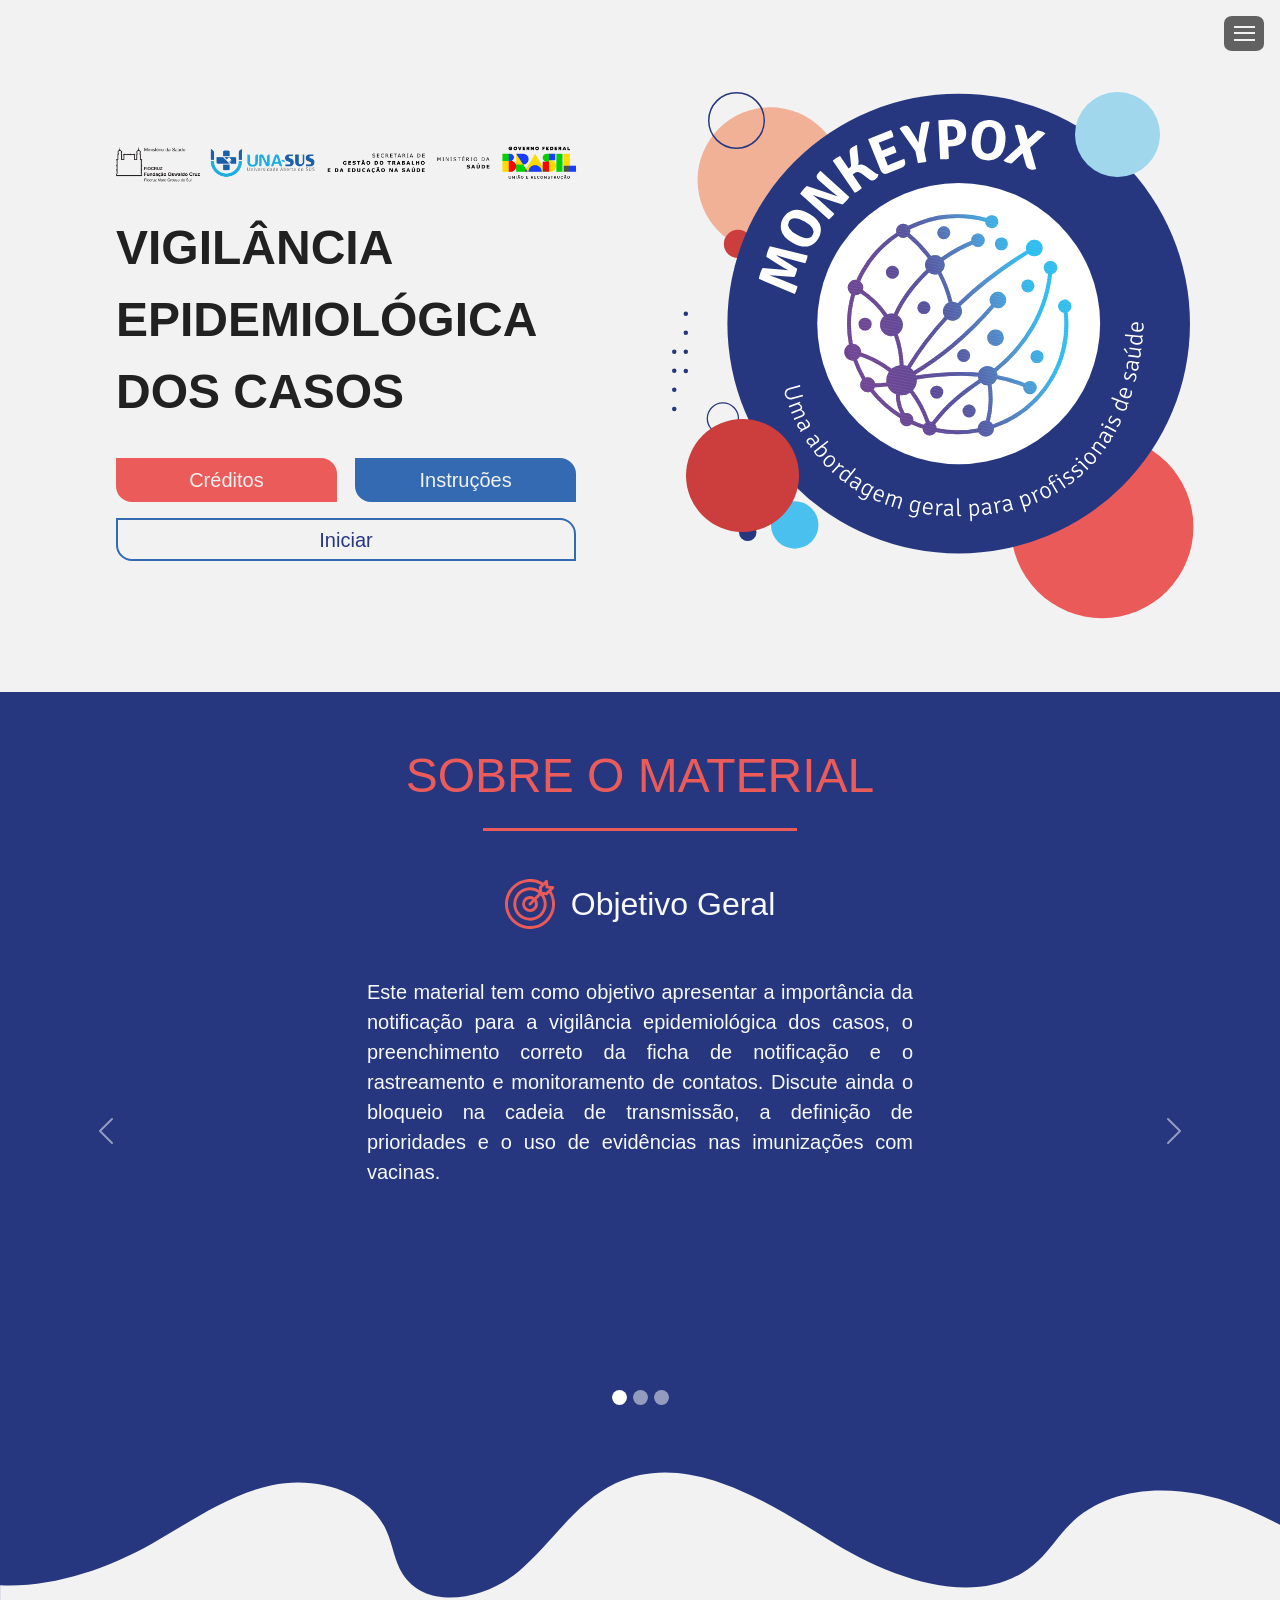
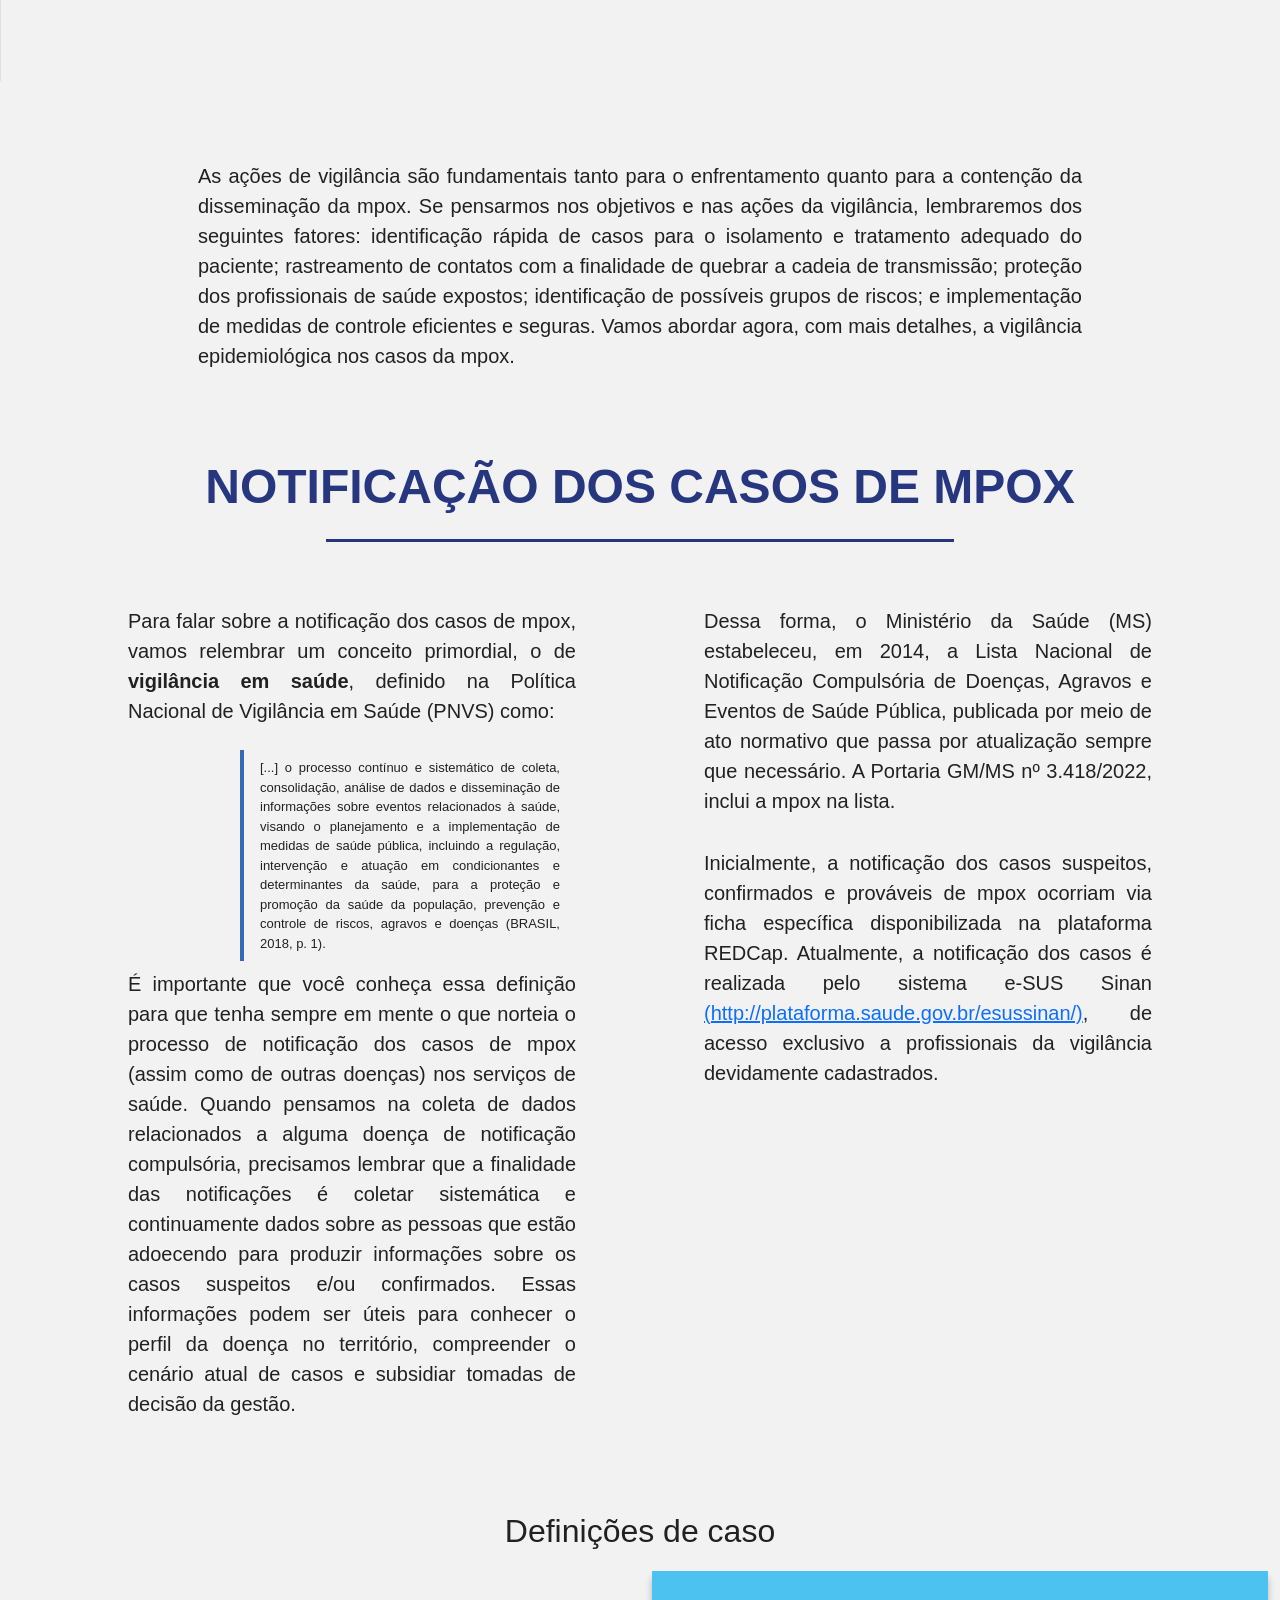
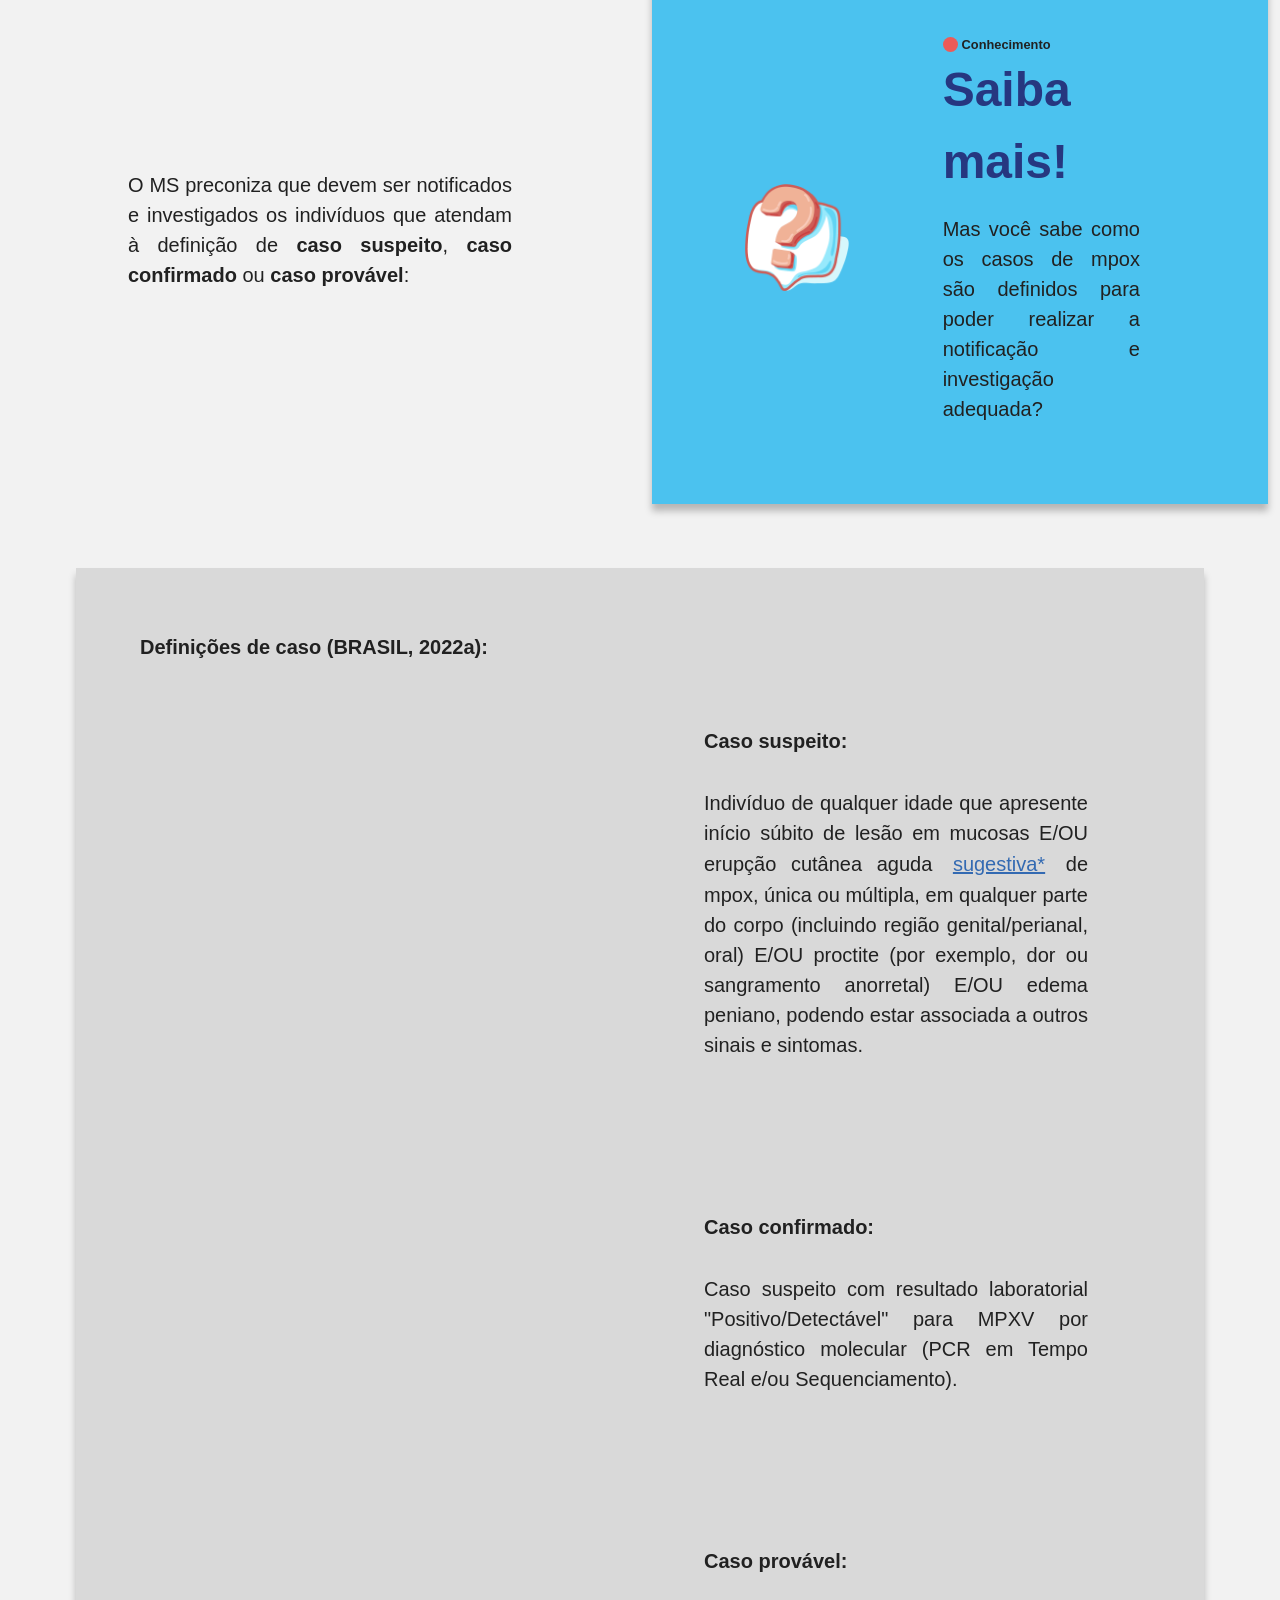
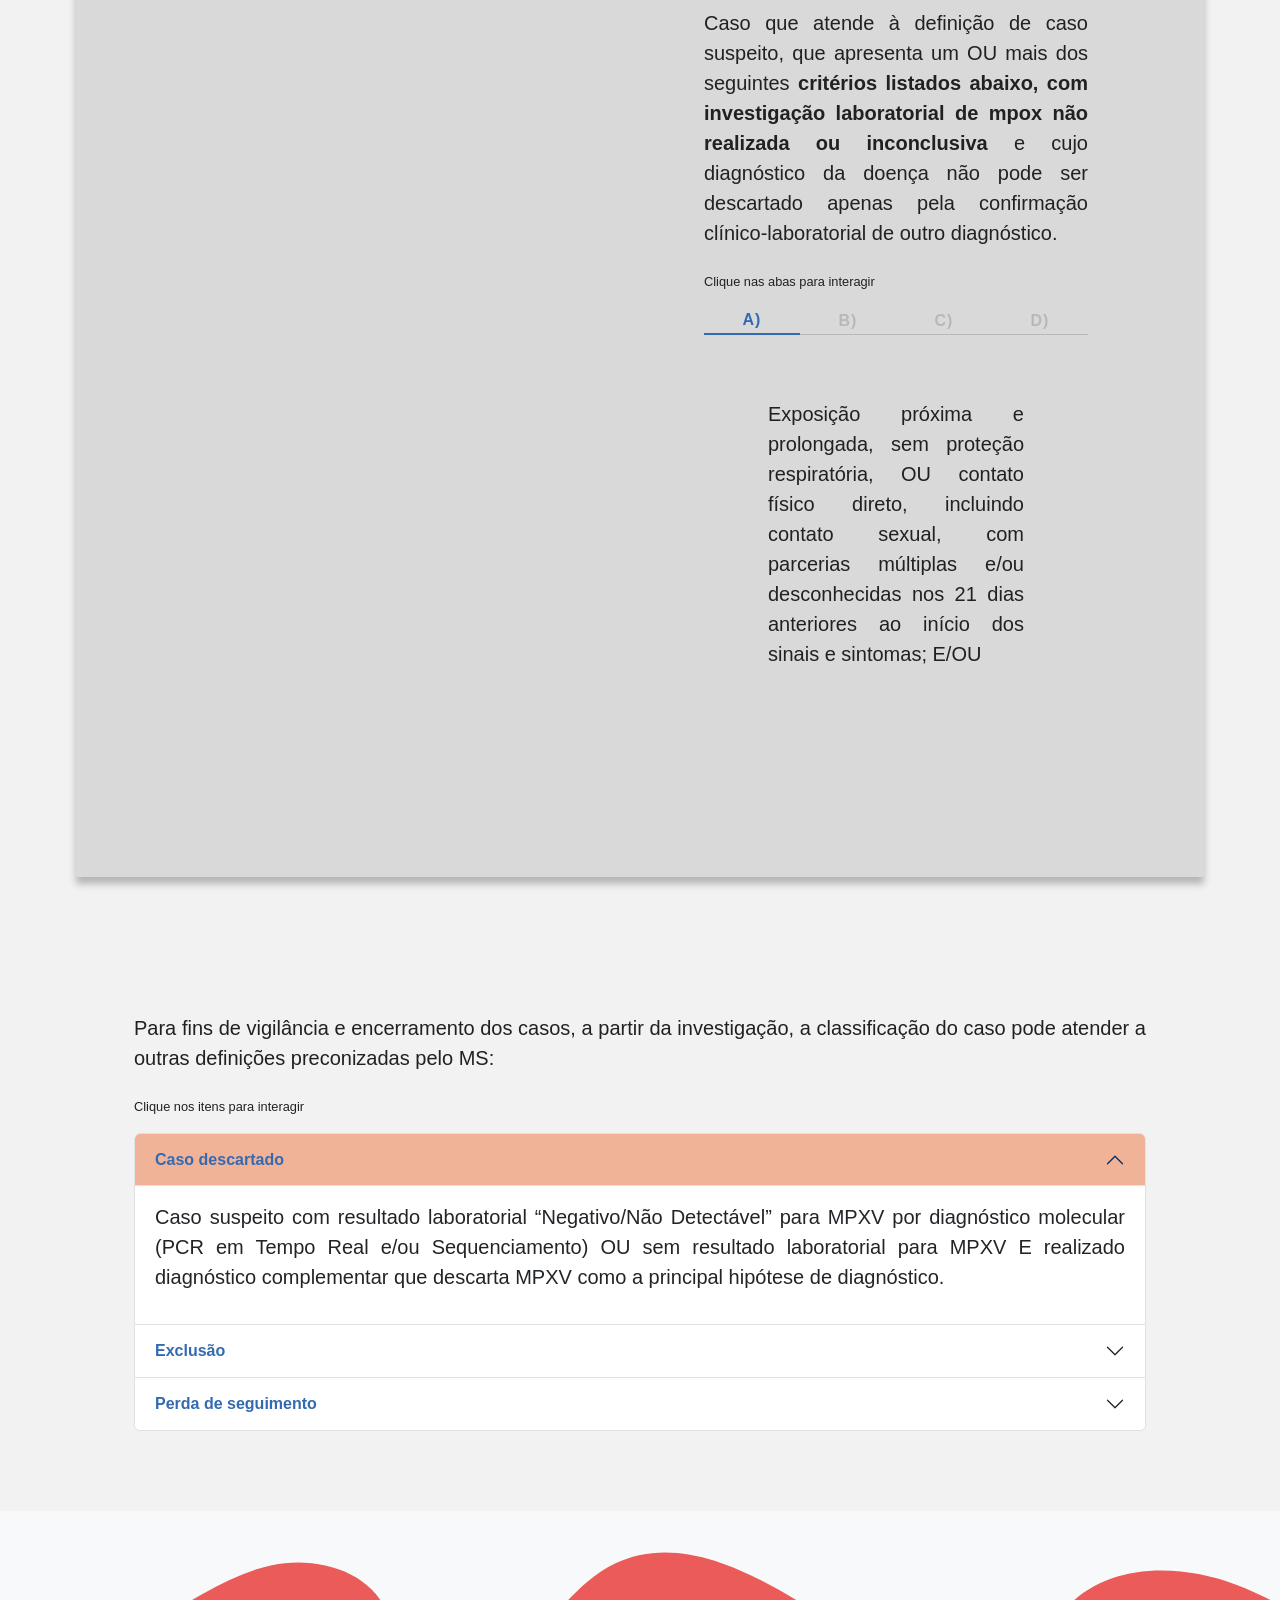
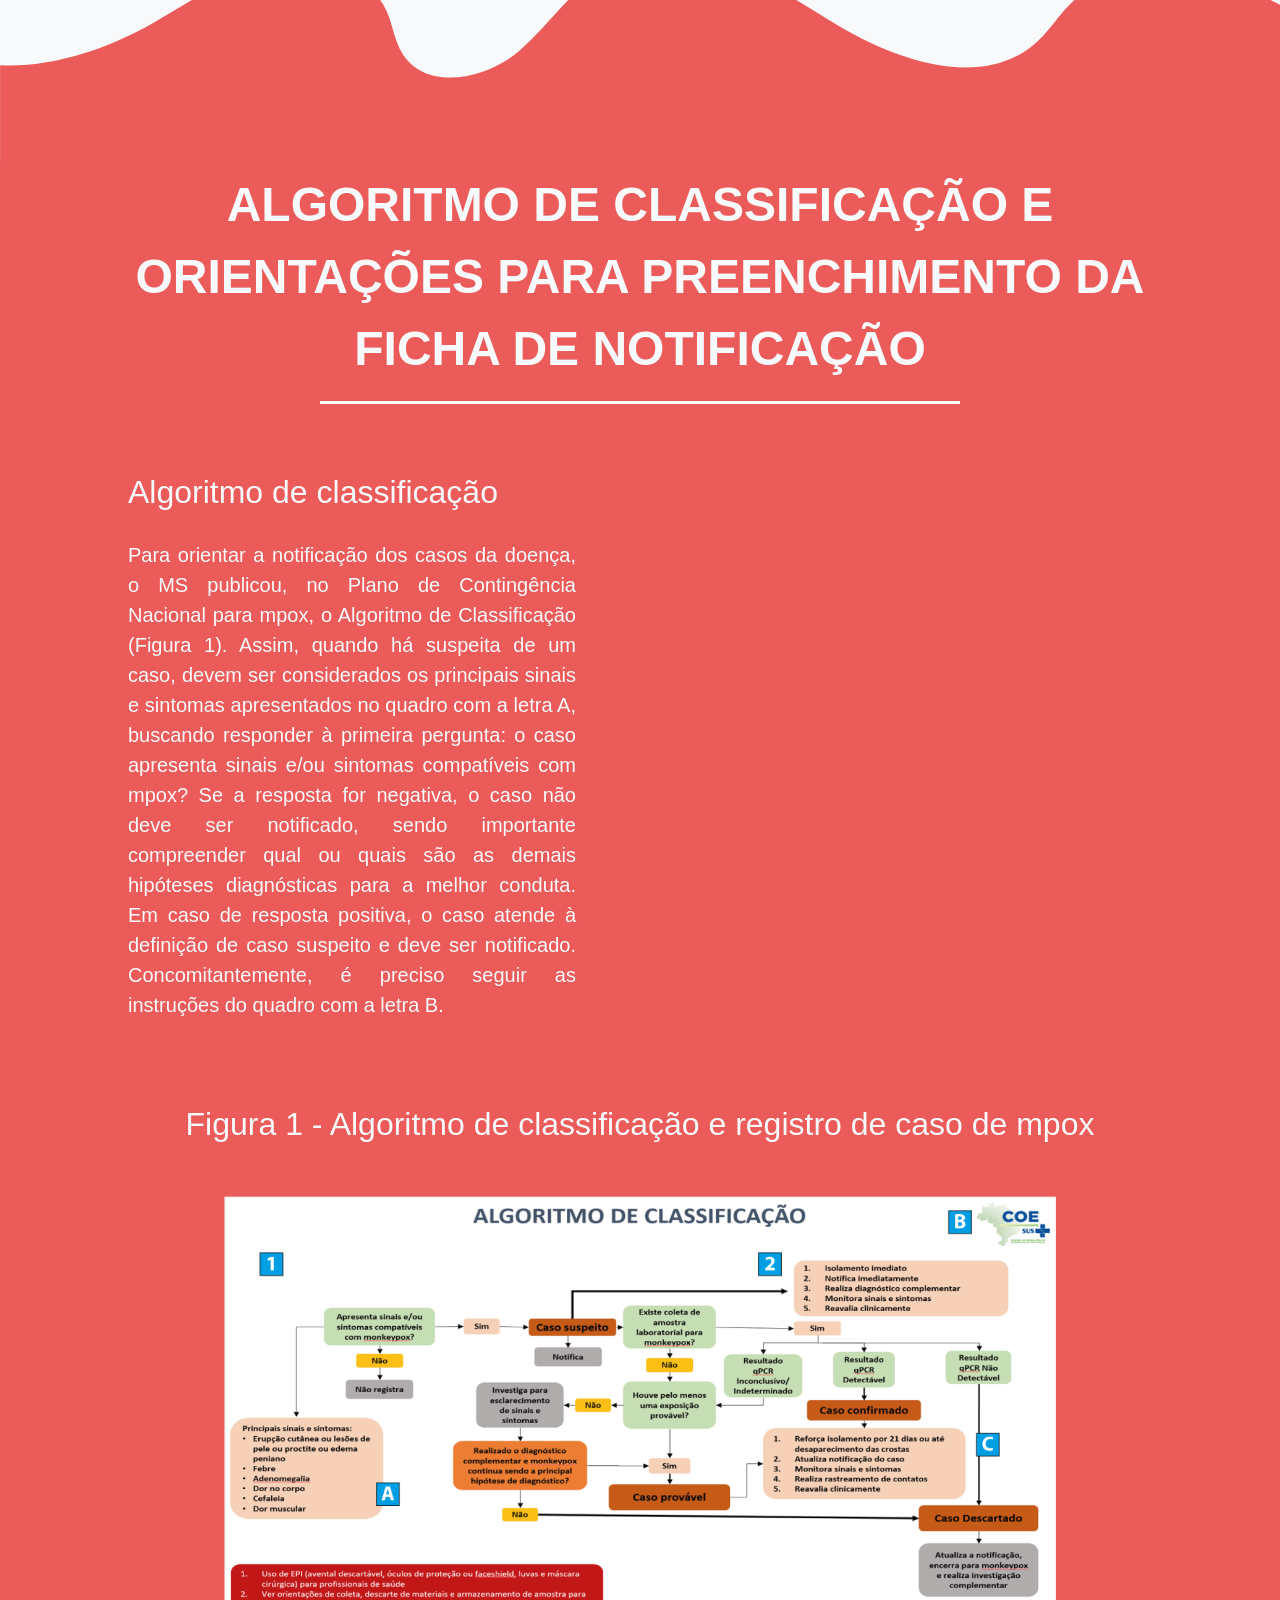
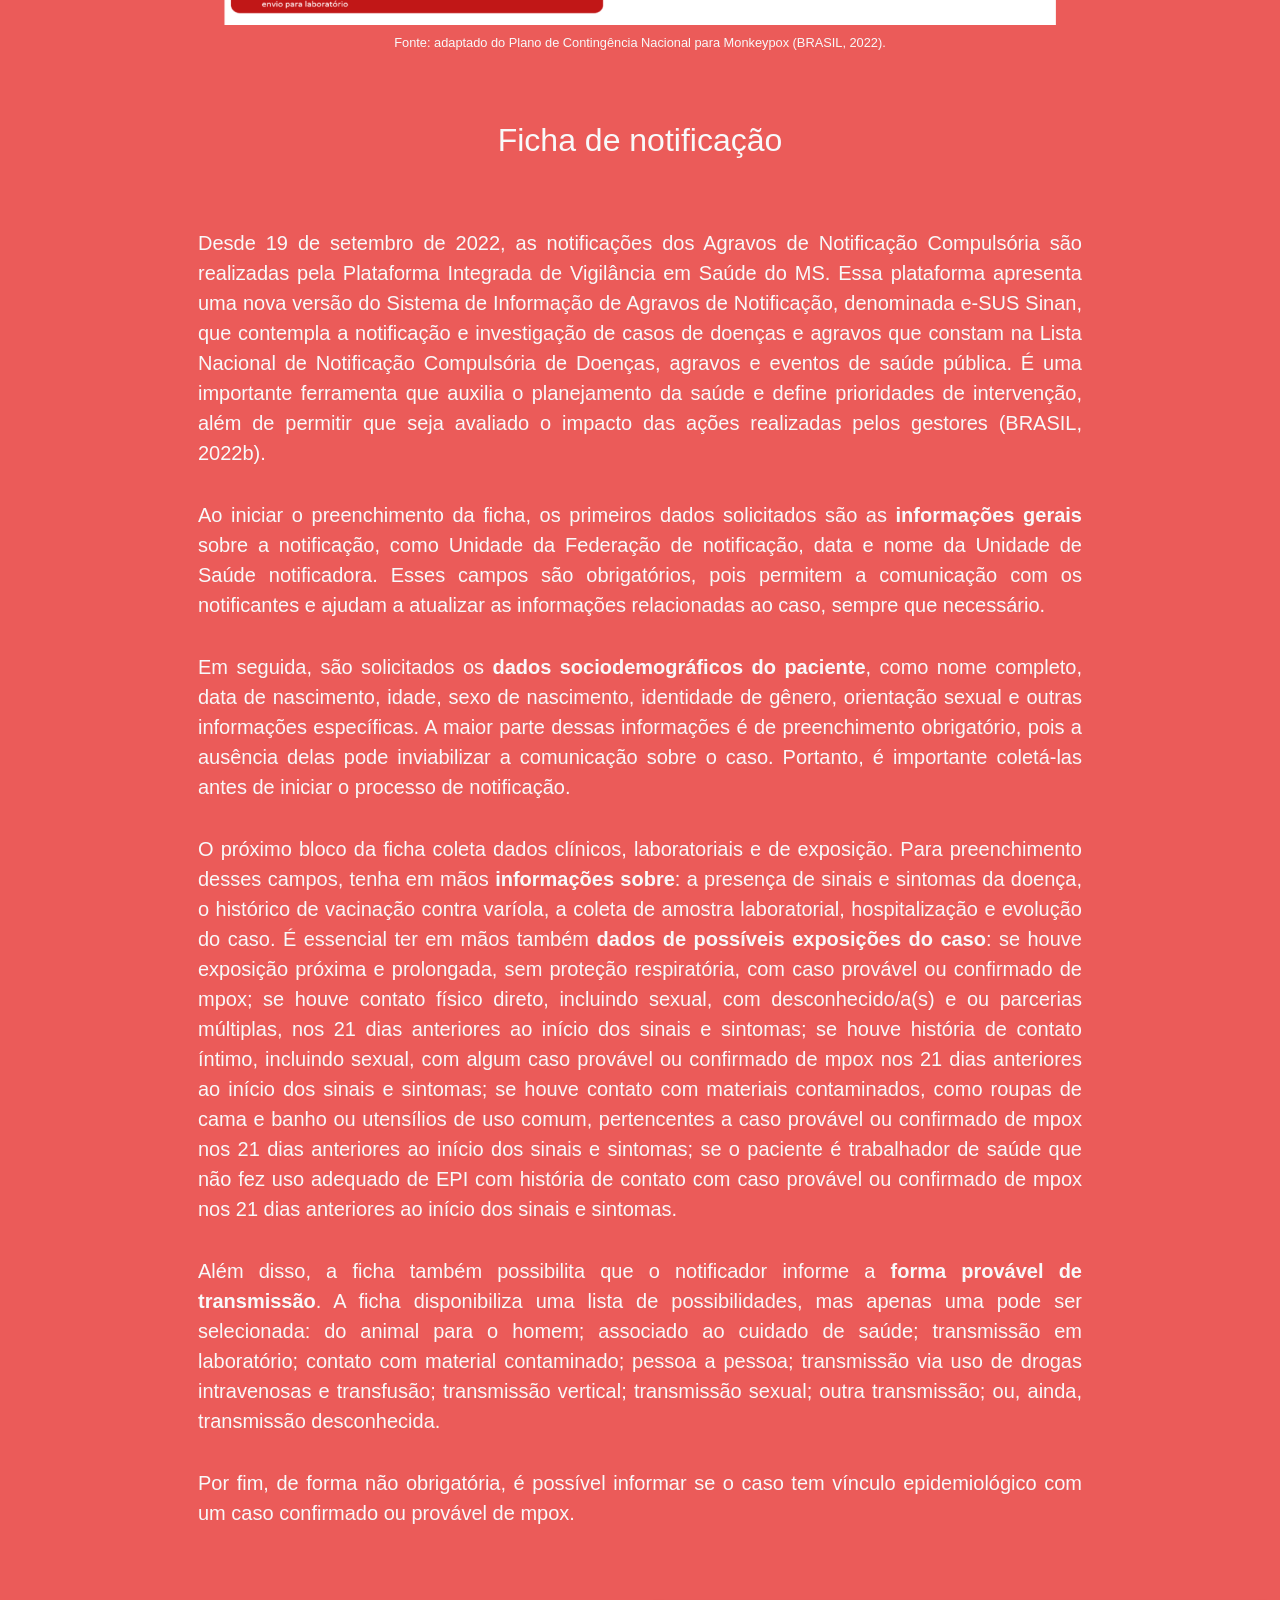
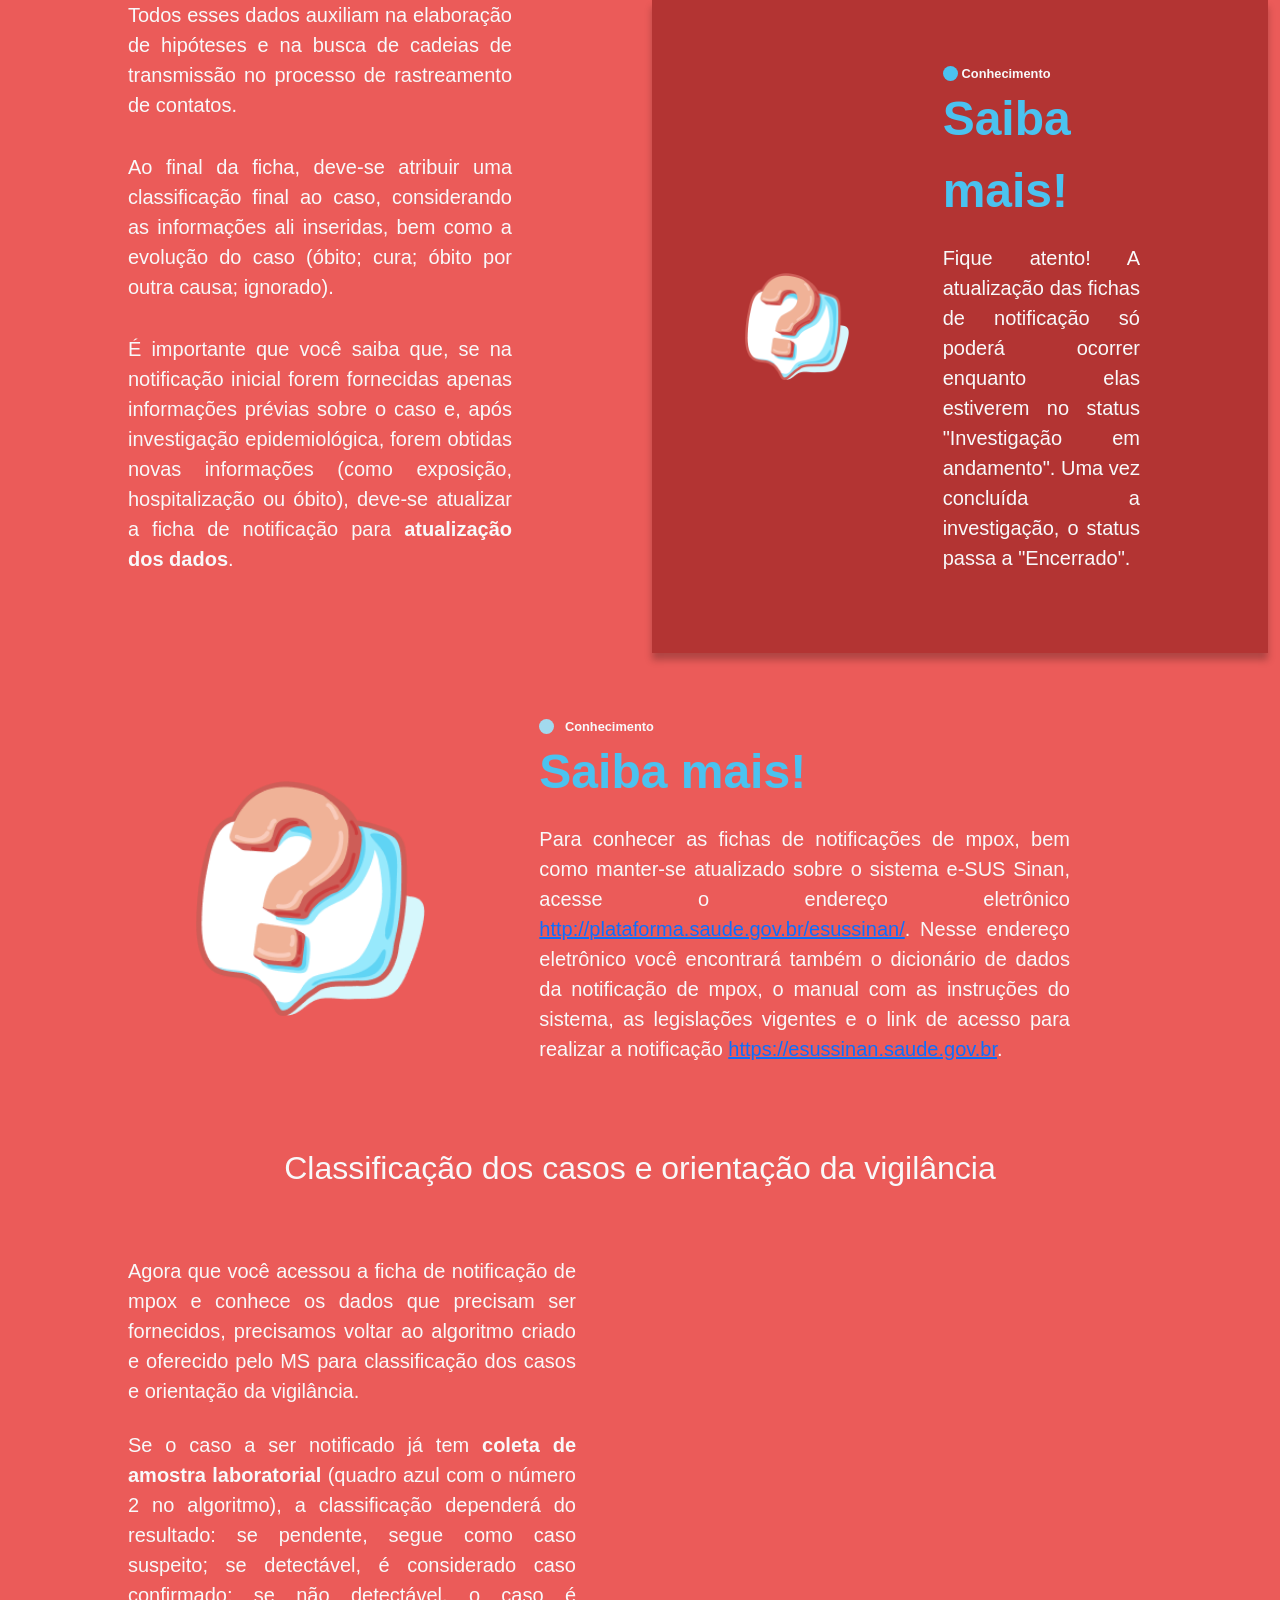
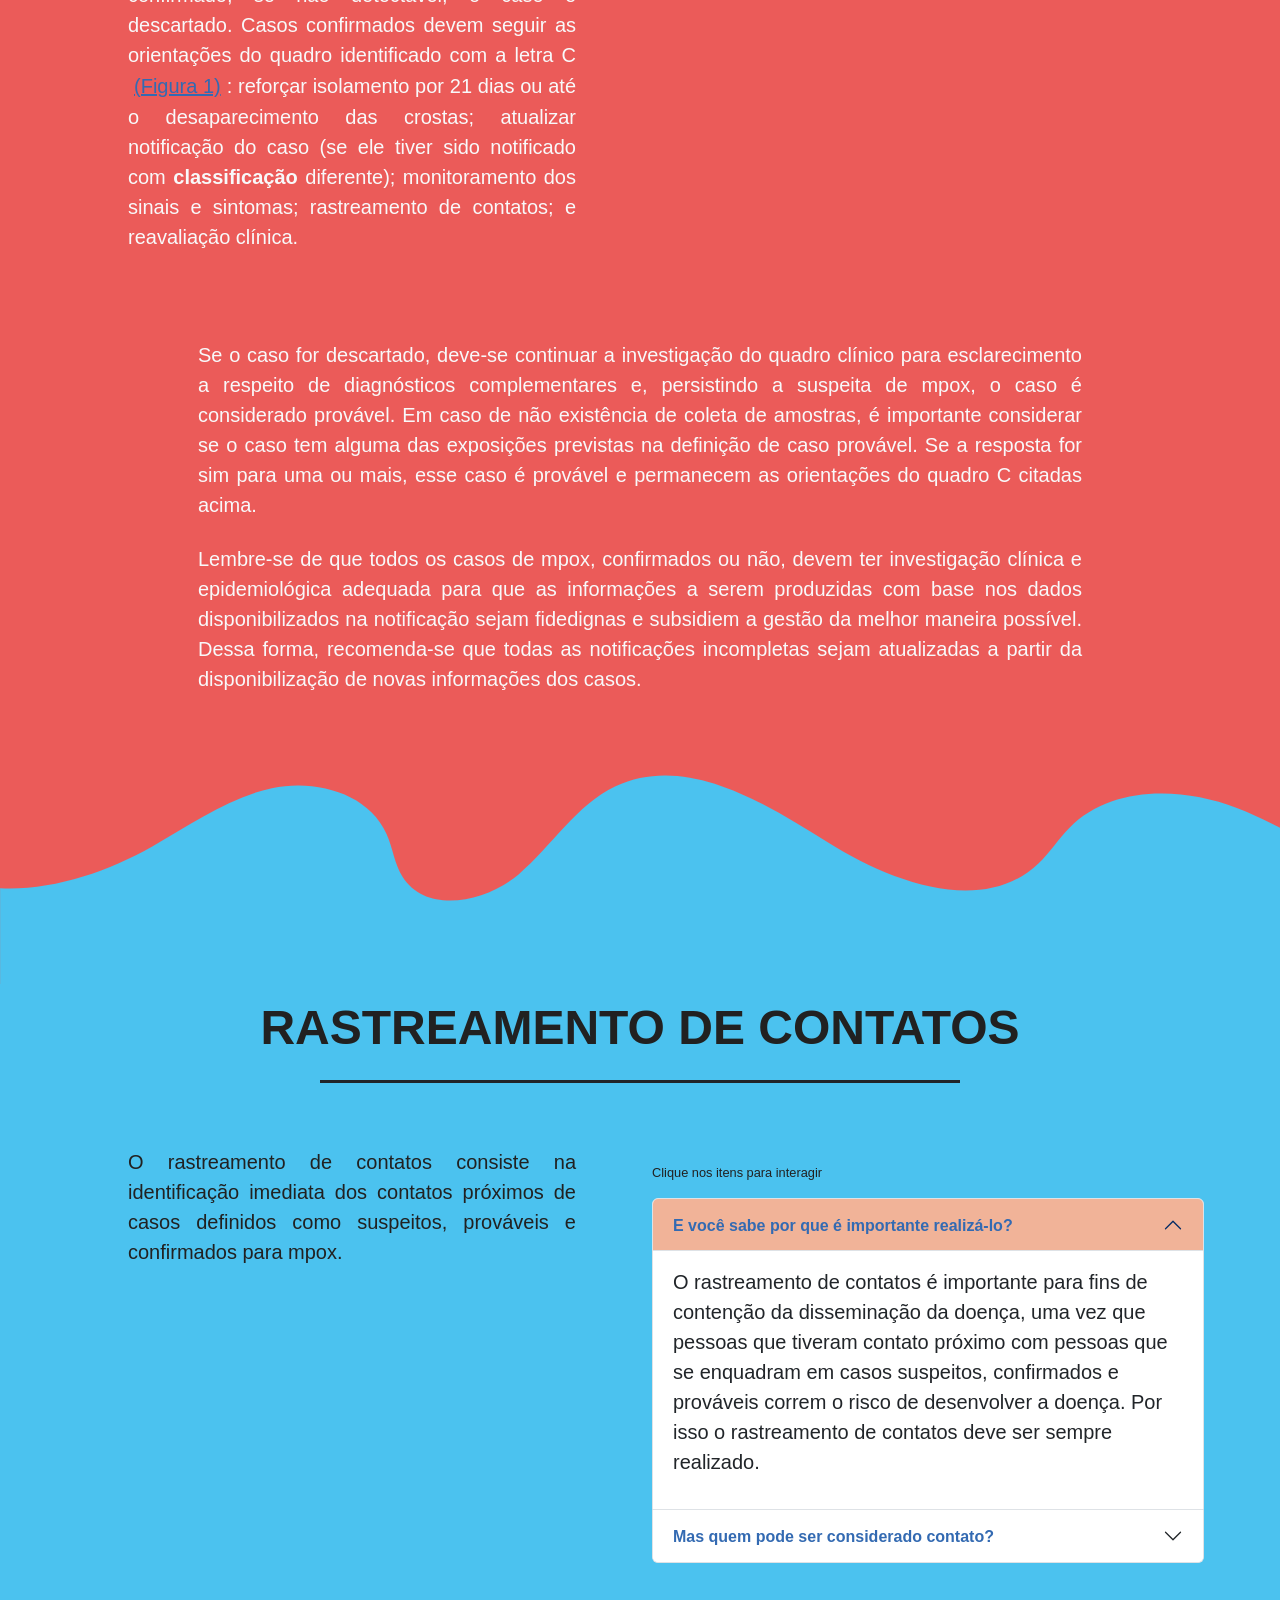
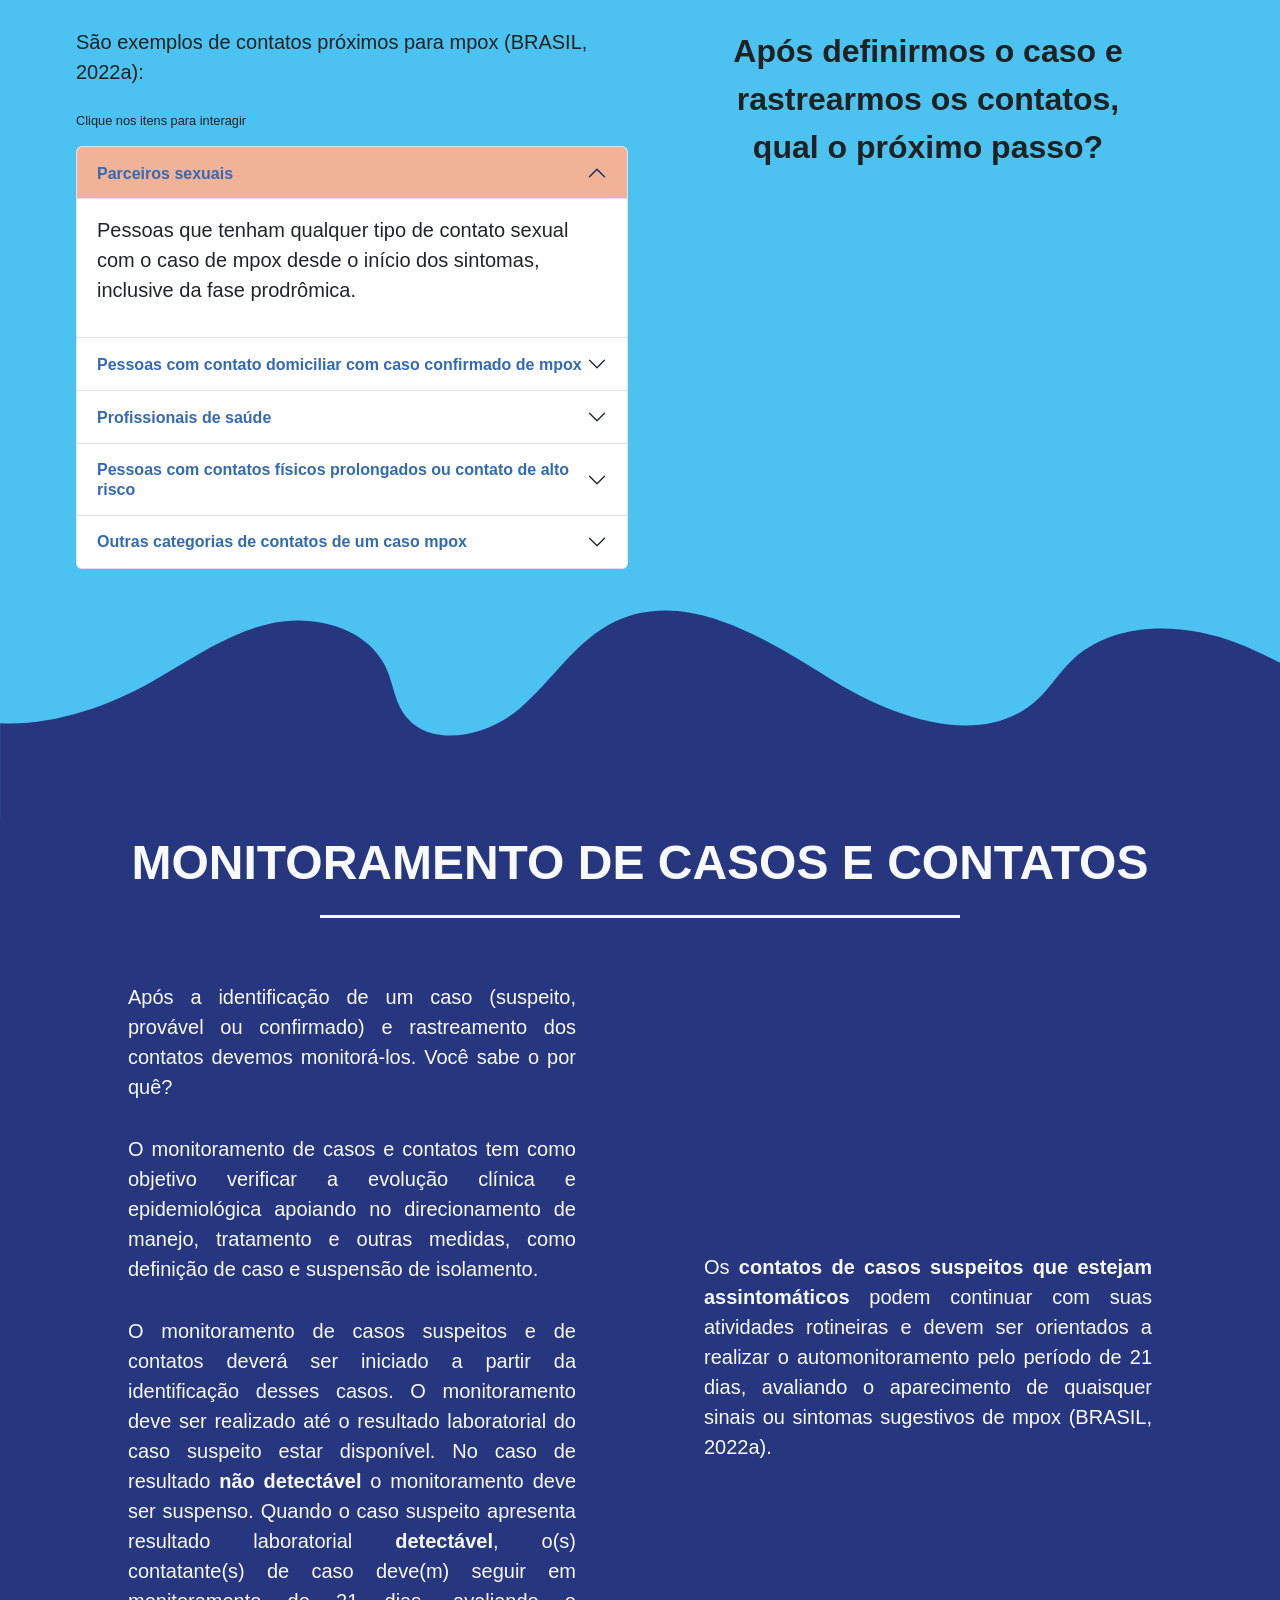
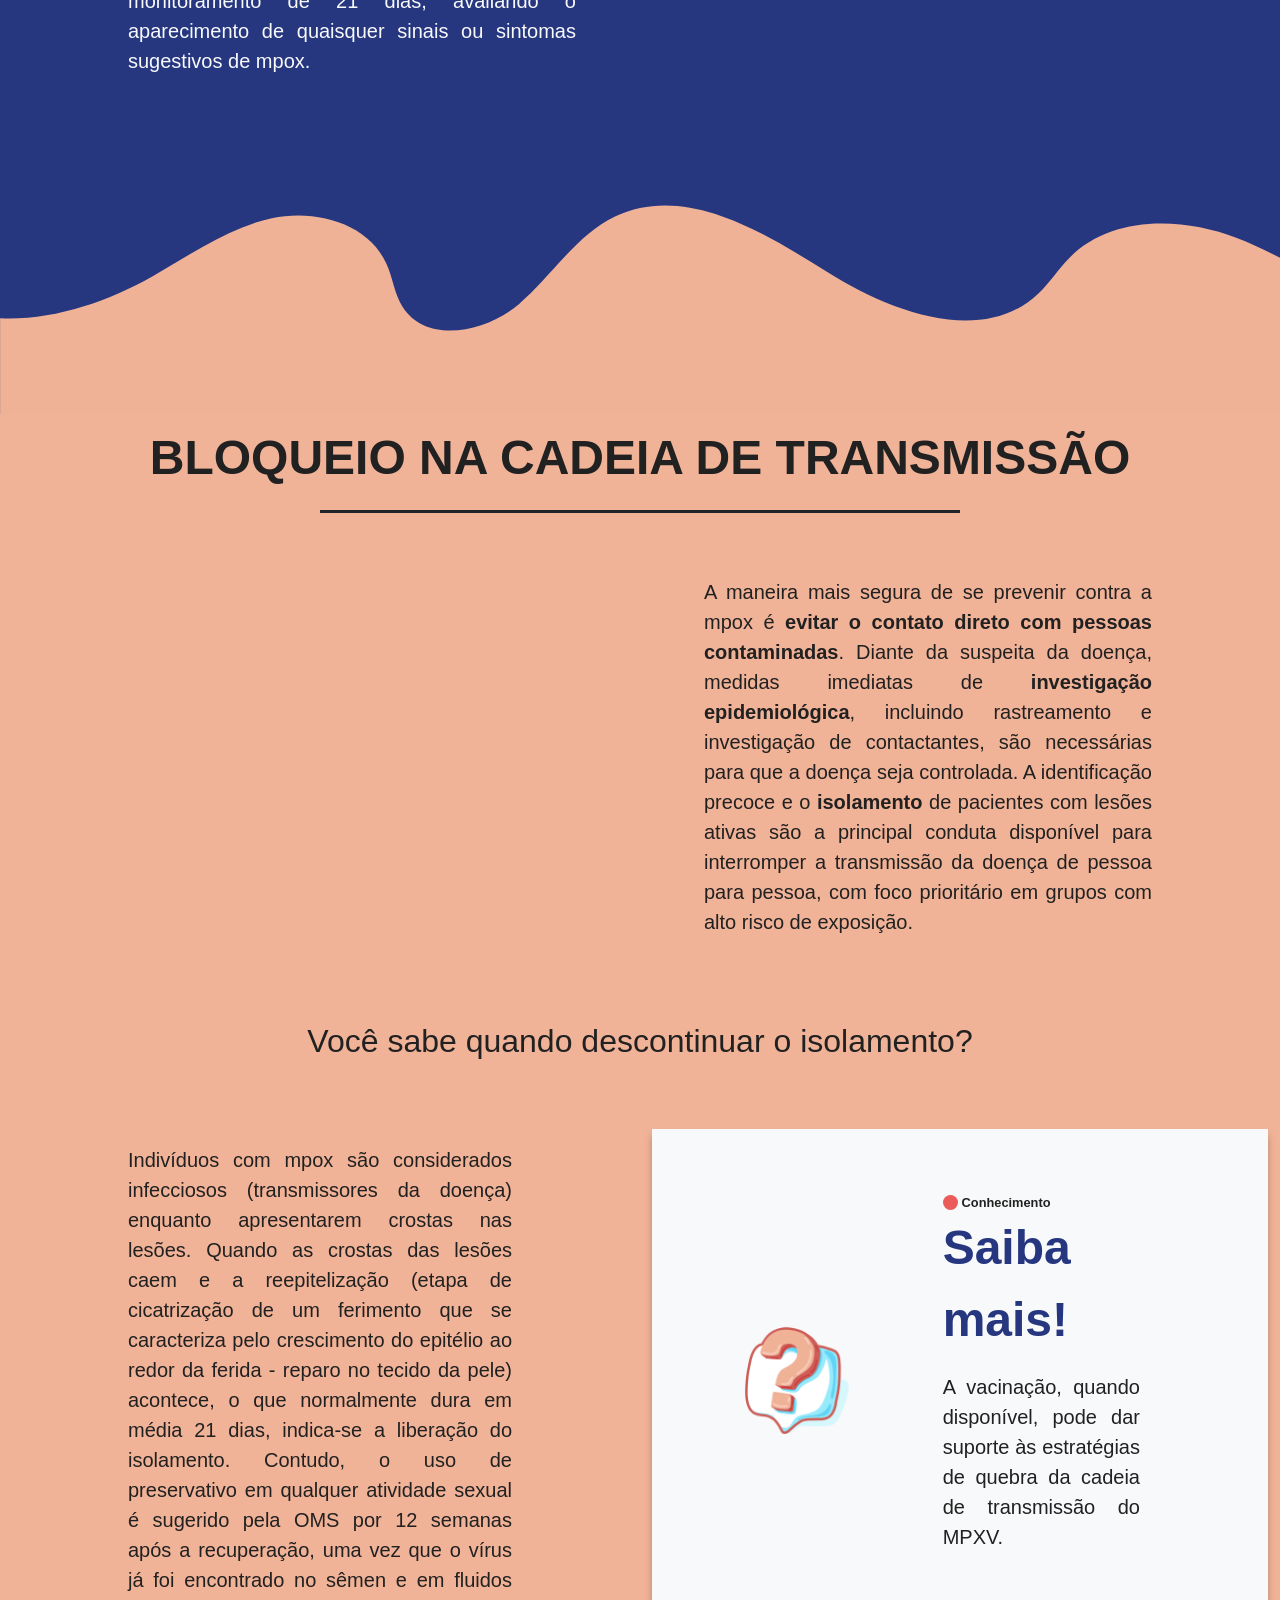
<file: modulos/modulo04/index.html>
<!DOCTYPE html>
<html lang="pt-br">

<head>
    <meta charset="UTF-8">
    <meta name="author" content="Aparicio Fermiano dos Santos Junior">
    <meta name="viewport" content="width=device-width, initial-scale=1.0">
    <link rel="stylesheet" href="./css/bootstrap.min.css">
    <link rel="stylesheet" href="./css/bootstrap-icons.min.css">
    <link rel="stylesheet" href="./css/animacao.min.css">
    <link rel="stylesheet" href="./css/style.min.css">
    <link rel="stylesheet" href="./css/sidenav.min.css">
    <!-- https://github.com/AparicioFermiano -->
    <title>Monkeypox: Vigilância epidemiológica dos casos</title>
</head>

<body>
    <div class="offcanvas"></div>
    <!-- SIDEBAR -->
    <button type="button" class="btn-sidebar" aria-expanded="false" aria-label="Botão - Menu lateral" onclick="nav()">
        <span></span>
        <span></span>
        <span></span>
    </button>

    <div class="sidebar">
        <div>
            <img src="./image/logo_sidebar.png" alt="Logo Monkeypox" class="d-block mx-auto w-50 w-md-75 mb-3">
            <!-- SIDEBAR - HOME -->
            <div class="sidebar-item">
                <a href="#" class="d-flex">
                    <div class="sidebar-item-icon">
                        <i class="bi bi-house"></i>
                    </div>
                    <div class="sidebar-item-title">
                        Início
                    </div>
                </a>
            </div>
            <div class="sidebar-item">
                <a href="#sobre" class="d-flex">
                    <div class="sidebar-item-icon">
                        <i class="bi bi-exclamation-diamond"></i>
                    </div>
                    <div class="sidebar-item-title">
                        Sobre o material
                    </div>
                </a>
            </div>
            <div class="sidebar-item">
                <a href="#notificacao" class="d-flex">
                    <div class="sidebar-item-icon font-oswald text-center">
                        <b>01</b>
                    </div>
                    <div class="sidebar-item-title">
                        Notificação dos casos de MPOX
                    </div>
                </a>
            </div>
            <div class="sidebar-item">
                <a href="#algoritmo" class="d-flex">
                    <div class="sidebar-item-icon font-oswald text-center">
                        <b>02</b>
                    </div>
                    <div class="sidebar-item-title">
                        Algoritmo de classificação e orientações para preenchimento da ficha de notificação
                    </div>
                </a>
            </div>
            <div class="sidebar-item">
                <a href="#rastreamento" class="d-flex">
                    <div class="sidebar-item-icon font-oswald text-center">
                        <b>03</b>
                    </div>
                    <div class="sidebar-item-title">
                        Rastreamento de contatos
                    </div>
                </a>
            </div>
            <div class="sidebar-item">
                <a href="#monitoramento" class="d-flex">
                    <div class="sidebar-item-icon font-oswald text-center">
                        <b>04</b>
                    </div>
                    <div class="sidebar-item-title">
                        Monitoramento de casos e contatos
                    </div>
                </a>
            </div>
            <div class="sidebar-item">
                <a href="#bloqueio" class="d-flex">
                    <div class="sidebar-item-icon font-oswald text-center">
                        <b>05</b>
                    </div>
                    <div class="sidebar-item-title">
                        Bloqueio na cadeia de transmissão
                    </div>
                </a>
            </div>
            <div class="sidebar-item">
                <a href="#vacinacao" class="d-flex">
                    <div class="sidebar-item-icon font-oswald text-center">
                        <b>06</b>
                    </div>
                    <div class="sidebar-item-title">
                        Vacinação e prioridades: Evidências no mundo
                    </div>
                </a>
            </div>
            <div class="sidebar-item">
                <a href="#referencias" class="d-flex">
                    <div class="sidebar-item-icon font-oswald text-center">
                        <b>07</b>
                    </div>
                    <div class="sidebar-item-title">
                        Referências
                    </div>
                </a>
            </div>
        </div>
        <!-- BOTOES CARROSEL -->
        <div class="d-flex justify-content-around px-4">
            <button type="button" class="btn-sidebar-icon" onclick="window.open('creditos.html', '_self')">
                <i class="bi bi-person-badge"></i>
            </button>
            <button type="button" class="btn-sidebar-icon" data-bs-toggle="modal" data-bs-target="#instrucao_navegacao">
                <i class="bi bi-exclamation-circle"></i>
            </button>
        </div>
    </div>
    <div id="capa" class="container-fluid padding-container">
        <div class="row pt-mobile-5">
            <div class="col-12 col-lg-6 padding-container">
                <img src="./image/logos.png" alt="Logos" class="img-fluid">
                <span class="titulo bold mt-3 mx-auto d-block">VIGILÂNCIA EPIDEMIOLÓGICA DOS CASOS</span><br>
                <div class="d-flex justify-content-between mb-3">
                    <button class="button btn-col-2 btn-secondary" onclick="window.open('creditos.html', '_self')">Créditos</button>
                    <button class="button btn-col-2" data-bs-toggle="modal" data-bs-target="#instrucao_navegacao">Instruções</button>
                </div>
                <a class="button btn-outline" href="#sobre">Iniciar</a>
                <!-- Modal -->
                <div class="modal fade" id="instrucao_navegacao" tabindex="-1" aria-hidden="true">
                    <div class="modal-dialog modal-dialog-centered">
                        <div class="modal-content modal-conteudo">
                            <div class="mx-auto border-0">
                                <button type="button" class="btn-close bg-light rounded-circle p-3" data-bs-dismiss="modal" aria-label="Close"></button>
                            </div>
                            <div class="pt-3 text-justify">
                                <p class="py-2 bold text-center">Instruções para navegação
                                </p>
                                <p>Você pode ajustar a visualização do material de acordo com o nível de zoom do seu navegador, pressione:
                                </p>
                                <div class="text-center">
                                    <p><kbd>CTRL</kbd> + <kbd>+</kbd> : Aumentar o zoom</p>
                                    <p><kbd>CTRL</kbd> + <kbd>-</kbd> : Diminuir o zoom</p>
                                </div>
                                <p>Você também pode acessar o ícone no canto superior direito do material para navegar de forma livre através do menu.</p>
                            </div>
                        </div>
                    </div>
                </div>
            </div>
            <div class="col-12 col-lg-6">
                <div class="position-relative w-100">
                    <img src="./image/logo_mpox_capa.svg" alt="Logo MPOX" class="mx-auto w-100">
                    <div class="position-absolute detalhe-1">
                        <img src="./image/capa_detalhes_1.svg" alt="Detalhes" class="img-animacao move-up-down">
                    </div>
                    <div class="position-absolute detalhe-2">
                        <img src="./image/capa_detalhes_2.svg" alt="Detalhes" class="img-animacao move-x">
                    </div>
                    <div class="position-absolute detalhe-3">
                        <img src="./image/capa_detalhes_3.svg" alt="Detalhes" class="img-animacao move-zoom">
                    </div>
                </div>
            </div>
        </div>
    </div>
    <div id="sobre" class="container-fluid pt-5 bg-primary-dark-hover">
        <p class="titulo text-center secondary">SOBRE O MATERIAL</p>
        <div class="line bg-secondary w-25"></div>
        <div id="carouselExampleIndicators" class="carousel slide carousel-person" data-bs-ride="carousel">
            <div class="carousel-indicators">
                <button type="button" data-bs-target="#carouselExampleIndicators" data-bs-slide-to="0" class="active circle" aria-current="true" aria-label="Slide 1"></button>
                <button type="button" data-bs-target="#carouselExampleIndicators" data-bs-slide-to="1" class="circle" aria-label="Slide 2"></button>
                <button type="button" data-bs-target="#carouselExampleIndicators" data-bs-slide-to="2" class="circle" aria-label="Slide 3"></button>
            </div>
            <div class="carousel-inner">
                <div class="carousel-item active">
                    <div class="container">
                        <div class="row justify-content-center text-justify">
                            <div class="col-12 col-md-6 py-5 text-light">
                                <div class="d-flex justify-content-center">
                                    <img src="./image/objetivo_geral.svg" alt="Objetivo Geral" class="mx-2" width="50">
                                    <span class="titulo-capa font-oswald my-auto mx-2">Objetivo Geral</span>
                                </div>
                                <p class="py-5 d-flex align-items-center">Este material tem como objetivo apresentar a importância da notificação para a vigilância epidemiológica dos casos, o preenchimento correto da ficha de notificação e o rastreamento e monitoramento de contatos. Discute ainda
                                    o bloqueio na cadeia de transmissão, a definição de prioridades e o uso de evidências nas imunizações com vacinas.</p>
                            </div>
                        </div>
                    </div>
                </div>
                <div class="carousel-item">
                    <div class="container">
                        <div class="row justify-content-center text-justify">
                            <div class="col-12 col-md-6 py-5 text-light">
                                <div class="d-flex justify-content-center">
                                    <img src="./image/objetivo_aprendizado.svg" alt="Objetivos de aprendizado" class="mx-2" width="50">
                                    <span class="titulo-capa font-oswald my-auto mx-2">Objetivos de Aprendizagem</span>
                                </div>
                                <ul class="py-5">
                                    <li>Notificar os casos suspeitos e confirmados;</li>
                                    <li>Preencher corretamente a ficha de notificação;</li>
                                    <li>Realizar o rastreamento e monitoramento de contatos;</li>
                                    <li>Estabelecer bloqueio na cadeia de transmissão;</li>
                                    <li>Discutir a vacinação e o uso de evidências, bem como a definição de prioridades nas imunizações com vacinas.</li>
                                </ul>
                            </div>
                        </div>
                    </div>
                </div>
                <div class="carousel-item">
                    <div class="container">
                        <div class="row justify-content-center">
                            <div class="col-12 col-md-6 py-5 text-light">
                                <div class="d-flex justify-content-center">
                                    <img src="./image/carga_horaria.svg" alt="Carga horaria" class="mx-2" width="50">
                                    <span class="titulo-capa font-oswald my-auto mx-2">Carga horária de estudo</span>
                                </div>
                                <p class="py-5 text-center">10 horas</p>
                            </div>
                        </div>
                    </div>
                </div>
            </div>
            <button class="carousel-control-prev" type="button" data-bs-target="#carouselExampleIndicators" data-bs-slide="prev">
                <span class="carousel-control-prev-icon" aria-hidden="true"></span>
                <span class="visually-hidden">Previous</span>
            </button>
            <button class="carousel-control-next" type="button" data-bs-target="#carouselExampleIndicators" data-bs-slide="next">
                <span class="carousel-control-next-icon" aria-hidden="true"></span>
                <span class="visually-hidden">Next</span>
            </button>
        </div>
    </div>
    <div class="onda onda-light"></div>
    <div id="notificacao" class="container-fluid px-0 py-3">
        <div class="container padding-container text-justify">
            <div class="padding-x-container">
                <p>As ações de vigilância são fundamentais tanto para o enfrentamento quanto para a contenção da disseminação da mpox. Se pensarmos nos objetivos e nas ações da vigilância, lembraremos dos seguintes fatores: identificação rápida de casos
                    para o isolamento e tratamento adequado do paciente; rastreamento de contatos com a finalidade de quebrar a cadeia de transmissão; proteção dos profissionais de saúde expostos; identificação de possíveis grupos de riscos; e implementação
                    de medidas de controle eficientes e seguras. Vamos abordar agora, com mais detalhes, a vigilância epidemiológica nos casos da mpox.</p>
            </div>
        </div>
        <div class="container-fluid text-justify">
            <p class="titulo font-oswald medium text-center padding-x-container primary-dark-hover">NOTIFICAÇÃO DOS CASOS DE MPOX</p>
            <div class="line bg-primary-dark-hover"></div>
            <div class="row padding-container">
                <div class="col-12 col-lg-6 padding-x-container">
                    <p class="pb-2">Para falar sobre a notificação dos casos de mpox, vamos relembrar um conceito primordial, o de <b>vigilância em saúde</b>, definido na Política Nacional de Vigilância em Saúde (PNVS) como:</p>
                    <div class="citacao w-75 py-2">
                        [...] o processo contínuo e sistemático de coleta, consolidação, análise de dados e disseminação de informações sobre eventos relacionados à saúde, visando o planejamento e a implementação de medidas de saúde pública, incluindo a regulação, intervenção
                        e atuação em condicionantes e determinantes da saúde, para a proteção e promoção da saúde da população, prevenção e controle de riscos, agravos e doenças (BRASIL, 2018, p. 1).
                    </div>
                    <p class="pt-2">É importante que você conheça essa definição para que tenha sempre em mente o que norteia o processo de notificação dos casos de mpox (assim como de outras doenças) nos serviços de saúde. Quando pensamos na coleta de dados relacionados
                        a alguma doença de notificação compulsória, precisamos lembrar que a finalidade das notificações é coletar sistemática e continuamente dados sobre as pessoas que estão adoecendo para produzir informações sobre os casos suspeitos
                        e/ou confirmados. Essas informações podem ser úteis para conhecer o perfil da doença no território, compreender o cenário atual de casos e subsidiar tomadas de decisão da gestão.
                    </p>
                </div>
                <div class="col-12 col-lg-6 padding-x-container">
                    <p class="pb-2">Dessa forma, o Ministério da Saúde (MS) estabeleceu, em 2014, a Lista Nacional de Notificação Compulsória de Doenças, Agravos e Eventos de Saúde Pública, publicada por meio de ato normativo que passa por atualização sempre que necessário.
                        A Portaria GM/MS nº 3.418/2022, inclui a mpox na lista.</p>
                    <p class="py-2">Inicialmente, a notificação dos casos suspeitos, confirmados e prováveis de mpox ocorriam via ficha específica disponibilizada na plataforma REDCap. Atualmente, a notificação dos casos é realizada pelo sistema e-SUS Sinan <a href="http://plataforma.saude.gov.br/esussinan/"
                            target="_blank" rel="noopener noreferrer">(http://plataforma.saude.gov.br/esussinan/)</a>, de acesso exclusivo a profissionais da vigilância devidamente cadastrados.</p>
                </div>
            </div>
            <p class="pt-2 titulo-capa text-center px-3">Definições de caso</p>
            <div class="row text-justify">
                <div class="col-12 col-lg-6 padding-x-container d-flex align-items-center">
                    <div class="padding-container">
                        <p>O MS preconiza que devem ser notificados e investigados os indivíduos que atendam à definição de <b>caso suspeito</b>, <b>caso confirmado</b> ou <b>caso provável</b>:</p>
                    </div>
                </div>
                <div class="col-12 col-lg-6">
                    <div class="box-saiba-mais bg-primary padding-container">
                        <div class="row mx-0">
                            <div class="col-12 col-md-4 d-flex align-items-center">
                                <img src="./image/interrogacao.png" alt="Saiba mais" class="d-block mx-auto py-3 w-50 w-lg-75" data-animation="shake">
                            </div>
                            <div class="col-12 col-md-8 padding-x-container text-justify">
                                <div class="d-flex">
                                    <span data-animation="circle-saiba-mais" class="bg-secondary"></span>
                                    <small class="medium">Conhecimento</small>
                                </div>
                                <p class="titulo bold primary-dark-hover">Saiba mais!</p>
                                <p>
                                    Mas você sabe como os casos de mpox são definidos para poder realizar a notificação e investigação adequada?
                                </p>
                            </div>
                        </div>
                    </div>
                </div>
            </div>
            <div class="padding-container">
                <div class="box-saiba-mais bg-box-light padding-container">
                    <b>Definições de caso (BRASIL, 2022a):</b>
                    <div class="row">
                        <div class="col-12 col-lg-6">
                            <img src="./image/lupa.png" alt="Lupa" class="padding-container d-block mx-auto w-100 w-lg-75" data-animation="left-to-right">
                        </div>
                        <div class="col-12 col-lg-6 padding-container text-justify">
                            <p class="pb-2 bold">Caso suspeito:</p>
                            <p class="py-2">
                                Indivíduo de qualquer idade que apresente início súbito de lesão em mucosas E/OU erupção cutânea aguda
                                <button type="button" class="tooltip-p" data-bs-toggle="tooltip" data-bs-placement="top" title="* lesões profundas e bem circunscritas, muitas vezes com umbilicação central; e progressão da lesão através de estágios sequenciais específicos - máculas, pápulas, vesículas, pústulas e crostas.">
                                    sugestiva*</button> de mpox, única ou múltipla, em qualquer parte do corpo (incluindo região genital/perianal, oral) E/OU proctite (por exemplo, dor ou sangramento anorretal) E/OU edema
                                peniano, podendo estar associada a outros sinais e sintomas.</p>
                        </div>
                        <div class="col-12 col-lg-6">
                            <img src="./image/prancheta.png" alt="Prancheta" class="padding-container d-block mx-auto w-100 w-lg-75" data-animation="left-to-right">
                        </div>
                        <div class="col-12 col-lg-6 padding-container text-justify">
                            <p class="pb-2 bold">Caso confirmado:</p>
                            <p class="py-2">Caso suspeito com resultado laboratorial "Positivo/Detectável" para MPXV por diagnóstico molecular (PCR em Tempo Real e/ou Sequenciamento).</p>
                        </div>
                        <div class="col-12 col-lg-6">
                            <img src="./image/caso_provavel.png" alt="Caso provável" class="padding-container d-block mx-auto w-100 w-lg-75" data-animation="left-to-right">
                        </div>
                        <div class="col-12 col-lg-6 padding-container text-justify">
                            <p class="pb-2 bold">Caso provável:</p>
                            <p class="py-2">Caso que atende à definição de caso suspeito, que apresenta um OU mais dos seguintes <b>critérios listados abaixo, com investigação laboratorial de mpox não realizada ou inconclusiva</b> e cujo diagnóstico da doença não pode
                                ser descartado apenas pela confirmação clínico-laboratorial de outro diagnóstico.</p>
                            <small class="d-block my-3">Clique nas abas para interagir</small>
                            <div class="d-flex" role="tablist">
                                <div class="w-100 d-flex align-items-bottom" role="presentation">
                                    <button class="btn-panel w-100 active" data-bs-toggle="tab" data-bs-target="#caso_01" type="button" role="tab" aria-selected="true">A)</button>
                                </div>
                                <div class="w-100 d-flex align-items-bottom" role="presentation">
                                    <button class="btn-panel w-100" data-bs-toggle="tab" data-bs-target="#caso_02" type="button" role="tab" aria-selected="false">B)</button>
                                </div>
                                <div class="w-100 d-flex align-items-bottom" role="presentation">
                                    <button class="btn-panel w-100" data-bs-toggle="tab" data-bs-target="#caso_03" type="button" role="tab" aria-selected="false">C)</button>
                                </div>
                                <div class="w-100 d-flex align-items-bottom" role="presentation">
                                    <button class="btn-panel w-100" data-bs-toggle="tab" data-bs-target="#caso_04" type="button" role="tab" aria-selected="false">D)</button>
                                </div>
                            </div>
                            <div class="tab-content padding-container">
                                <div class="tab-pane fade show active" id="caso_01" role="tabpanel" tabindex="0">
                                    <p>Exposição próxima e prolongada, sem proteção respiratória, OU contato físico direto, incluindo contato sexual, com parcerias múltiplas e/ou desconhecidas nos 21 dias anteriores ao início dos sinais e sintomas; E/OU</p>
                                </div>
                                <div class="tab-pane fade" id="caso_02" role="tabpanel" tabindex="0">
                                    <p>Exposição próxima e prolongada, sem proteção respiratória, OU história de contato íntimo, incluindo sexual, com caso provável ou confirmado de mpox nos 21 dias anteriores ao início dos sinais e sintomas; E/OU</p>
                                </div>
                                <div class="tab-pane fade" id="caso_03" role="tabpanel" tabindex="0">
                                    <p>Contato com materiais contaminados, como roupas de cama e banho ou utensílios de uso comum, pertencentes a um caso provável ou confirmado de mpox nos 21 dias anteriores ao início dos sinais e sintomas; E/OU</p>
                                </div>
                                <div class="tab-pane fade" id="caso_04" role="tabpanel" tabindex="0">
                                    <p>Trabalhadores de saúde sem uso adequado de equipamentos de proteção individual
                                        <button type="button" class="tooltip-p" data-bs-toggle="tooltip" data-bs-placement="top" title="* óculos de proteção ou protetor facial, avental, máscara cirúrgica, luvas de procedimentos.">
                                            (EPI)**</button> com história de contato ou acidente profissional com material biológico para investigação de um caso provável ou confirmado de mpox nos 21 dias anteriores
                                        ao início dos sinais e sintomas.</p>
                                </div>
                            </div>
                        </div>
                    </div>
                </div>
            </div>
            <div class="container padding-container text-justify">
                <p class="py-2">Para fins de vigilância e encerramento dos casos, a partir da investigação, a classificação do caso pode atender a outras definições preconizadas pelo MS:</p>
                <small class="d-block my-3">Clique nos itens para interagir</small>
                <div class="accordion" id="accordion_casos">
                    <div class="accordion-item">
                        <h2 class="accordion-header">
                            <button class="accordion-button" type="button" data-bs-toggle="collapse" data-bs-target="#accordion_casos_1" aria-expanded="true" aria-controls="accordion_casos">
                                Caso descartado
                            </button>
                        </h2>
                        <div id="accordion_casos_1" class="accordion-collapse collapse show" data-bs-parent="#accordion_casos">
                            <div class="accordion-body">
                                <p>Caso suspeito com resultado laboratorial “Negativo/Não Detectável” para MPXV por diagnóstico molecular (PCR em Tempo Real e/ou Sequenciamento) OU sem resultado laboratorial para MPXV E realizado diagnóstico complementar
                                    que descarta MPXV como a principal hipótese de diagnóstico.</p>
                            </div>
                        </div>
                    </div>
                    <div class="accordion-item">
                        <h2 class="accordion-header">
                            <button class="accordion-button collapsed" type="button" data-bs-toggle="collapse" data-bs-target="#accordion_casos_2" aria-expanded="false" aria-controls="accordion_casos">
                                Exclusão
                            </button>
                        </h2>
                        <div id="accordion_casos_2" class="accordion-collapse collapse" data-bs-parent="#accordion_casos">
                            <div class="accordion-body">
                                <p>Notificação que <b>não atende</b> às definições de caso suspeito.</p>
                            </div>
                        </div>
                    </div>
                    <div class="accordion-item">
                        <h2 class="accordion-header">
                            <button class="accordion-button collapsed" type="button" data-bs-toggle="collapse" data-bs-target="#accordion_casos_3" aria-expanded="false" aria-controls="accordion_casos">
                                Perda de seguimento
                            </button>
                        </h2>
                        <div id="accordion_casos_3" class="accordion-collapse collapse" data-bs-parent="#accordion_casos">
                            <div class="accordion-body">
                                <p class="pb-2">Caso que <b>atenda</b> à definição de caso suspeito e que atenda aos critérios listados abaixo:</p>
                                <ul>
                                    <li>a) Não tenha registro de vínculo<button type="button" class="tooltip-p" data-bs-toggle="tooltip" data-bs-placement="top" title="* Exposição próxima e prolongada, sem proteção respiratória, a caso provável ou confirmado de mpox ou parcerias múltiplas, nos 21 dias anteriores ao início dos sinais e sintomas OU contato com materiais contaminados por caso provável ou confirmado de mpox.">
                                        epidemiológico*;</button>E</li>
                                    <li>b) Não realizou coleta de exame laboratorial OU realizou coleta de exame laboratorial, mas a amostra foi inviável OU teve resultado inconclusivo; E</li>
                                    <li>c) Não tem oportunidade de nova coleta de amostra laboratorial (30 dias após o início da apresentação de sinais e sintomas).</li>
                                </ul>
                                <p class="py-2">Cabe ressaltar que as definições de <b>Exclusão</b> e de <b>Perda de seguimento</b> têm o objetivo de aprimorar o processo de análise dos dados e o encerramento dos casos já notificados, não sendo recomendado notificar
                                    um caso que atenda a uma dessas definições.</p>
                            </div>
                        </div>
                    </div>
                </div>
            </div>
        </div>
    </div>
    <div class="onda onda-secondary bg-light"></div>
    <div id="algoritmo" class="container-fluid px-0 pt-2 bg-secondary text-light">
        <p class="titulo font-oswald medium text-center padding-x-container">ALGORITMO DE CLASSIFICAÇÃO E ORIENTAÇÕES PARA PREENCHIMENTO DA FICHA DE NOTIFICAÇÃO</p>
        <div class="line bg-light"></div>
        <div class="row padding-container mx-0 overflow-hidden">
            <div class="col-12 col-lg-6 text-justify padding-x-container d-block my-auto">
                <span class="titulo-capa">Algoritmo de classificação</span>
                <p class="pt-4">Para orientar a notificação dos casos da doença, o MS publicou, no Plano de Contingência Nacional para mpox, o Algoritmo de Classificação (Figura 1). Assim, quando há suspeita de um caso, devem ser considerados os principais sinais e sintomas
                    apresentados no quadro com a letra A, buscando responder à primeira pergunta: o caso apresenta sinais e/ou sintomas compatíveis com mpox? Se a resposta for negativa, o caso não deve ser notificado, sendo importante compreender qual
                    ou quais são as demais hipóteses diagnósticas para a melhor conduta. Em caso de resposta positiva, o caso atende à definição de caso suspeito e deve ser notificado. Concomitantemente, é preciso seguir as instruções do quadro com a
                    letra B.</p>
            </div>
            <div class="col-12 col-lg-6 padding-container">
                <img src="./image/prancheta.png" alt="Prancheta" class="d-block mx-auto w-75" data-animation="right-to-left">
            </div>
        </div>
        <span class="titulo-capa padding-x-container d-block text-center">Figura 1 - Algoritmo de classificação e
            registro de caso de mpox</span>
        <img src="./image/algoritmo-notificacao-com-letras.png" alt="algoritmo-notificacao-com-letras" class="padding-x-container pt-5 w-100 w-lg-75 d-block mx-auto">
        <small class="d-block text-center mt-2">Fonte: adaptado do Plano de Contingência Nacional para Monkeypox
            (BRASIL, 2022).</small>
        <span class="titulo-capa padding-container d-block text-center">Ficha de notificação</span>
        <div class="container padding-x-container text-justify">
            <div class="padding-x-container">
                <p class="pb-2">Desde 19 de setembro de 2022, as notificações dos Agravos de Notificação Compulsória são realizadas pela Plataforma Integrada de Vigilância em Saúde do MS. Essa plataforma apresenta uma nova versão do Sistema de Informação de Agravos de
                    Notificação, denominada e-SUS Sinan, que contempla a notificação e investigação de casos de doenças e agravos que constam na Lista Nacional de Notificação Compulsória de Doenças, agravos e eventos de saúde pública. É uma importante
                    ferramenta que auxilia o planejamento da saúde e define prioridades de intervenção, além de permitir que seja avaliado o impacto das ações realizadas pelos gestores (BRASIL, 2022b).</p>
                <p class="py-2">Ao iniciar o preenchimento da ficha, os primeiros dados solicitados são as <b>informações gerais</b> sobre a notificação, como Unidade da Federação de notificação, data e nome da Unidade de Saúde notificadora. Esses campos são obrigatórios,
                    pois permitem a comunicação com os notificantes e ajudam a atualizar as informações relacionadas ao caso, sempre que necessário.</p>
                <p class="py-2">Em seguida, são solicitados os <b>dados sociodemográficos do paciente</b>, como nome completo, data de nascimento, idade, sexo de nascimento, identidade de gênero, orientação sexual e outras informações específicas. A maior parte dessas
                    informações é de preenchimento obrigatório, pois a ausência delas pode inviabilizar a comunicação sobre o caso. Portanto, é importante coletá-las antes de iniciar o processo de notificação.</p>
                <p class="py-2">O próximo bloco da ficha coleta dados clínicos, laboratoriais e de exposição. Para preenchimento desses campos, tenha em mãos <b>informações sobre</b>: a presença de sinais e sintomas da doença, o histórico de vacinação contra varíola,
                    a coleta de amostra laboratorial, hospitalização e evolução do caso. É essencial ter em mãos também <b>dados de possíveis exposições do caso</b>: se houve exposição próxima e prolongada, sem proteção respiratória, com caso provável
                    ou confirmado de mpox; se houve contato físico direto, incluindo sexual, com desconhecido/a(s) e ou parcerias múltiplas, nos 21 dias anteriores ao início dos sinais e sintomas; se houve história de contato íntimo, incluindo sexual,
                    com algum caso provável ou confirmado de mpox nos 21 dias anteriores ao início dos sinais e sintomas; se houve contato com materiais contaminados, como roupas de cama e banho ou utensílios de uso comum, pertencentes a caso provável
                    ou confirmado de mpox nos 21 dias anteriores ao início dos sinais e sintomas; se o paciente é trabalhador de saúde que não fez uso adequado de EPI com história de contato com caso provável ou confirmado de mpox nos 21 dias anteriores
                    ao início dos sinais e sintomas.
                </p>
                <p class="py-2">Além disso, a ficha também possibilita que o notificador informe a <b>forma provável de transmissão</b>. A ficha disponibiliza uma lista de possibilidades, mas apenas uma pode ser selecionada: do animal para o homem; associado ao cuidado
                    de saúde; transmissão em laboratório; contato com material contaminado; pessoa a pessoa; transmissão via uso de drogas intravenosas e transfusão; transmissão vertical; transmissão sexual; outra transmissão; ou, ainda, transmissão desconhecida.</p>
                <p class="py-2">Por fim, de forma não obrigatória, é possível informar se o caso tem vínculo epidemiológico com um caso confirmado ou provável de mpox.</p>
            </div>
        </div>
        <div class="row mx-0 pt-5">
            <div class="col-12 col-lg-6 padding-x-container text-justify">
                <div class="padding-x-container">
                    <p class="pb-2">Todos esses dados auxiliam na elaboração de hipóteses e na busca de cadeias de transmissão no processo de rastreamento de contatos.</p>
                    <p class="py-2">Ao final da ficha, deve-se atribuir uma classificação final ao caso, considerando as informações ali inseridas, bem como a evolução do caso (óbito; cura; óbito por outra causa; ignorado).
                    </p>
                    <p class="py-2">É importante que você saiba que, se na notificação inicial forem fornecidas apenas informações prévias sobre o caso e, após investigação epidemiológica, forem obtidas novas informações (como exposição, hospitalização ou óbito), deve-se
                        atualizar a ficha de notificação para <b>atualização dos dados</b>.</p>
                </div>
            </div>
            <div class="col-12 col-lg-6">
                <div class="box-saiba-mais bg-secondary-dark padding-container">
                    <div class="row mx-0">
                        <div class="col-12 col-md-4 d-flex align-items-center">
                            <img src="./image/interrogacao.png" alt="Saiba mais" class="d-block mx-auto py-3 w-50 w-lg-75" data-animation="shake">
                        </div>
                        <div class="col-12 col-md-8 padding-x-container text-justify">
                            <div class="d-flex">
                                <span data-animation="circle-saiba-mais" class="bg-primary"></span>
                                <small class="medium">Conhecimento</small>
                            </div>
                            <p class="titulo bold primary">Saiba mais!</p>
                            <p>
                                Fique atento! A atualização das fichas de notificação só poderá ocorrer enquanto elas estiverem no status "Investigação em andamento". Uma vez concluída a investigação, o status passa a "Encerrado".
                            </p>
                        </div>
                    </div>
                </div>
            </div>
        </div>
        <div class="container">
            <div class="padding-container">
                <div class="row mx-0">
                    <div class="col-12 col-md-4 d-flex align-items-center">
                        <img src="./image/interrogacao.png" alt="Saiba mais" class="d-block mx-auto py-3 w-50 w-lg-75" data-animation="shake">
                    </div>
                    <div class="col-12 col-md-8 padding-x-container text-justify">
                        <div class="d-flex">
                            <span data-animation="circle-saiba-mais" class="bg-primary-light"></span>
                            <small class="medium">Conhecimento</small>
                        </div>
                        <p class="titulo bold primary">Saiba mais!</p>
                        <p>
                            Para conhecer as fichas de notificações de mpox, bem como manter-se atualizado sobre o sistema e-SUS Sinan, acesse o endereço eletrônico <a href="http://plataforma.saude.gov.br/esussinan/" target="_blank" rel="noopener noreferrer">http://plataforma.saude.gov.br/esussinan/</a>.
                            Nesse endereço eletrônico você encontrará também o dicionário de dados da notificação de mpox, o manual com as instruções do sistema, as legislações vigentes e o link de acesso para realizar a notificação <a href="https://esussinan.saude.gov.br"
                                target="_blank" rel="noopener noreferrer">https://esussinan.saude.gov.br</a>.
                        </p>
                    </div>
                </div>
            </div>
            <span class="titulo-capa padding-x-container d-block text-center">Classificação dos casos e orientação da
                vigilância</span>
        </div>
        <div class="row mx-auto padding-container overflow-hidden">
            <div class="col-12 col-lg-6 padding-x-container text-justify">
                <p class="pb-2">Agora que você acessou a ficha de notificação de mpox e conhece os dados que precisam ser fornecidos, precisamos voltar ao algoritmo criado e oferecido pelo MS para classificação dos casos e orientação da vigilância.</p>
                <p class="pb-2">Se o caso a ser notificado já tem <b>coleta de amostra laboratorial</b> (quadro azul com o número 2 no algoritmo), a classificação dependerá do resultado: se pendente, segue como caso suspeito; se detectável, é considerado caso confirmado;
                    se não detectável, o caso é descartado. Casos confirmados devem seguir as orientações do quadro identificado com a letra C
                    <button class="tooltip-p" data-bs-toggle="modal" data-bs-target="#modal_figura_1">(Figura
                        1)</button>: reforçar isolamento por 21 dias ou até o desaparecimento das crostas; atualizar notificação do caso (se ele tiver sido notificado com <b>classificação</b> diferente); monitoramento dos sinais e
                    sintomas; rastreamento de contatos; e reavaliação clínica.</p>
                <!-- Modal -->
                <div class="modal fade" id="modal_figura_1" tabindex="-1" aria-labelledby="Modal Imagem" aria-hidden="true">
                    <div class="modal-dialog modal-dialog-centered modal-xl">
                        <div class="modal-content">
                            <div class="modal-header">
                                <button type="button" class="btn-close" data-bs-dismiss="modal" aria-label="Fechar"></button>
                            </div>
                            <div class="modal-body">
                                <img id="url_imagem_modal" src="./image/algoritmo-notificacao-com-letras.png" alt="Imagem" class="img-fluid">
                            </div>
                        </div>
                    </div>
                </div>
            </div>
            <div class="col-12 col-lg-6 padding-x-container">
                <img src="./image/lupa_orientacao.png" alt="Lupa de orientação" class="d-block mx-auto w-75" data-animation="right-to-left">
            </div>
        </div>
        <div class="container padding-x-container text-justify pb-3">
            <div class="padding-x-container">
                <p class="pb-2">Se o caso for descartado, deve-se continuar a investigação do quadro clínico para esclarecimento a respeito de diagnósticos complementares e, persistindo a suspeita de mpox, o caso é considerado provável. Em caso de não existência de coleta
                    de amostras, é importante considerar se o caso tem alguma das exposições previstas na definição de caso provável. Se a resposta for sim para uma ou mais, esse caso é provável e permanecem as orientações do quadro C citadas acima.</p>
                <p class="pb-2">Lembre-se de que todos os casos de mpox, confirmados ou não, devem ter investigação clínica e epidemiológica adequada para que as informações a serem produzidas com base nos dados disponibilizados na notificação sejam fidedignas e subsidiem
                    a gestão da melhor maneira possível. Dessa forma, recomenda-se que todas as notificações incompletas sejam atualizadas a partir da disponibilização de novas informações dos casos.</p>
            </div>
        </div>
    </div>
    <div class="onda onda-primary bg-secondary"></div>
    <div id="rastreamento" class="container-fluid px-0 pt-2 bg-primary">
        <p class="titulo font-oswald medium text-center padding-x-container">RASTREAMENTO DE CONTATOS</p>
        <div class="line bg-dark"></div>
        <div class="row padding-container mx-0">
            <div class="col-12 col-lg-6 padding-x-container text-justify">
                <p class="pb-2">O rastreamento de contatos consiste na identificação imediata dos contatos próximos de casos definidos como suspeitos, prováveis e confirmados para mpox.</p>
                <img src="./image/cartoes.png" alt="Cartões" class="d-block mx-auto py-3 w-100 w-lg-75" data-animation="left-to-right">
            </div>
            <div class="col-12 col-lg-6">
                <small class="d-block my-3">Clique nos itens para interagir</small>
                <div class="accordion" id="accordion_questoes">
                    <div class="accordion-item">
                        <h2 class="accordion-header">
                            <button class="accordion-button" type="button" data-bs-toggle="collapse" data-bs-target="#accordion_questoes_1" aria-expanded="true" aria-controls="accordion_questoes">
                                E você sabe por que é importante realizá-lo?
                            </button>
                        </h2>
                        <div id="accordion_questoes_1" class="accordion-collapse collapse show" data-bs-parent="#accordion_questoes">
                            <div class="accordion-body">
                                <p>O rastreamento de contatos é importante para fins de contenção da disseminação da doença, uma vez que pessoas que tiveram contato próximo com pessoas que se enquadram em casos suspeitos, confirmados e prováveis correm o
                                    risco de desenvolver a doença. Por isso o rastreamento de contatos deve ser sempre realizado.</p>
                            </div>
                        </div>
                    </div>
                    <div class="accordion-item">
                        <h2 class="accordion-header">
                            <button class="accordion-button collapsed" type="button" data-bs-toggle="collapse" data-bs-target="#accordion_questoes_2" aria-expanded="false" aria-controls="accordion_questoes">
                                Mas quem pode ser considerado contato?
                            </button>
                        </h2>
                        <div id="accordion_questoes_2" class="accordion-collapse collapse" data-bs-parent="#accordion_questoes">
                            <div class="accordion-body">
                                <p class="pb-2">A OMS considera contato de caso a pessoa que teve uma ou mais das interações, nos últimos 21 dias, descritas abaixo (WHO, 2022a):</p>
                                <ul>
                                    <li>Contato físico direto, incluindo contato sexual, com parcerias múltiplas e/ou desconhecidas com caso provável ou confirmado de mpox; E/OU</li>
                                    <li>Exposição próxima e prolongada, sem proteção respiratória, OU histórico de contato íntimo, incluindo sexual, com caso provável ou confirmado de mpox; E/OU
                                    </li>
                                    <li>Contato com materiais contaminados, como roupas de cama e banho ou utensílios de uso comum, pertencentes a um caso provável ou confirmado de mpox; E/OU</li>
                                    <li>Trabalhadores de saúde sem uso adequado de EPI com histórico de contato com caso provável ou confirmado de mpox.</li>
                                </ul>
                            </div>
                        </div>
                    </div>
                </div>
            </div>
        </div>
        <div class="row padding-x-container mx-0 overflow-hidden">
            <div class="col-12 col-lg-6">
                <p class="pb-2">São exemplos de contatos próximos para mpox (BRASIL, 2022a):</p>
                <small class="d-block my-3">Clique nos itens para interagir</small>
                <div class="accordion" id="accordion_exemplos">
                    <div class="accordion-item">
                        <h2 class="accordion-header">
                            <button class="accordion-button" type="button" data-bs-toggle="collapse" data-bs-target="#accordion_exemplos_1" aria-expanded="true" aria-controls="accordion_exemplos">
                                Parceiros sexuais
                            </button>
                        </h2>
                        <div id="accordion_exemplos_1" class="accordion-collapse collapse show" data-bs-parent="#accordion_exemplos">
                            <div class="accordion-body">
                                <p>Pessoas que tenham qualquer tipo de contato sexual com o caso de mpox desde o início dos sintomas, inclusive da fase prodrômica.</p>
                            </div>
                        </div>
                    </div>
                    <div class="accordion-item">
                        <h2 class="accordion-header">
                            <button class="accordion-button collapsed" type="button" data-bs-toggle="collapse" data-bs-target="#accordion_exemplos_2" aria-expanded="false" aria-controls="accordion_exemplos">
                                Pessoas com contato domiciliar com caso confirmado de mpox
                            </button>
                        </h2>
                        <div id="accordion_exemplos_2" class="accordion-collapse collapse" data-bs-parent="#accordion_exemplos">
                            <div class="accordion-body">
                                <p>Pessoa(s) morando no mesmo domicílio ou ambiente semelhante (dormitório, alojamento etc.); pessoa(s) compartilhando roupas, roupas de cama, utensílios etc. com o caso mpox; cuidadores do caso mpox, desde o início de sua
                                    erupção (sinais e/ou sintomas).
                                </p>
                            </div>
                        </div>
                    </div>
                    <div class="accordion-item">
                        <h2 class="accordion-header">
                            <button class="accordion-button collapsed" type="button" data-bs-toggle="collapse" data-bs-target="#accordion_exemplos_3" aria-expanded="false" aria-controls="accordion_exemplos">
                                Profissionais de saúde
                            </button>
                        </h2>
                        <div id="accordion_exemplos_3" class="accordion-collapse collapse" data-bs-parent="#accordion_exemplos">
                            <div class="accordion-body">
                                <p>Os profissionais de saúde que entraram em contato com o caso mpox (lesões ou contato cara a cara prolongado (> 3 horas e
                                    < 2 m distância) <b>sem EPI</b> adequado); Profissionais de saúde que sofreram ferimentos com objetos perfurocortantes ou foram expostos a fluidos corporais ou procedimento gerador de aerossol <b>sem EPI</b>; pessoal de laboratório que
                                        sofreu acidente de trabalho com amostra contendo vírus (respingo, ferimento por material perfurocortante, exposição a aerossóis etc.).</p>
                            </div>
                        </div>
                    </div>
                    <div class="accordion-item">
                        <h2 class="accordion-header">
                            <button class="accordion-button collapsed" type="button" data-bs-toggle="collapse" data-bs-target="#accordion_exemplos_4" aria-expanded="false" aria-controls="accordion_exemplos">
                                Pessoas com contatos físicos prolongados ou contato de alto risco
                            </button>
                        </h2>
                        <div id="accordion_exemplos_4" class="accordion-collapse collapse" data-bs-parent="#accordion_exemplos">
                            <div class="accordion-body">
                                <p>A ser avaliado caso a caso, mas pode incluir, entre outros, ter sentado ao lado de um caso confirmado durante viagens prolongadas (contato físico direto), compartilhando utensílios ou outro equipamento ou ferimentos por
                                    objetos cortantes ligados ao caso mpox.
                                </p>
                            </div>
                        </div>
                    </div>
                    <div class="accordion-item">
                        <h2 class="accordion-header">
                            <button class="accordion-button collapsed" type="button" data-bs-toggle="collapse" data-bs-target="#accordion_exemplos_5" aria-expanded="false" aria-controls="accordion_exemplos">
                                Outras categorias de contatos de um caso mpox
                            </button>
                        </h2>
                        <div id="accordion_exemplos_5" class="accordion-collapse collapse" data-bs-parent="#accordion_exemplos">
                            <div class="accordion-body">
                                <p>Pessoas que estiveram presentes em encontros sociais com um caso, trabalhar na mesma empresa ou compartilhar o mesmo espaço que casos confirmados, suspeitos ou prováveis.</p>
                            </div>
                        </div>
                    </div>
                </div>
            </div>
            <div class="col-12 col-lg-6 padding-x-container text-justify pt-mobile-5">
                <p class="titulo-capa pb-2 px-3 text-center medium">Após definirmos o caso e rastrearmos os contatos, qual o próximo passo?</p>
                <img src="./image/cientista_pensativo.png" alt="Cientista pensando" class="d-block mx-auto py-3 w-75" data-animation="right-to-left">
            </div>
        </div>
    </div>
    <div class="onda onda-primary-dark bg-primary"></div>
    <div id="monitoramento" class="container-fluid px-0 pt-2 bg-primary-dark-hover text-light">
        <p class="titulo font-oswald medium text-center padding-x-container">MONITORAMENTO DE CASOS E CONTATOS
        </p>
        <div class="line bg-light"></div>
        <div class="row padding-container text-justify mx-0 overflow-hidden">
            <div class="col-12 col-lg-6 padding-x-container">
                <p class="pb-2">
                    Após a identificação de um caso (suspeito, provável ou confirmado) e rastreamento dos contatos devemos monitorá-los. Você sabe o por quê?
                </p>
                <p class="py-2">
                    O monitoramento de casos e contatos tem como objetivo verificar a evolução clínica e epidemiológica apoiando no direcionamento de manejo, tratamento e outras medidas, como definição de caso e suspensão de isolamento.
                </p>
                <p class="py-2">
                    O monitoramento de casos suspeitos e de contatos deverá ser iniciado a partir da identificação desses casos. O monitoramento deve ser realizado até o resultado laboratorial do caso suspeito estar disponível. No caso de resultado <b>não detectável</b>                    o monitoramento deve ser suspenso. Quando o caso suspeito apresenta resultado laboratorial <b>detectável</b>, o(s) contatante(s) de caso deve(m) seguir em monitoramento de 21 dias, avaliando o aparecimento de quaisquer sinais ou sintomas
                    sugestivos de mpox.
                </p>
            </div>
            <div class="col-12 col-lg-6 padding-x-container">
                <img src="./image/calendario.png" alt="Calendário" class="d-block mx-auto py-3 w-75" data-animation="right-to-left">
                <p class="pt-3">Os <b>contatos de casos suspeitos que estejam assintomáticos</b> podem continuar com suas atividades rotineiras e devem ser orientados a realizar o automonitoramento pelo período de 21 dias, avaliando o aparecimento de quaisquer sinais
                    ou sintomas sugestivos de mpox (BRASIL, 2022a).</p>
            </div>
        </div>
    </div>
    <div class="onda onda-aux bg-primary-dark-hover"></div>
    <div id="bloqueio" class="container-fluid px-0 pt-2 bg-aux">
        <p class="titulo font-oswald medium text-center padding-x-container">BLOQUEIO NA CADEIA DE TRANSMISSÃO
        </p>
        <div class="line bg-dark"></div>
        <div class="row padding-container mx-0 overflow-hidden">
            <div class="col-12 col-lg-6 padding-x-container">
                <img src="./image/prevencao.png" alt="Prevenção" class="d-block mx-auto py-3 w-75" data-animation="left-to-right">
            </div>
            <div class="col-12 col-lg-6 padding-x-container text-justify d-flex align-items-center">
                <p>A maneira mais segura de se prevenir contra a mpox é <b>evitar o contato direto com pessoas contaminadas</b>. Diante da suspeita da doença, medidas imediatas de <b>investigação epidemiológica</b>, incluindo rastreamento e investigação
                    de contactantes, são necessárias para que a doença seja controlada. A identificação precoce e o <b>isolamento</b> de pacientes com lesões ativas são a principal conduta disponível para interromper a transmissão da doença de pessoa
                    para pessoa, com foco prioritário em grupos com alto risco de exposição.</p>
            </div>
        </div>
        <p class="titulo-capa text-center padding-x-container">Você sabe quando descontinuar o isolamento?</p>
        <div class="row mx-0 text-justify">
            <div class="col-12 col-lg-6 padding-container">
                <div class="padding-x-container">
                    <p class="pb-2">Indivíduos com mpox são considerados infecciosos (transmissores da doença) enquanto apresentarem crostas nas lesões. Quando as crostas das lesões caem e a reepitelização (etapa de cicatrização de um ferimento que se caracteriza pelo
                        crescimento do epitélio ao redor da ferida - reparo no tecido da pele) acontece, o que normalmente dura em média 21 dias, indica-se a liberação do isolamento. Contudo, o uso de preservativo em qualquer atividade sexual é sugerido
                        pela OMS por 12 semanas após a recuperação, uma vez que o vírus já foi encontrado no sêmen e em fluidos vaginais e não se sabe ainda a sua implicação na transmissão do vírus (CDC, 2022b).</p>
                    <p class="py-2">Atenção! As decisões relativas à descontinuação das precauções de isolamento tanto na unidade de saúde quanto na comunidade devem ser tomadas em consulta com o departamento de saúde local ou estadual.</p>
                </div>
            </div>
            <div class="col-12 col-lg-6 mt-5">
                <div class="box-saiba-mais bg-light padding-container">
                    <div class="row mx-0">
                        <div class="col-12 col-md-4 d-flex align-items-center">
                            <img src="./image/interrogacao.png" alt="Saiba mais" class="d-block mx-auto py-3 w-50 w-lg-75" data-animation="shake">
                        </div>
                        <div class="col-12 col-md-8 padding-x-container text-justify">
                            <div class="d-flex">
                                <span data-animation="circle-saiba-mais" class="bg-secondary"></span>
                                <small class="medium">Conhecimento</small>
                            </div>
                            <p class="titulo bold primary-dark-hover">Saiba mais!</p>
                            <p>
                                A vacinação, quando disponível, pode dar suporte às estratégias de quebra da cadeia de transmissão do MPXV.
                            </p>
                        </div>
                    </div>
                </div>
                <div class="padding-container">
                    <p class="padding-x-container">Na próxima unidade, iremos abordar algumas medidas de prevenção e passar orientações de cuidado, para você, profissional da saúde, e para os profissionais do sexo, como também para a população geral, usuários de transporte público
                        e frequentadores de festas e eventos de massa.</p>
                </div>
            </div>
        </div>
    </div>
    <div class="onda onda-secondary-dark bg-aux"></div>
    <div id="vacinacao" class="container-fluid px-0 pt-2 bg-secondary-dark text-light">
        <p class="titulo font-oswald medium text-center padding-x-container">VACINAÇÃO E PRIORIDADES: EVIDÊNCIAS NO MUNDO</p>
        <div class="line bg-light"></div>
        <div class="row mx-0 padding-container overflow-hidden">
            <div class="col-12 col-lg-6 padding-x-container text-justify">
                <p class="pb-2">Nesse material iremos discutir as prioridades de sua aplicação, principalmente pelo número limitado de doses disponível no mundo.</p>
                <p class="py-2">Cabe lembrar que, devido à escassez de estudos específicos sobre as vacinas disponíveis, todos os esforços possíveis devem ser empregados para administrar as vacinas dentro de um esquema de pesquisa colaborativa e de protocolos de ensaios
                    clínicos randomizados com ferramentas padronizadas de coleta de dados para dados clínicos e desfechos.
                </p>
                <p class="py-2">De acordo com os Centros de Controle de Prevenção de Doenças (CDC), à medida que aumentar a disponibilidade de vacinas, as orientações provisórias sobre a introdução de estratégias de profilaxia pré-exposição (PrEP) podem ser atualizadas.
                    Segue, no Quadro 1, a estratégia de vacinação contra a mpox adotada pelos EUA.</p>
            </div>
            <div class="col-12 col-lg-6 padding-x-container">
                <img src="./image/remedios.png" alt="Remédios" class="d-block mx-auto py-3 w-75" data-animation="right-to-left">
            </div>
        </div>
        <p class="titulo-capa px-3 text-center">Estratégias de vacinação usadas no surto de mpox nos EUA em 2022
        </p>
        <div class="container padding-container">
            <small class="d-block mb-3 text-center">Clique nas abas para interagir</small>
            <div class="d-flex" role="tablist">
                <div class="w-100 d-flex align-items-bottom" role="presentation">
                    <button class="btn-panel w-100 active" data-bs-toggle="tab" data-bs-target="#estrategia_01" type="button" role="tab" aria-selected="true">PEP</button>
                </div>
                <div class="w-100 d-flex align-items-bottom" role="presentation">
                    <button class="btn-panel w-100" data-bs-toggle="tab" data-bs-target="#estrategia_02" type="button" role="tab" aria-selected="false">PEP++</button>
                </div>
                <div class="w-100 d-flex align-items-bottom" role="presentation">
                    <button class="btn-panel w-100" data-bs-toggle="tab" data-bs-target="#estrategia_03" type="button" role="tab" aria-selected="false">PrEP</button>
                </div>
            </div>
            <div class="tab-content padding-container">
                <div class="tab-pane fade show active" id="estrategia_01" role="tabpanel" tabindex="0">
                    <p class="titulo-capa bold text-center">Profilaxia Pós-Exposição (PEP)</p>
                    <p class="titulo-capa">- Definição</p>
                    <p>Vacinação após exposição conhecida à mpox.</p>
                    <p class="titulo-capa">- Critério</p>
                    <p>Pessoas que são contatos conhecidos de alguém com mpox identificados pelas autoridades de saúde pública, por exemplo, por meio de investigação de casos, rastreamento de contatos ou avaliação de exposição ao risco.</p>
                    <p class="titulo-capa">- Tempo de profilaxia</p>
                    <ul>
                        <li>Iniciar a vacinação dentro de 4 dias após a data de exposição;</li>
                        <li>Entre 4 e 14 dias após a data de exposição, a vacinação pode ser menos eficaz.</li>
                    </ul>
                </div>
                <div class="tab-pane fade" id="estrategia_02" role="tabpanel" tabindex="0">
                    <p class="titulo-capa bold text-center">Profilaxia Pós-Exposição Expandida(PEP++)</p>
                    <p class="titulo-capa">- Definição</p>
                    <p>Vacinação após exposição conhecida ou presumida à mpox.</p>
                    <p class="titulo-capa">- Critério</p>
                    <ul>
                        <li>Pessoas que são contatos conhecidos de alguém com mpox que são identificados pelas autoridades de saúde pública, por exemplo, por meio de investigação de casos, rastreamento de contatos ou avaliação de exposição ao risco;</li>
                        <li>Pessoas que estão cientes de que um parceiro sexual recente nos últimos 14 dias foi diagnosticado com mpox;</li>
                        <li>Homens que fazem sexo com homens, ou pessoas transgênero e de gênero diverso que fazem sexo com homens, que tiveram exposição a algumas das seguintes situações nos últimos 14 dias: sexo com múltiplos parceiros (ou sexo em grupo);
                            sexo em um local de sexo comercial; ou sexo em associação com um evento, local ou área geográfica definida onde a transmissão da mpox está ocorrendo.</li>
                    </ul>
                    <p class="titulo-capa">- Tempo de profilaxia</p>
                    <ul>
                        <li>Iniciar a vacinação dentro de 4 dias após a data de exposição;</li>
                        <li>Entre 4 e 14 dias após a data de exposição, a vacinação pode ser menos eficaz.</li>
                    </ul>
                </div>
                <div class="tab-pane fade" id="estrategia_03" role="tabpanel" tabindex="0">
                    <p class="titulo-capa bold text-center">Profilaxia Pré-Exposição (PrEP)</p>
                    <p class="titulo-capa">- Definição</p>
                    <p>Vacinação antes da exposição à mpox.</p>
                    <p class="titulo-capa">- Critério</p>
                    <p>Pessoas em determinados grupos de risco ocupacional.</p>
                </div>
            </div>
            <hr>
            <p class="padding-x-container text-justify">
                As pessoas em risco de exposição ocupacional a ortopoxvirus incluem trabalhadores de laboratórios de pesquisa que realizam testes de diagnóstico para o <i>MPXV</i> e membros de equipes de resposta de profissionais de saúde designados pelas
                autoridades apropriadas de saúde pública e antiterror (consulte as recomendações do ACIP no link: <a class="primary" href="https://www.cdc.gov/vaccines/hcp/acip-recs/vacc-specific/smallpox.html#print" target="_blank" rel="noopener noreferrer">
                    https://www.cdc.gov/vaccines/hcp/acip-recs/vacc-specific/smallpox.html#print</a>).
            </p>
            <small>Fonte: adaptado de Centers for Disease Control and Prevention (2022a).</small>
        </div>
        <div class="row mx-0 padding-container text-justify">
            <div class="col-12 col-lg-6 padding-x-container d-flex align-items-center">
                <p>No Brasil, a Agência Nacional de Vigilância Sanitária (Anvisa) aprovou, em 25 de agosto de 2022, a dispensa de registro para que o MS importasse e utilizasse a vacina Jynneos (MVA-BN) para imunização contra a mpox, em virtude da doença
                    ter sido declarada uma emergência de saúde pública de importância internacional (Anvisa, 2022). Para fins de dispensa do registro sanitário, em caráter excepcional e temporário, a Anvisa considera a aprovação de uso do medicamento
                    ou vacina por, pelo menos, uma das seguintes autoridades:</p>
            </div>
            <div class="col-12 col-lg-6 padding-x-container">
                <div class="box-saiba-mais bg-box-light padding-container text-dark">
                    <ul class="small">
                        <li>Organização Mundial da Saúde (OMS);</li>
                        <li>Agência Europeia de Medicamentos (EMA);</li>
                        <li>Administração de Alimentos e Medicamentos dos Estados Unidos (FDA/EUA);</li>
                        <li>Agência Reguladora de Medicamentos e Produtos de Saúde do Reino Unido (MHRA/UK);
                        </li>
                        <li>Agência de Produtos Farmacêuticos e Equipamentos Médicos/Ministério da Saúde, Trabalho e Bem-estar do Japão (PMDA/MHLW/JP); ou</li>
                        <li>Agência Reguladora do Canadá (Health Canada).</li>
                    </ul>
                </div>
            </div>
        </div>
        <div class="container padding-x-container pb-5">
            <div class="row mx-0">
                <div class="col-12 col-md-4 d-flex align-items-center">
                    <img src="./image/megafone.png" alt="Saiba mais" class="d-block mx-auto py-3 w-50 w-lg-75" data-animation="shake">
                </div>
                <div class="col-12 col-md-8 padding-x-container text-justify">
                    <div class="d-flex">
                        <span data-animation="circle-saiba-mais" class="bg-primary-light"></span>
                        <small class="medium">Entendendo</small>
                    </div>
                    <p class="titulo bold primary-light">Curiosidade</p>
                    <p>
                        Vamos relembrar!!! Uma emergência em saúde pública caracteriza-se como uma situação epidemiológica (surtos e epidemias), de desastre ou de desassistência à população que demande o emprego urgente de medidas de prevenção, de controle e de contenção de
                        riscos, de danos e de agravos à saúde pública.
                    </p>
                </div>
            </div>
            <div class="box-saiba-mais bg-secondary padding-container mt-5">
                <div class="row mx-0">
                    <div class="col-12 col-md-4 d-flex align-items-center">
                        <img src="./image/interrogacao.png" alt="Saiba mais" class="d-block mx-auto py-3 w-50 w-lg-75" data-animation="shake">
                    </div>
                    <div class="col-12 col-md-8 padding-x-container text-justify">
                        <div class="d-flex">
                            <span data-animation="circle-saiba-mais" class="bg-primary-dark-hover"></span>
                            <small class="medium">Conhecimento</small>
                        </div>
                        <p class="titulo bold primary-dark-hover">Saiba mais!</p>
                        <p class="pb-2">
                            Você pode acessar as especificações da vacina Jynneos <a href="./documentos/Especificacoes-tecnicas-da-vacina-monkeypox.pdf" download>clicando aqui</a>.
                        </p>
                        <p class="py-2">E também saiba mais sobre a aprovação e liberação da vacina Jynneos pela Anvisa no endereço eletrônico:
                            <a href="https://www.gov.br/anvisa/pt-br/assuntos/noticias-anvisa/2022/anvisa-aprova-liberacao-de-vacina-para-monkeypox-para-uso-pelo-ministerio-da-saude" target="_blank" rel="noopener noreferrer">https://www.gov.br/anvisa/pt-br/assuntos/noticias-anvisa/2022/anvisa-aprova-liberacao-de-vacina-para-monkeypox-para-uso-pelo-ministerio-da-saude</a>.
                        </p>
                    </div>
                </div>
            </div>
        </div>
        <div class="row mx-0 padding-container text-justify">
            <div class="col-12 col-lg-6 padding-x-container">
                <p class="pb-2">O Brasil adquiriu cerca de 50.000 doses dos imunobiológicos em 2022. Entretanto, seguindo a orientação da OMS, uma vez que a vacinação em massa não é recomendada, a melhor opção é adotar estratégias robustas de vigilância (WHO, 2022b)
                    dessa forma, a identificação dos grupos de maior risco de infecção poderá ser feita e é fundamental para tornar esses grupos prioritários para a vacinação.</p>
                <p class="py-2">Assim, não será iniciada a vacinação em larga escala no Brasil e as estratégias de vacinação têm como objetivo principal a proteção dos indivíduos com maior risco de evolução para as formas graves da doença, dentro do atual cenário da
                    transmissão do vírus observadas no país (BRASIL, 2023).</p>
            </div>
            <div class="col-12 col-lg-6 padding-x-container">
                <p class="pb-2">De acordo com o Informe Técnico Operacional de Vacinação Contra a Mpox (BRASIL, 2023), poderão receber vacinação pré-exposição: pessoas vivendo com HIV/Aids, com idade igual ou superior a 18 anos e com contagem de linfócitos TCD4 inferior
                    a 200 células nos últimos seis meses; e profissionais de laboratório que trabalham diretamente com Orthopoxvirus em laboratórios de segurança nível 3 com idade entre 18 a 49 anos. Poderão receber vacinação pós exposição pessoas que
                    tiveram exposição de alto ou médio risco com secreções e/ou fluidos corporais de indivíduos suspeitos, prováveis ou confirmados para mpox.
                </p>
                <p class="py-2">Fiquem atentos aos critérios de inclusão e exclusão para a vacinação nas diferentes situações de exposição, bem como as descrições de risco acessando o Informe Técnico Operacional de Vacinação Contra a Mpox e suas atualizações:
                    <a href="./documentos/Informe_Tecnico_Vacina_Mpox_5mar23.pdf" class="primary" download>Baixando aqui</a>.</p>
            </div>
        </div>
        <div class="row mx-0 pb-5">
            <div class="col-12 col-lg-6 padding-x-container">
                <p class="padding-x-container text-justify">Assim, considerando o cenário atual da mpox no país e o constante processo de atualização diante das ações de prevenção e vigilância dos casos, é muito importante que os profissionais da saúde se mantenham atualizados sobre as ações a
                    serem desenvolvidas durante o surto da doença no país. Nesse sentido, o MS disponibiliza, em suas plataformas de comunicação, diversos documentos que subsidiam o aprimoramento do conhecimento necessário para a tomada de decisão do
                    profissional.
                </p>
            </div>
            <div class="col-12 col-lg-6">
                <div class="box-saiba-mais bg-secondary padding-container">
                    <div class="row mx-0">
                        <div class="col-12 col-md-4 d-flex align-items-center">
                            <img src="./image/interrogacao.png" alt="Saiba mais" class="d-block mx-auto py-3 w-50 w-lg-75" data-animation="shake">
                        </div>
                        <div class="col-12 col-md-8 padding-x-container text-justify">
                            <div class="d-flex">
                                <span data-animation="circle-saiba-mais" class="bg-secondary-dark"></span>
                                <small class="medium">Conhecimento</small>
                            </div>
                            <p class="titulo bold primary-dark-hover">Saiba mais!</p>
                            <p>
                                Saiba mais sobre as Recomendações Temporárias emitidas pela OMS, em relação ao surto de mpox, que visa interromper o surto e a transmissão de humano para humano, proteger os vulneráveis e minimizar a transmissão zoonótica do vírus:
                            </p>
                            <a href="https://www.who.int/news/item/11-05-2023-fifth-meeting-of-the-international-health-regulations-(2005)-(ihr)-emergency-committee-on-the-multi-country-outbreak-of-monkeypox-(mpox)" target="_blank" rel="noopener noreferrer">Clique aqui.</a>
                        </div>
                    </div>
                </div>
            </div>
        </div>
    </div>
    <div class="onda onda-primary-dark bg-secondary-dark"></div>
    <div id="referencias" class="container-fluid px-0 pt-2 bg-primary-dark-hover text-light">
        <p class="titulo font-oswald medium text-center padding-x-container">REFERÊNCIAS</p>
        <div class="line bg-light"></div>
        <div class="container-fluid pt-5">
            <div class="row mx-0 text-justify">
                <div class="col-12 col-lg-6 padding-x-container">
                    <p class="py-2">
                        AGÊNCIA NACIONAL DE VIGILÂNCIA SANITÁRIA. Extrato de Liberação da DICOL. Dispensa, em caráter excepcional e temporário, do registro da vacina Jynneos / Imvanex, fabricada pela empresa Bavarian Nordic A/S. 25/08/2022. 2022c. Disponível em:https://www.gov.br/anvisa/pt-br/composicao/diretoria-colegiada/reunioes-da-diretoria/extratos-dos-circuitos-deliberativos-1/2022/extrato-cd-863-2022-dispensa-de-registro-nos-termos-da-rdc-747_2022200b-sei_25351_9228002022_48.pdf/.
                        Acesso em 25 dez. 2022. <br><br> BRASIL. Ministério da Saúde. Informe Técnico Operacional de Vacinação Contra a Mpox. 2023. Disponível em: https://www.gov.br/saude/pt-br/assuntos/variola-dos-macacos/publicacoes/informativos/informe-tecnico-operacional-de-vacinacao-contra-a-mpox/view
                        Acesso em: 20 mar. 2023. <br><br> BRASIL. Ministério da Saúde. Plano de Contingência Nacional para Monkeypox. Centro de Operações de Emergência em Saúde Pública: COE Monkeypox. 2022a. Versão 2. BRASIL. Ministério da Saúde. E-SUS
                        SINAN - Plataforma Integrada de Vigilância em Saúde - Ministério da Saúde. 2022b. Disponível em: http://plataforma.saude.gov.br/esussinan/. Acesso em: 31 dez. 2022. <br><br> BRASIL. Ministério da Saúde. Resolução nº 588, de 12
                        de julho de 2018. Diário Oficial da União, Brasília, DF, 13 ago. 2018. Disponível em: https://www.in.gov.br/materia/-/asset_publisher/Kujrw0TZC2Mb/content/id/36469447/do1-2018-08-13-resolucao-n-588-de-12-de-julho-de-2018-36469431.
                        Acesso em: 13 nov. 2022. <br><br>
                    </p>
                </div>
                <div class="col-12 col-lg-6 padding-x-container">
                    <p class="py-2">
                        BRASIL. Ministério da Saúde. Portaria nº 1.271, de 6 de junho de 2014. Define a Lista Nacional de Notificação Compulsória de doenças, agravos e eventos de saúde pública nos serviços de saúde públicos e privados em todo o território nacional, nos termos
                        do anexo, e dá outras providências. Diário Oficial da União, Brasília, DF, 2014. Disponível em: https://bvsms.saude.gov.br/bvs/saudelegis/gm/2014/prt1271_06_06_2014.html. Acesso em: 13 nov. 2022. <br><br>                        CENTERS FOR DISEASE CONTROL AND PREVENTION. Monkeypox Vaccination Basics. 2022. 2022a Disponível em: https://www.cdc.gov/poxvirus/monkeypox/vaccines/vaccine-basics.html. Acesso em: 13 nov. 2022. <br><br> CENTERS FOR DISEASE CONTROL
                        AND PREVENTION. Isolation and prevention practices for people with monkeypox. 2022. 2022b Disponível em: https://www.cdc.gov/poxvirus/monkeypox/clinicians/isolation-procedures.html. Acesso em: 19 nov. 2022.<br><br> WORLD HEALTH
                        ORGANIZATION. Surveillance, case investigation and contact tracing for mpox (monkeypox). 22 dez. 2022. 2022a Disponível em: https://www.who.int/publications/i/item/WHO-MPX-Surveillance-2022.4. Acesso em: 25 dez. 2022.
                        <br><br> WORLD HEALTH ORGANIZATION. Vaccines and immunization for monkeypox. 16 vov. 2022. Disponível em: https://www.who.int/publications/i/item/WHO-MPX-Immunization. Acesso em 30 dez. 2022.<br><br>
                    </p>
                </div>
            </div>
        </div>
    </div>
    <script src="./se_unasus_pack.js"></script>
    <script src="./js/bootstrap.bundle.min.js"></script>
    <script src="./js/animacao.min.js"></script>
    <script src="./js/index.min.js"></script>
    <!-- <script>
        let lib = unasus.pack;
        lib.initialize();
    </script> -->
</body>

</html>
</file>
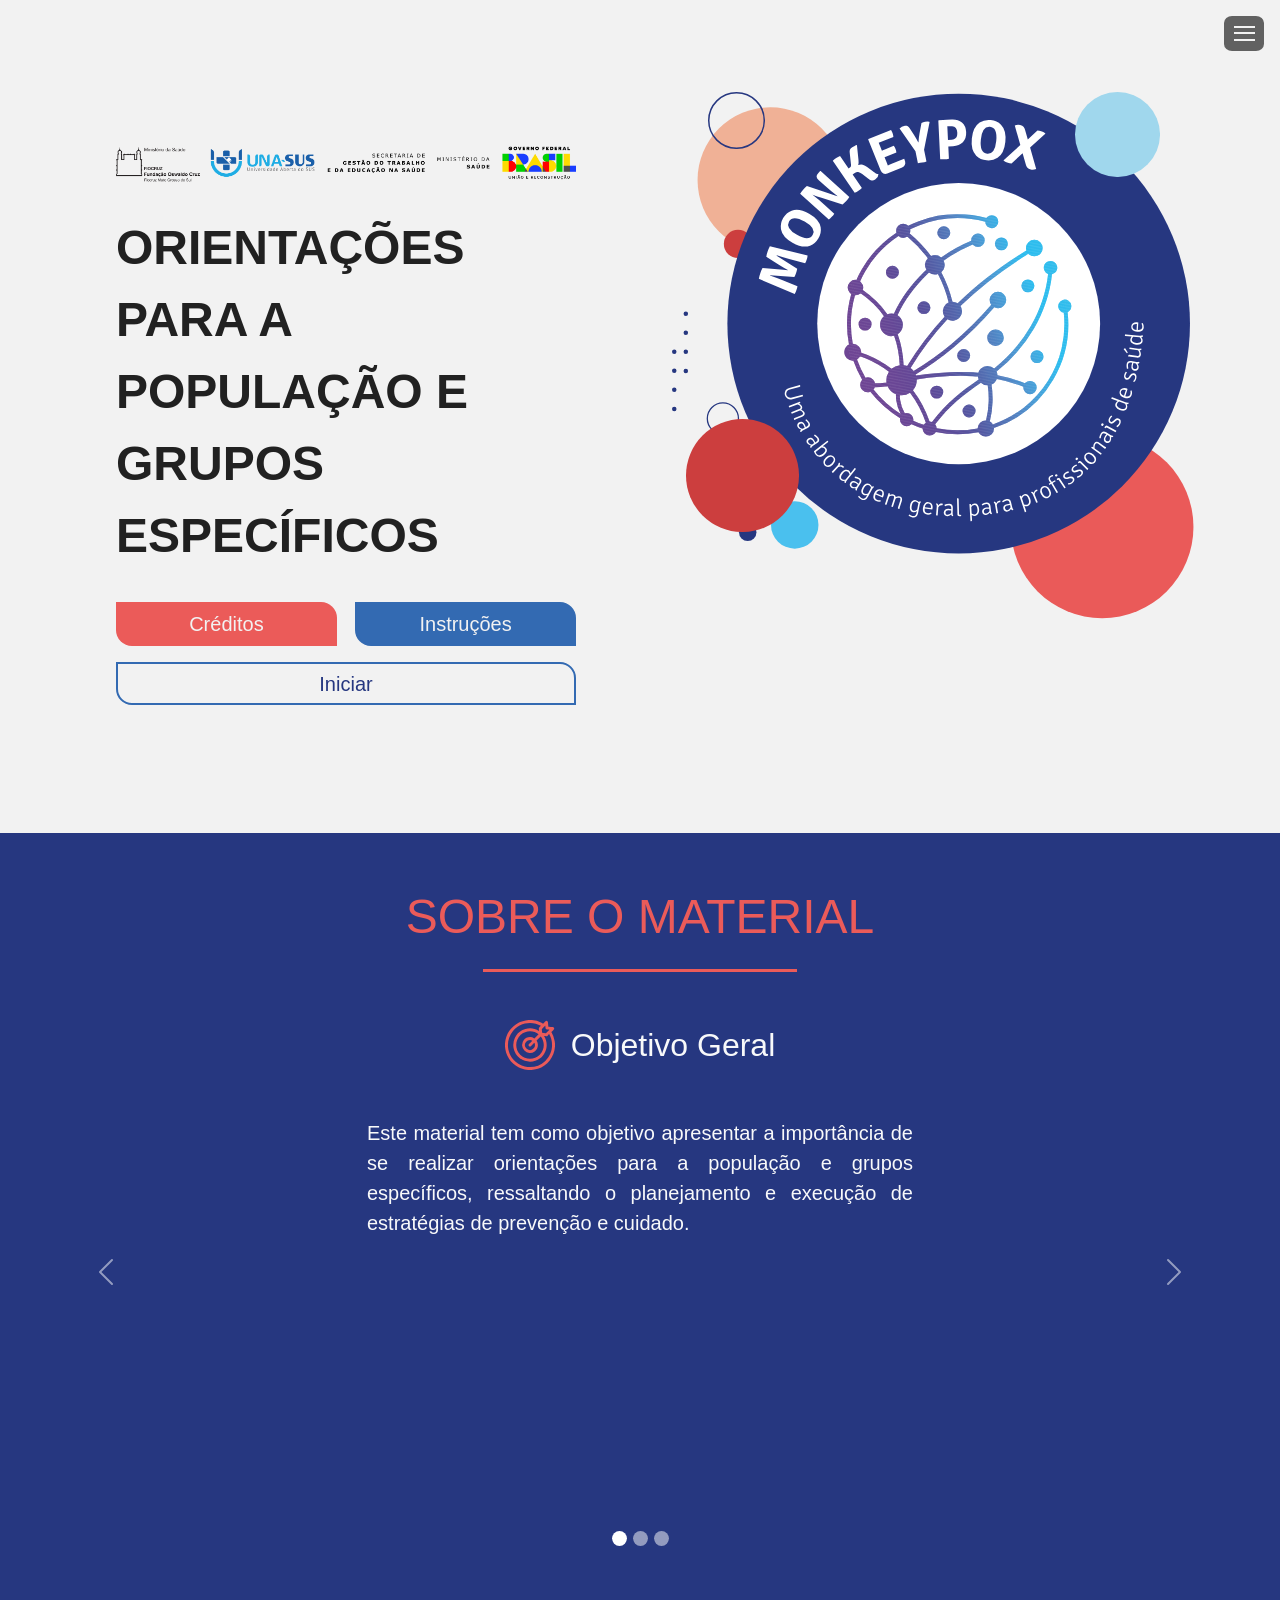
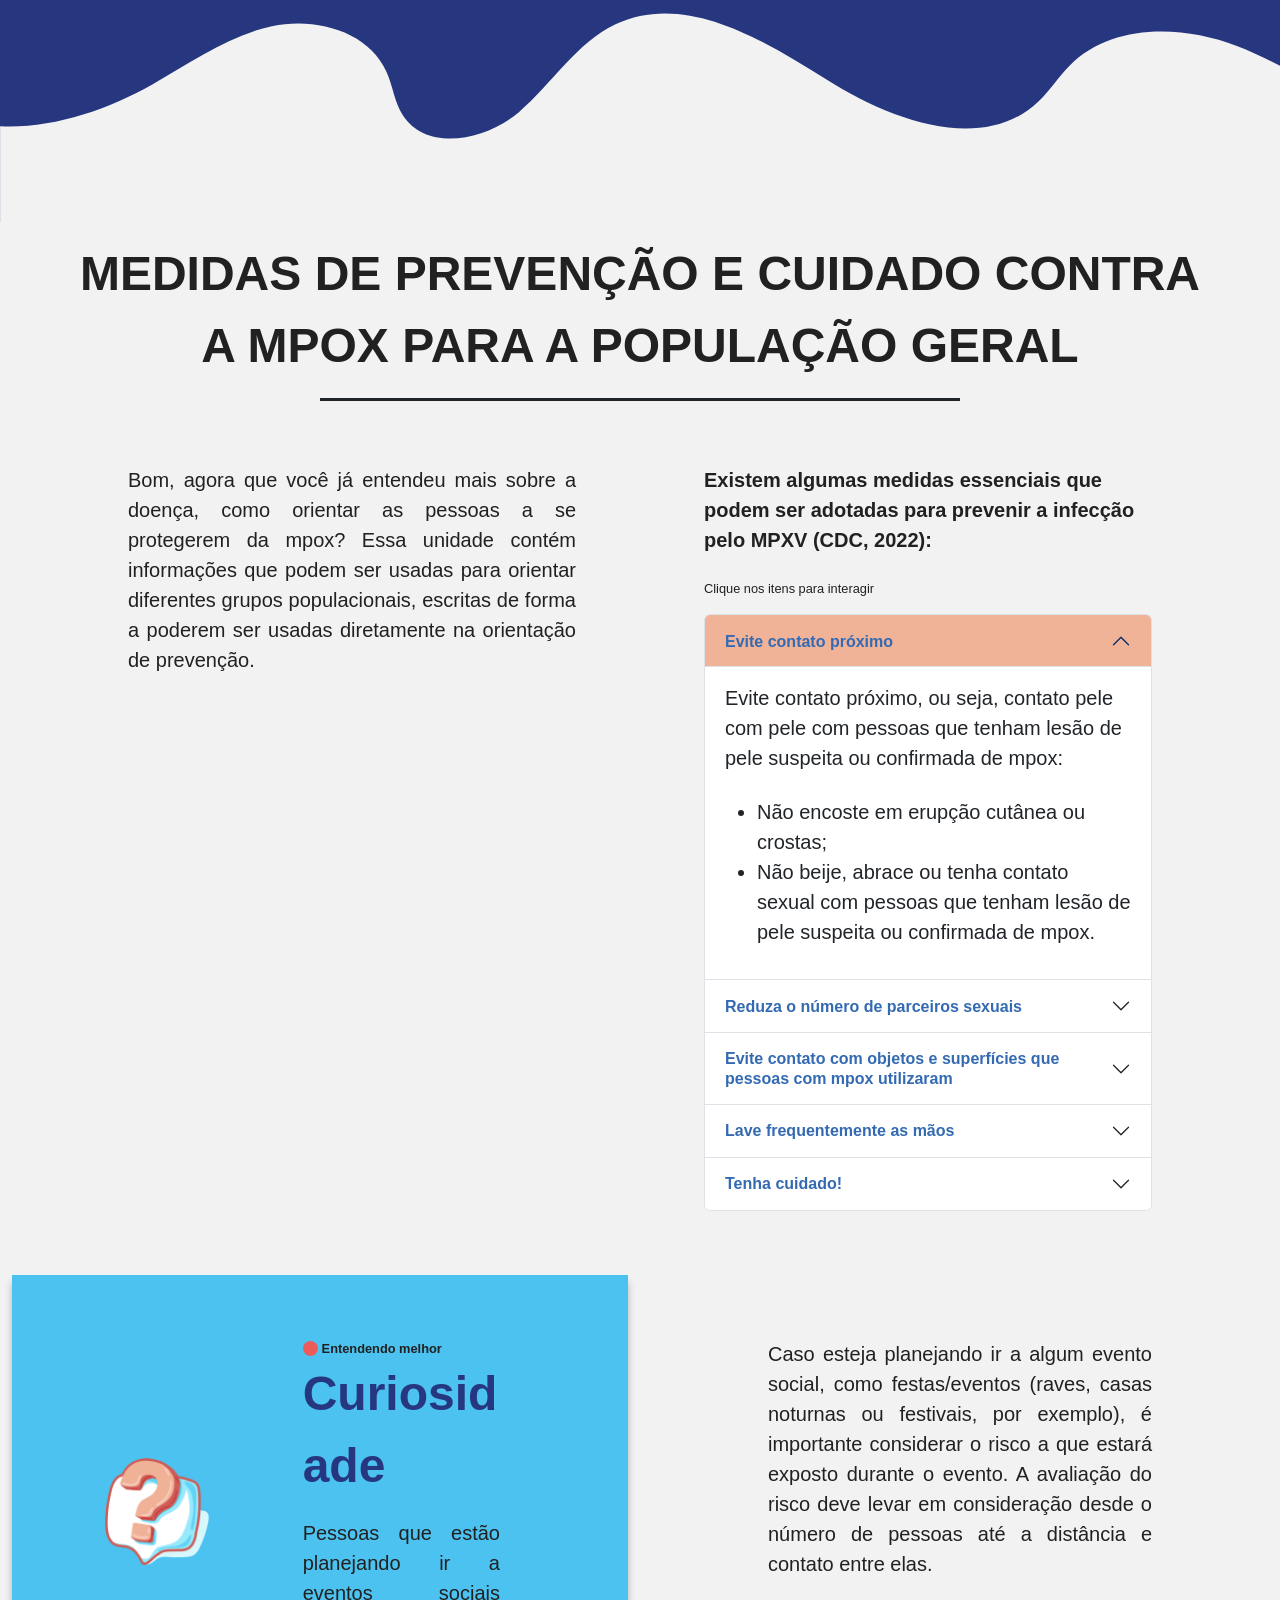
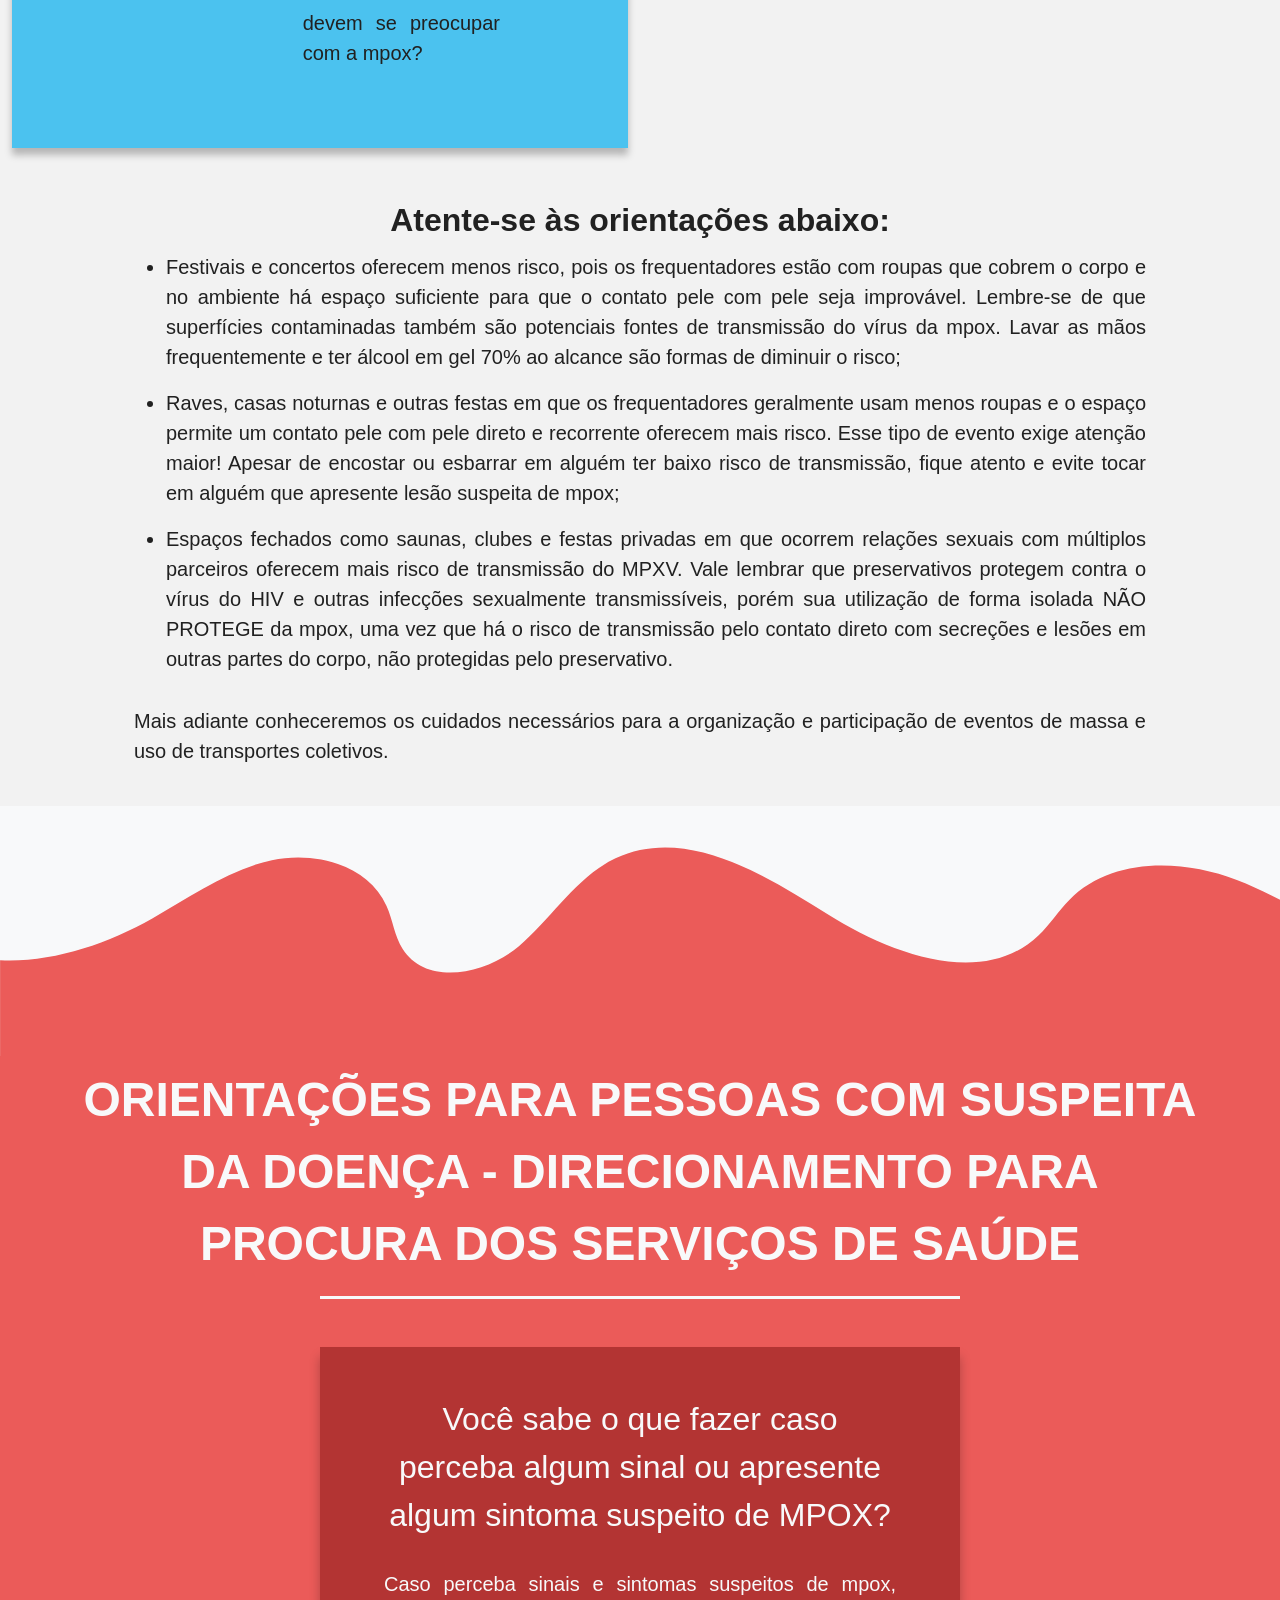
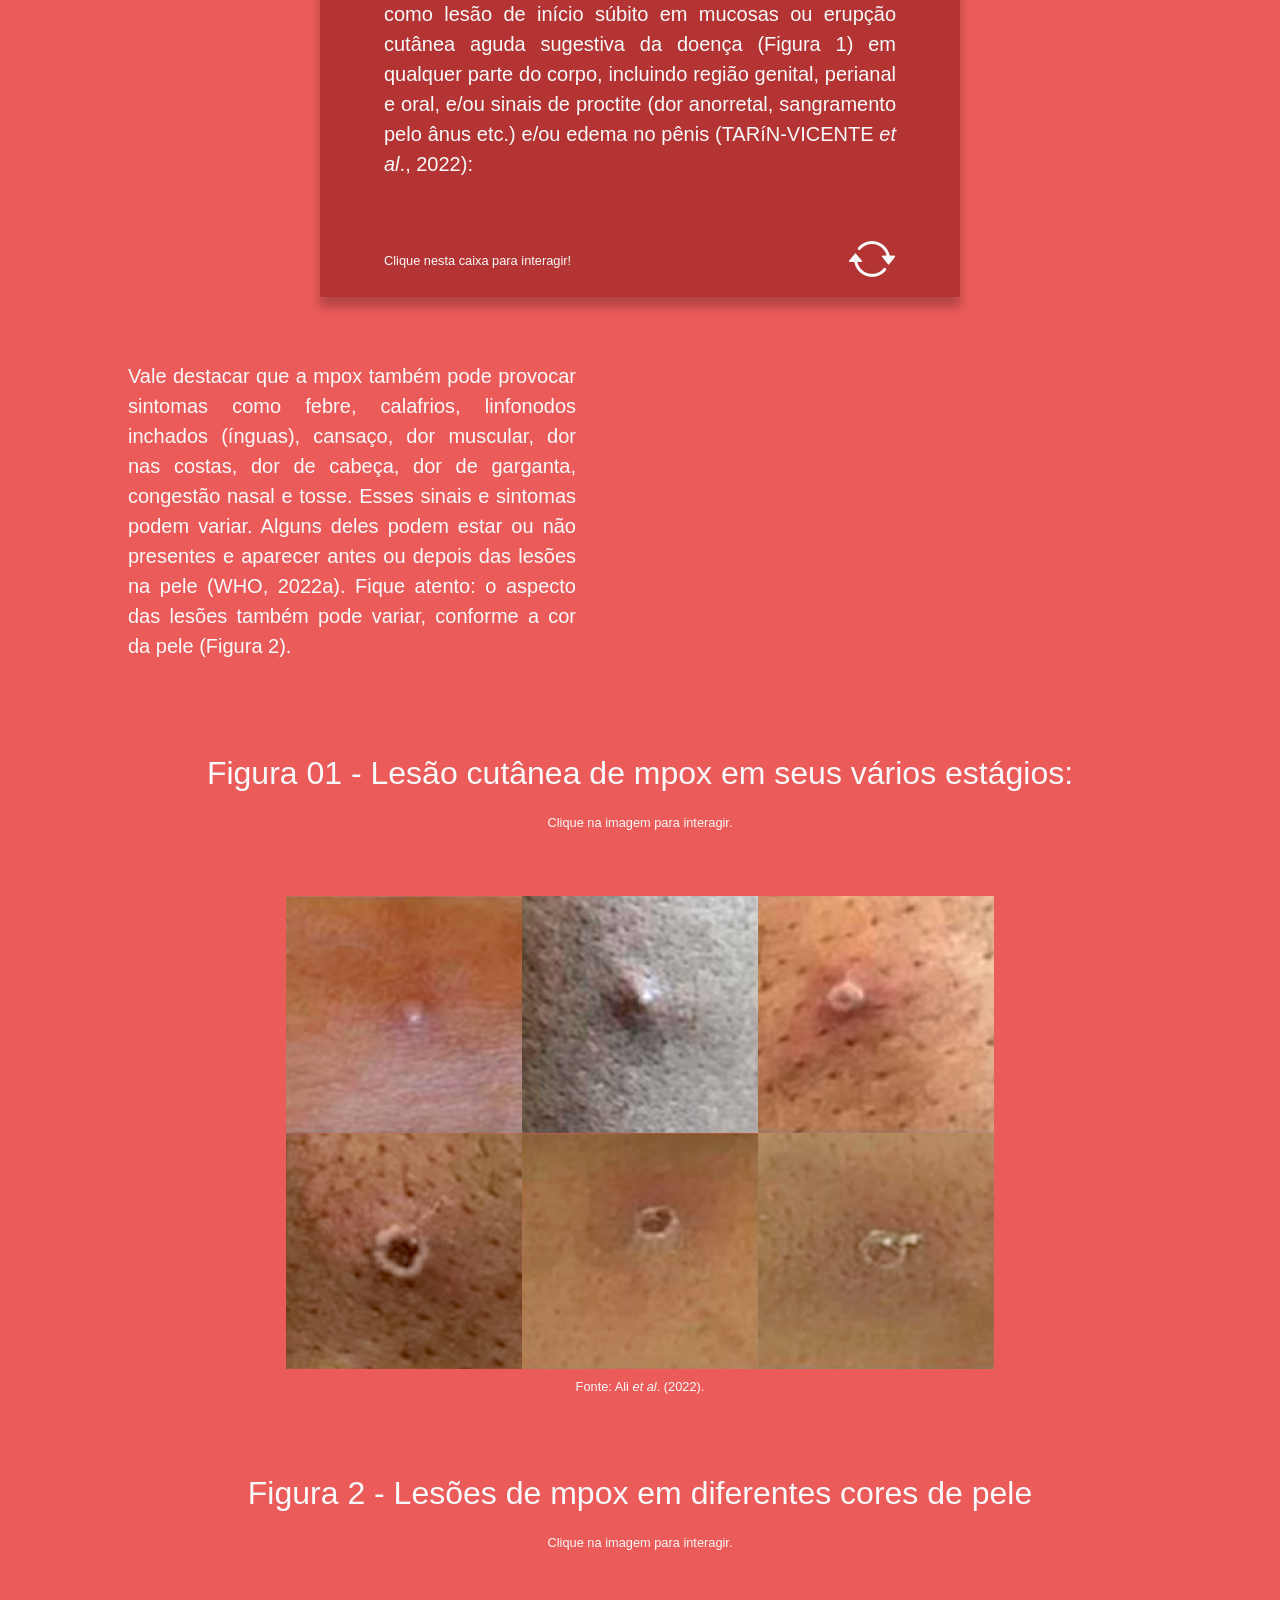
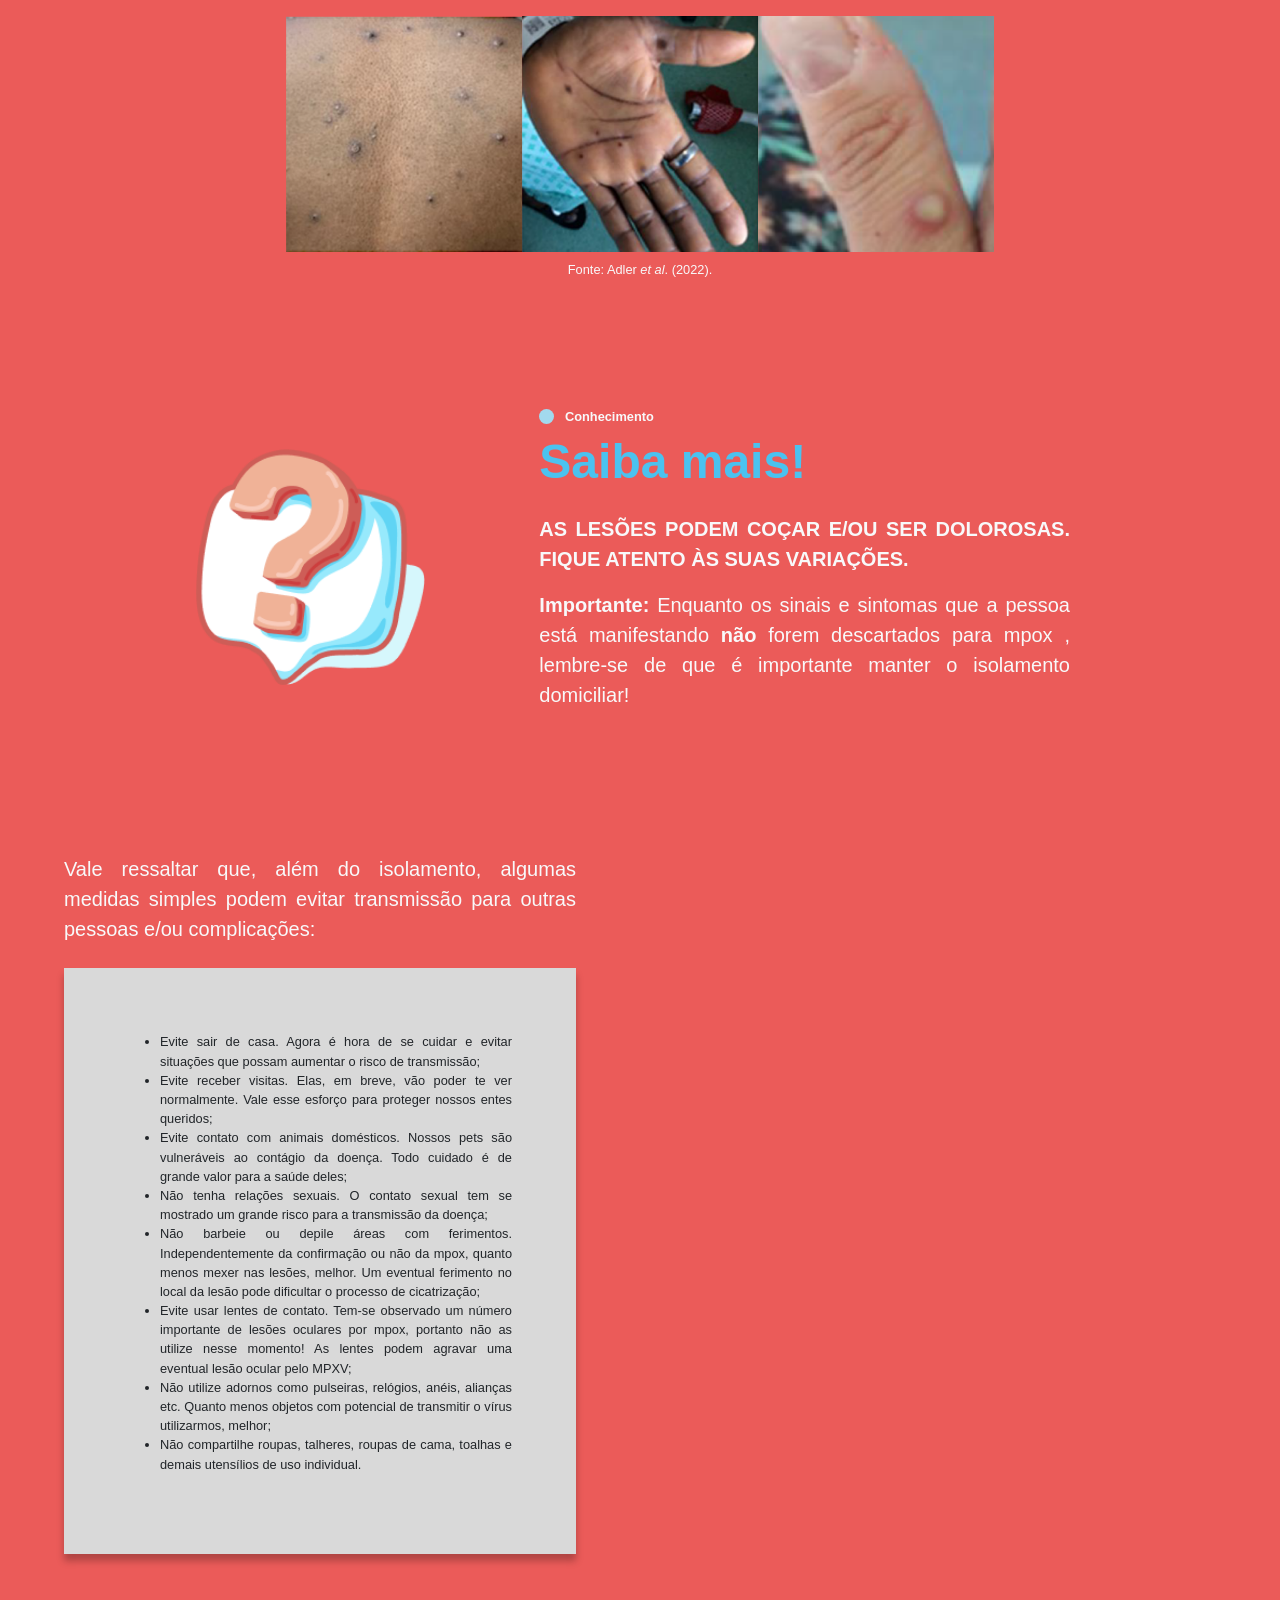
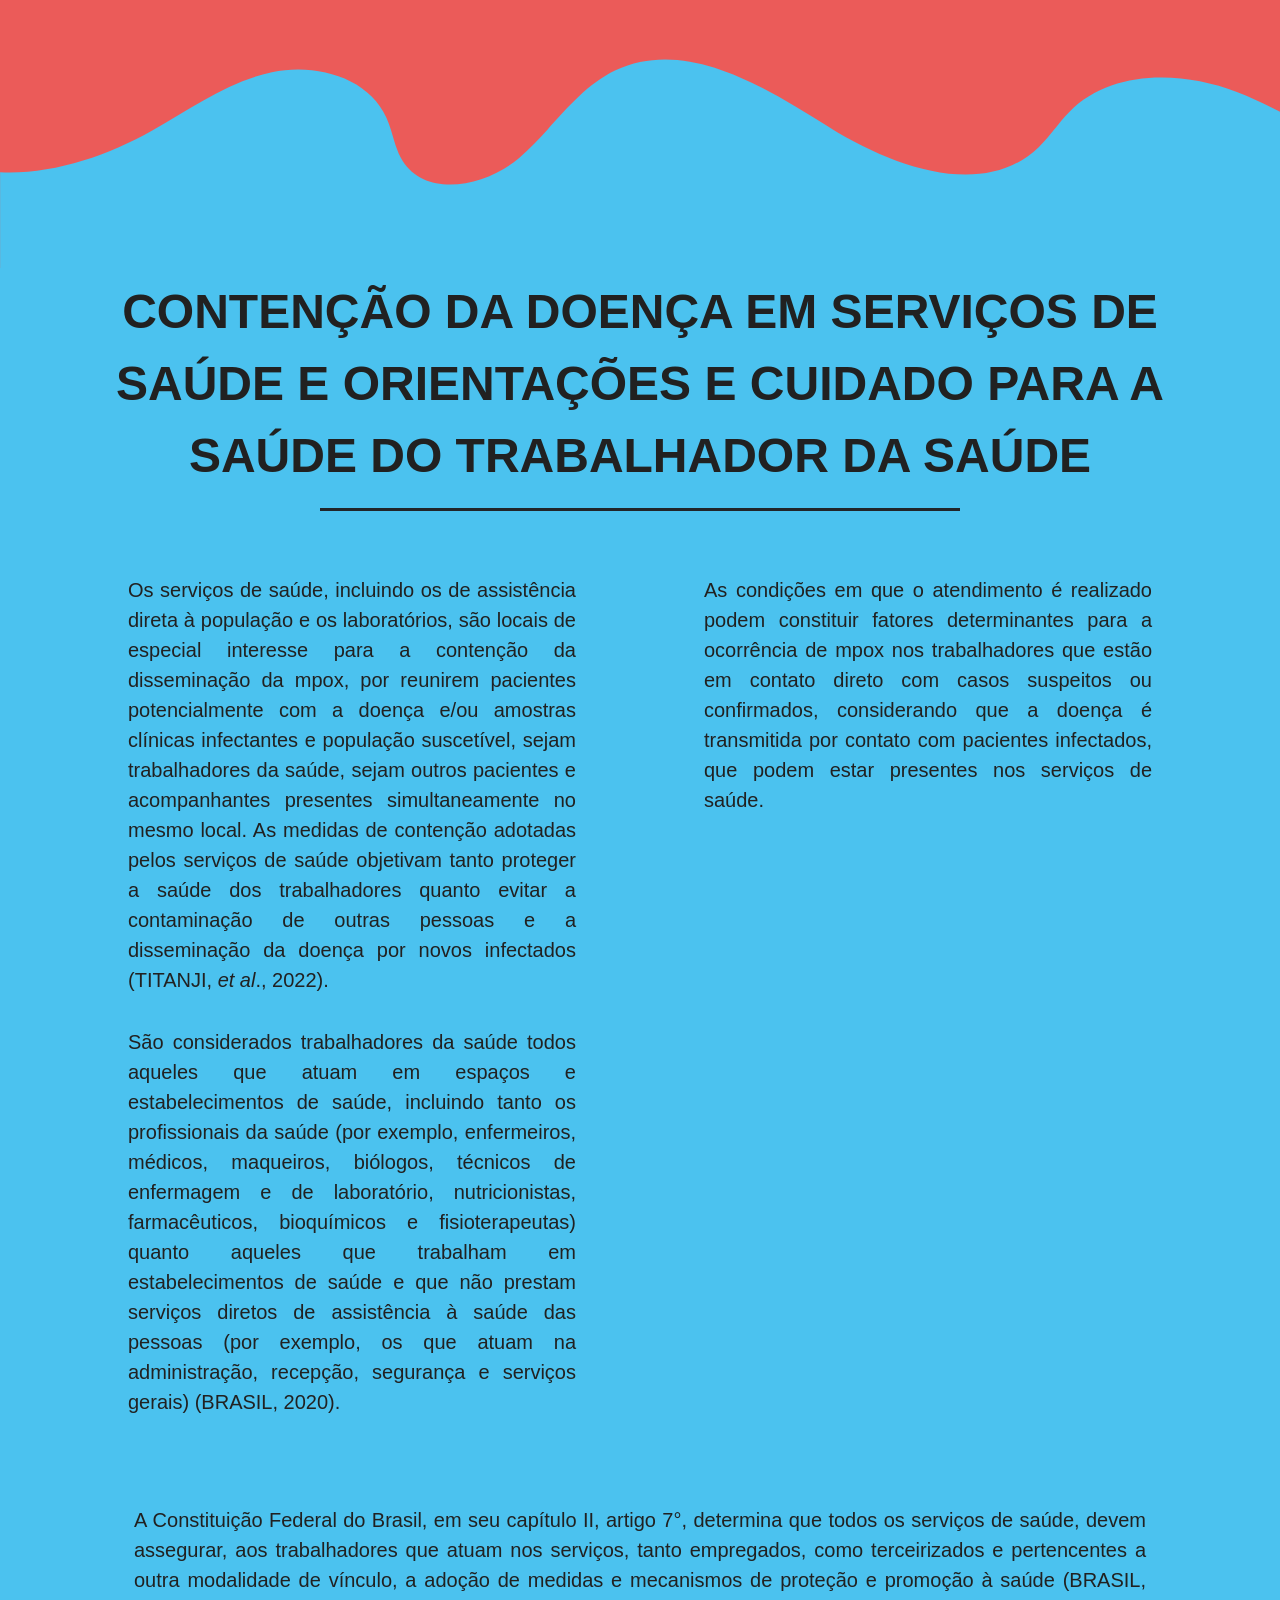
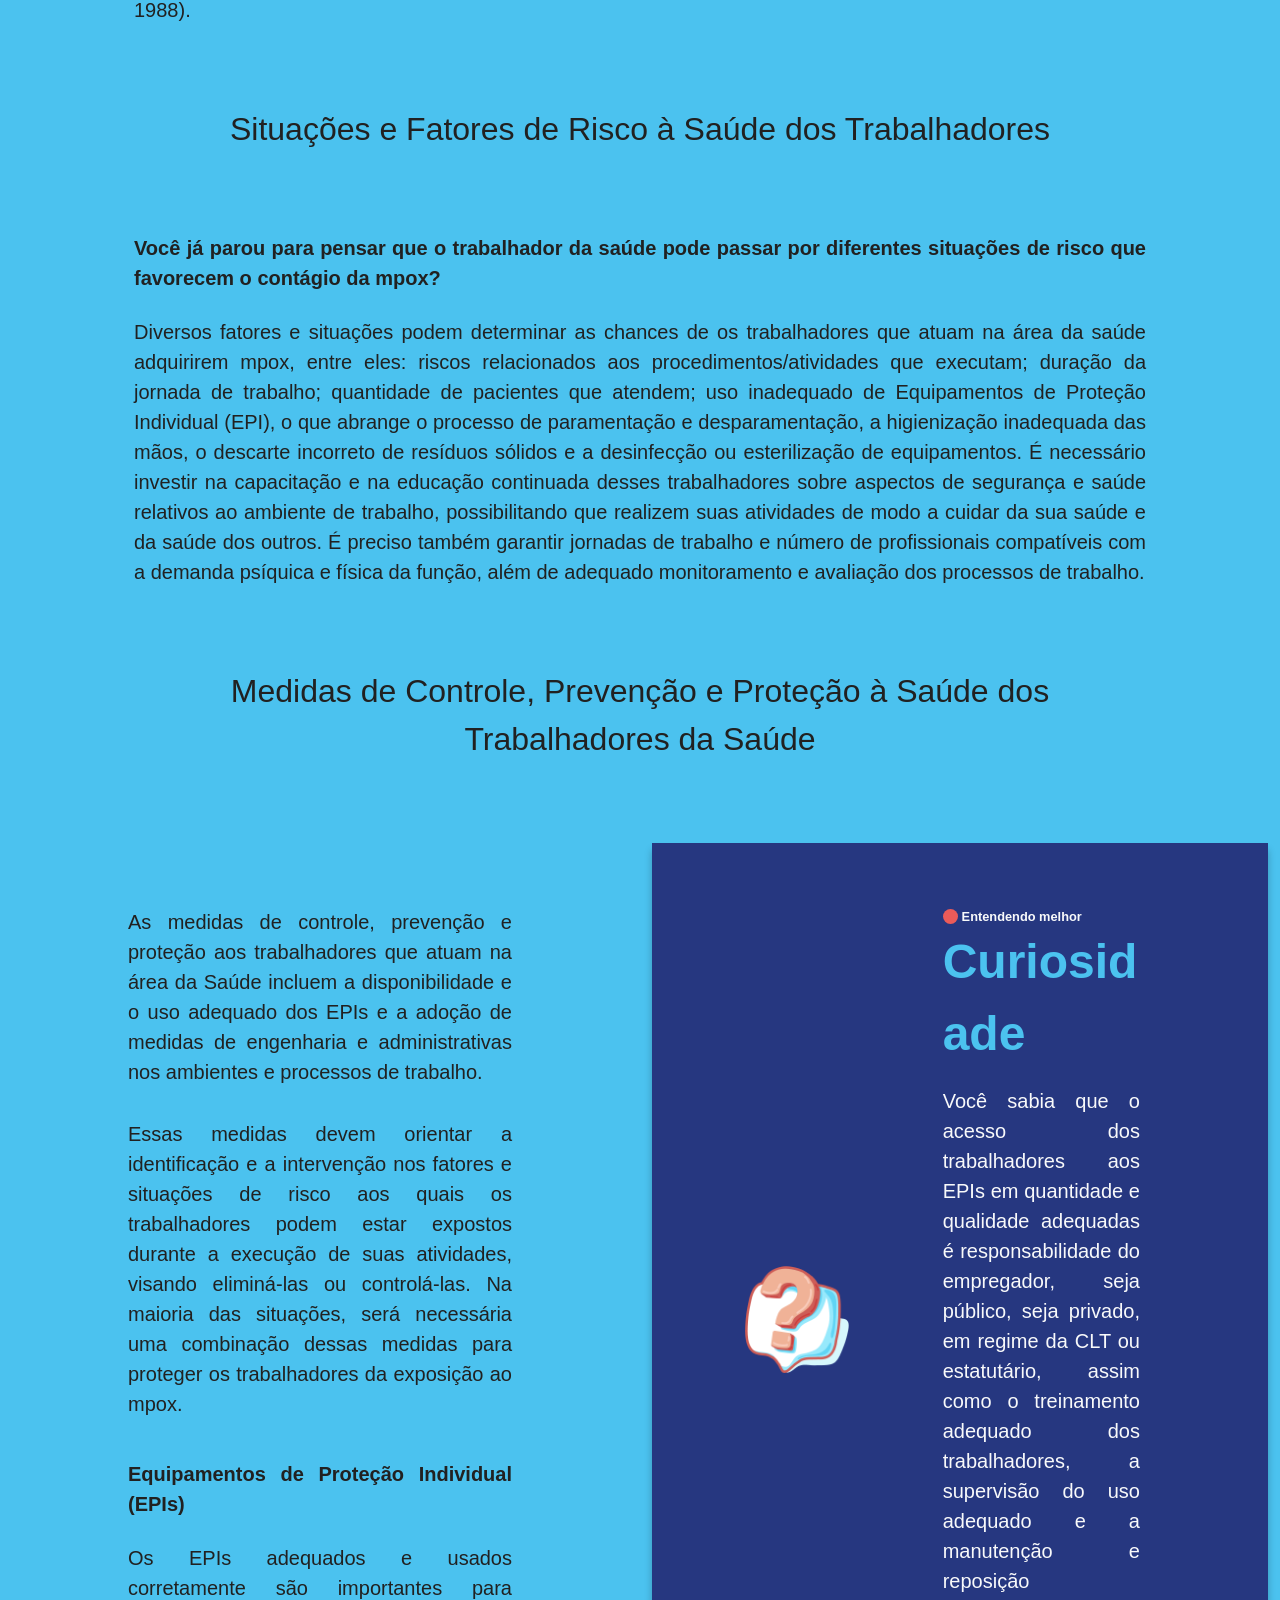
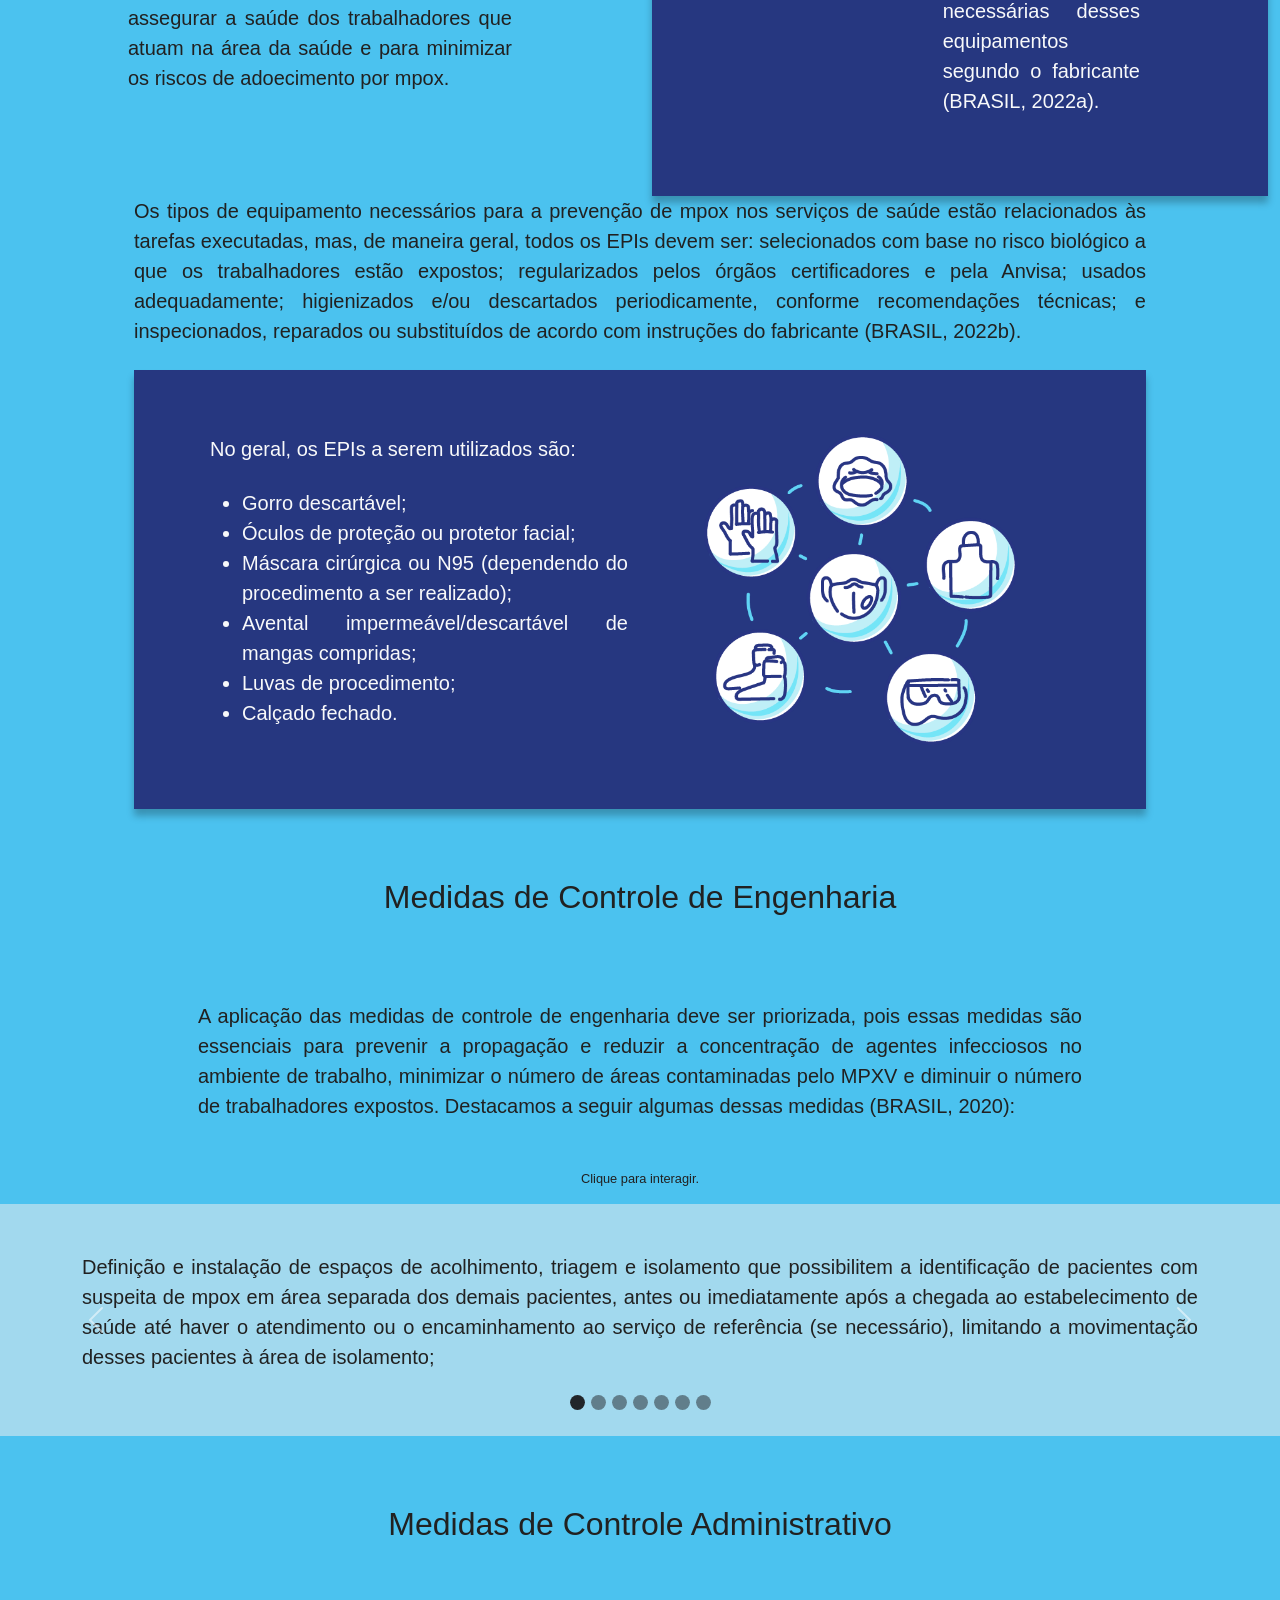
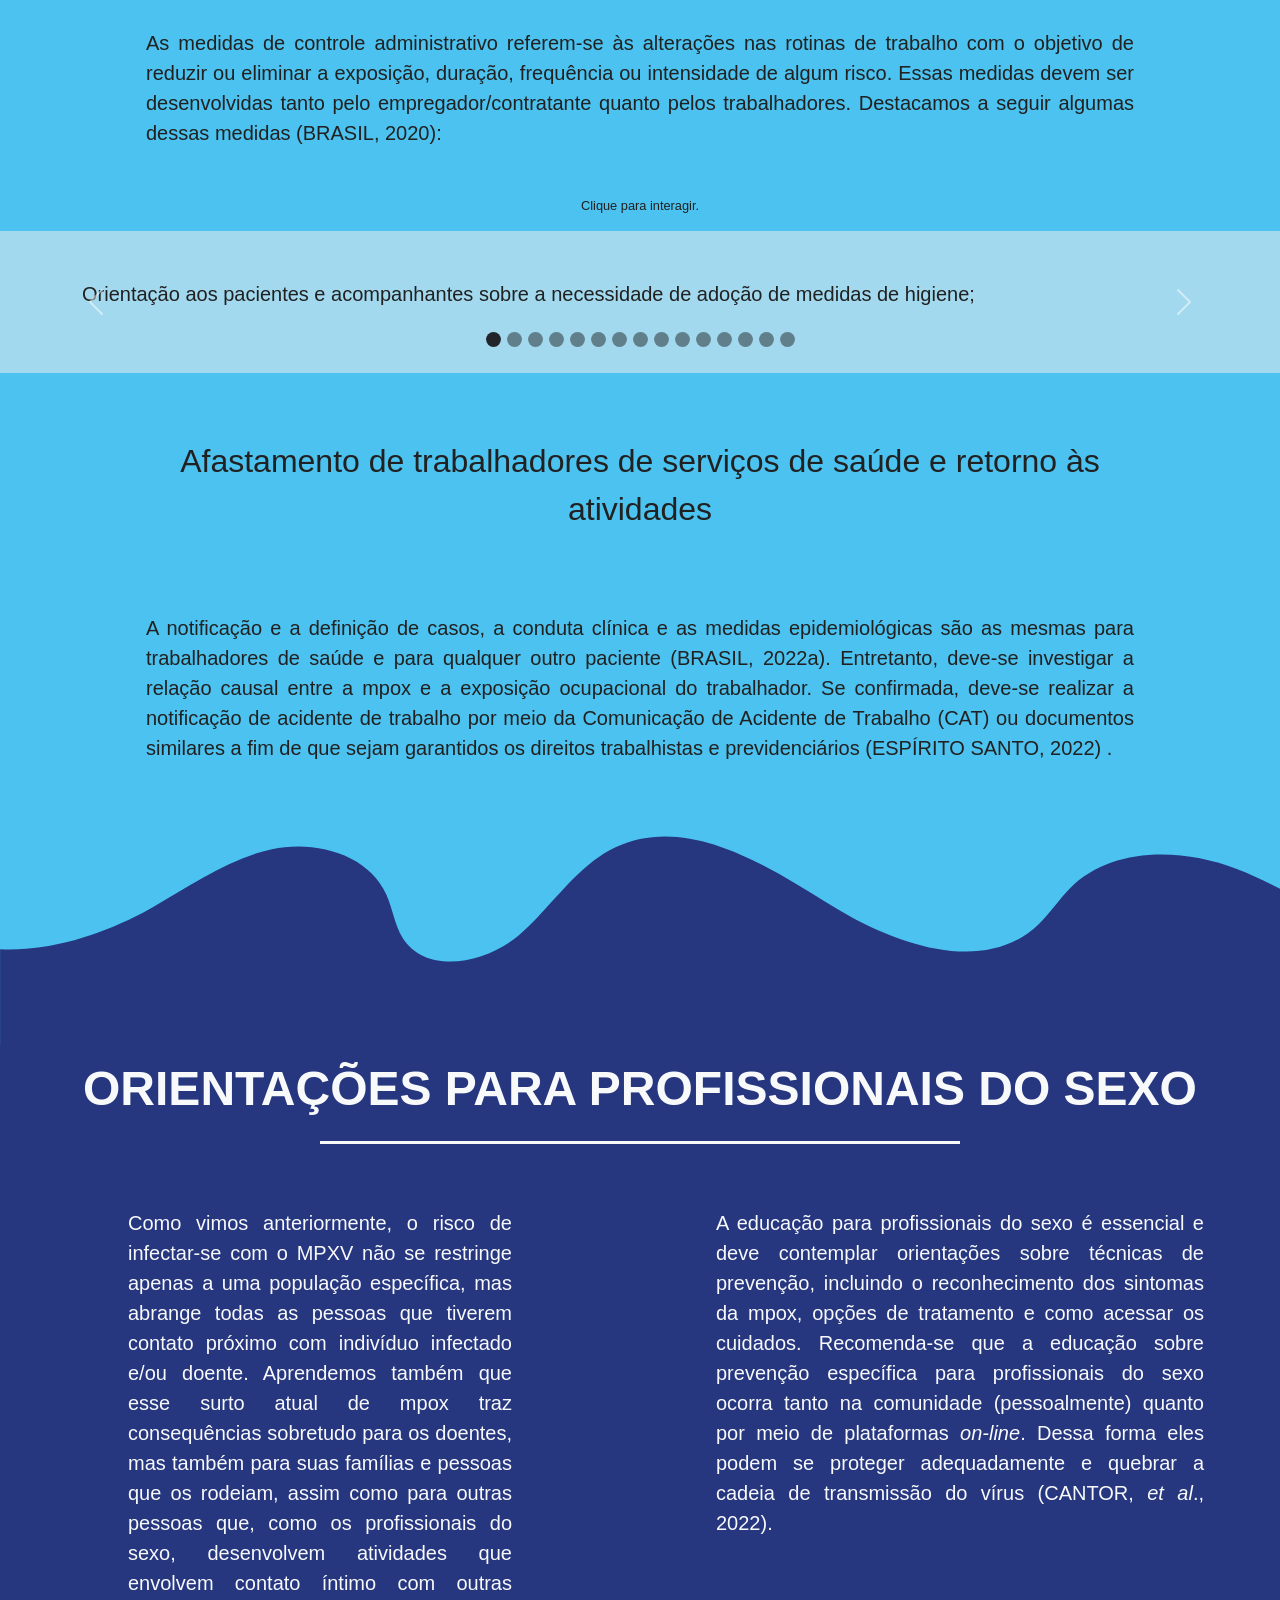
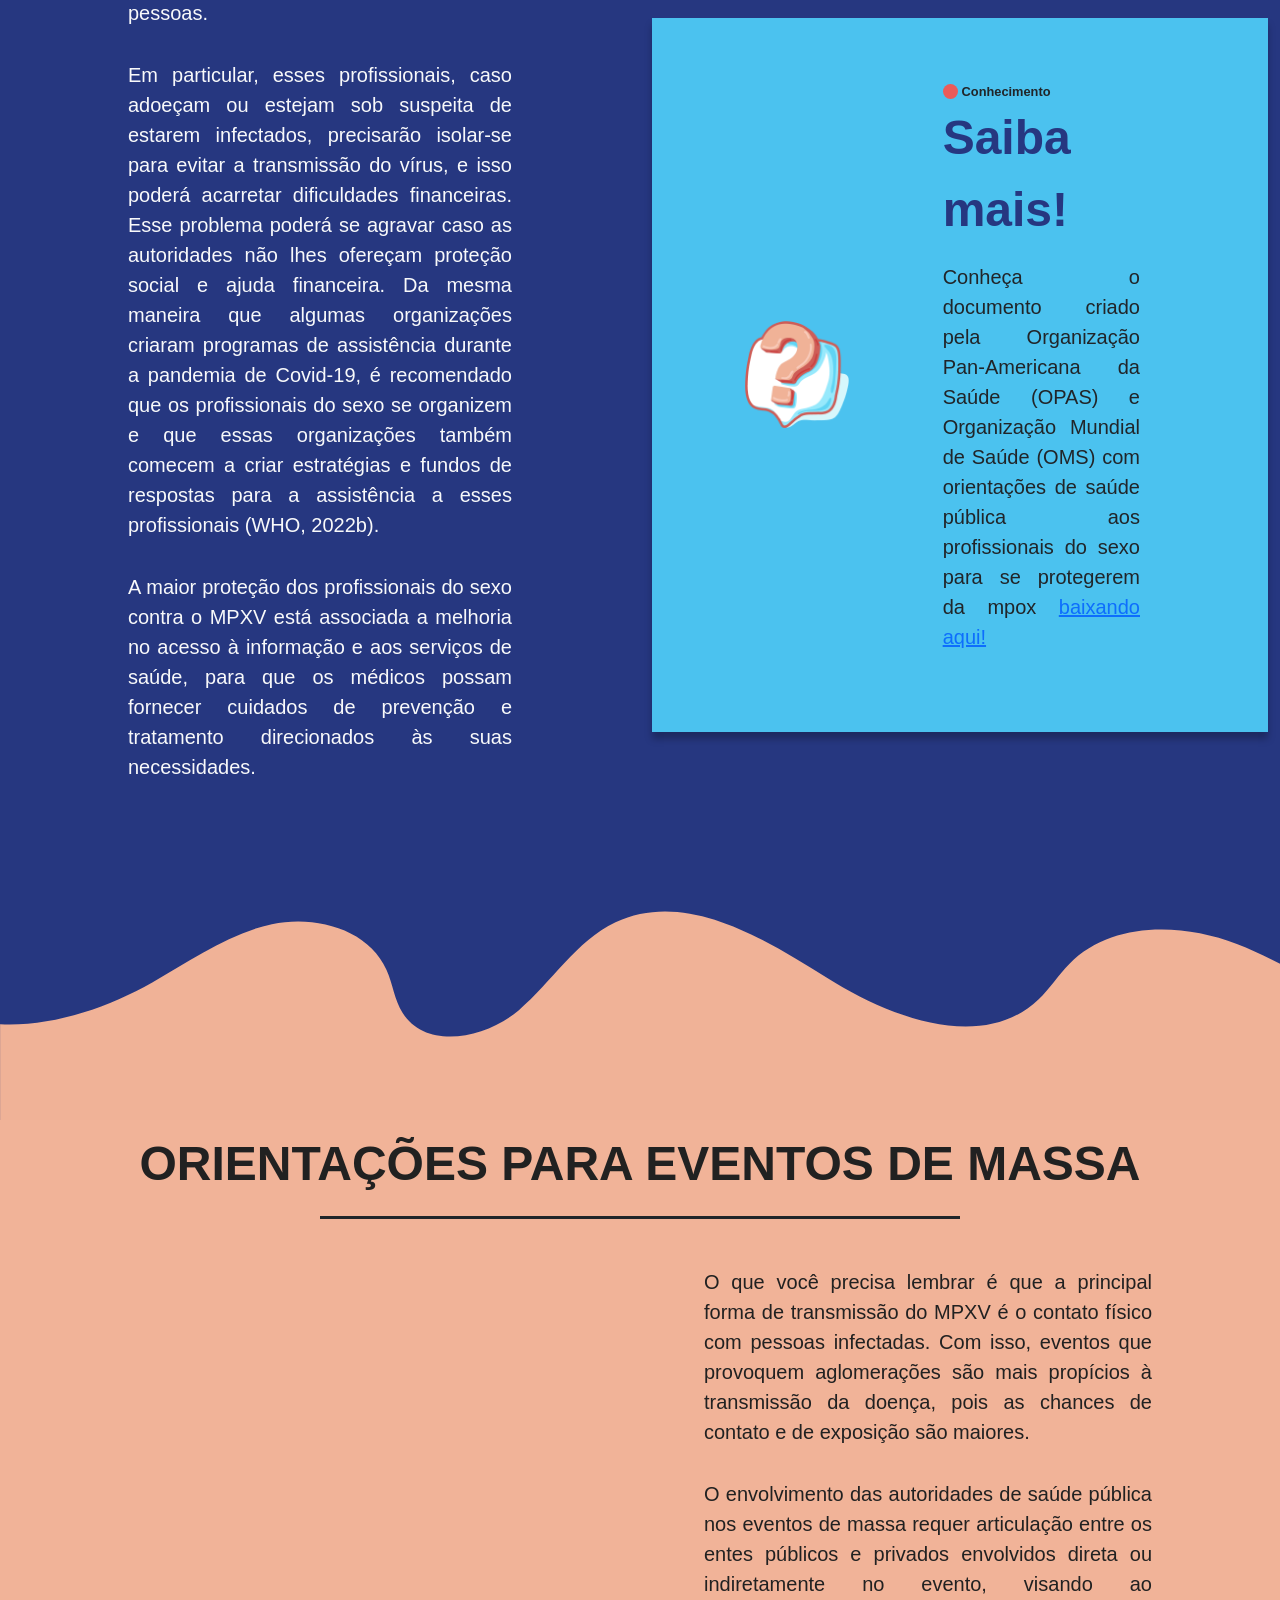
<file: modulos/modulo05/index.html>
<!DOCTYPE html>
<html lang="pt-br">

<head>
    <meta charset="UTF-8">
    <meta name="author" content="Aparicio Fermiano dos Santos Junior">
    <meta name="viewport" content="width=device-width, initial-scale=1.0">
    <link rel="stylesheet" href="./css/bootstrap.min.css">
    <link rel="stylesheet" href="./css/bootstrap-icons.min.css">
    <link rel="stylesheet" href="./css/animacao.min.css">
    <link rel="stylesheet" href="./css/style.min.css">
    <link rel="stylesheet" href="./css/sidenav.min.css">
    <!-- https://github.com/AparicioFermiano -->
    <title>Monkeypox: Orientações para a população e grupos específicos</title>
</head>

<body>
    <div class="offcanvas"></div>
    <!-- SIDEBAR -->
    <button type="button" class="btn-sidebar" aria-expanded="false" aria-label="Botão - Menu lateral" onclick="nav()">
        <span></span>
        <span></span>
        <span></span>
    </button>

    <div class="sidebar">
        <div>
            <img src="./image/logo_sidebar.png" alt="Logo Monkeypox" class="d-block mx-auto w-50 w-md-75 mb-3">
            <!-- SIDEBAR - HOME -->
            <div class="sidebar-item">
                <a href="#" class="d-flex">
                    <div class="sidebar-item-icon">
                        <i class="bi bi-house"></i>
                    </div>
                    <div class="sidebar-item-title">
                        Início
                    </div>
                </a>
            </div>
            <div class="sidebar-item">
                <a href="#sobre" class="d-flex">
                    <div class="sidebar-item-icon">
                        <i class="bi bi-exclamation-diamond"></i>
                    </div>
                    <div class="sidebar-item-title">
                        Sobre o material
                    </div>
                </a>
            </div>
            <div class="sidebar-item">
                <a href="#medidas" class="d-flex">
                    <div class="sidebar-item-icon font-oswald text-center">
                        <b>01</b>
                    </div>
                    <div class="sidebar-item-title">
                        Medidas de prevenção e cuidado contra a MPOX para a população geral
                    </div>
                </a>
            </div>
            <div class="sidebar-item">
                <a href="#orientacoes" class="d-flex">
                    <div class="sidebar-item-icon font-oswald text-center">
                        <b>02</b>
                    </div>
                    <div class="sidebar-item-title">
                        Orientações para pessoas com suspeita da doença
                    </div>
                </a>
            </div>
            <div class="sidebar-item">
                <a href="#contencao" class="d-flex">
                    <div class="sidebar-item-icon font-oswald text-center">
                        <b>03</b>
                    </div>
                    <div class="sidebar-item-title">
                        Contenção da doença em serviços de saúde e orientações e cuidado para a saúde do trabalhador da saúde
                    </div>
                </a>
            </div>
            <div class="sidebar-item">
                <a href="#profissionais" class="d-flex">
                    <div class="sidebar-item-icon font-oswald text-center">
                        <b>04</b>
                    </div>
                    <div class="sidebar-item-title">
                        Orientações para profissionais do sexo
                    </div>
                </a>
            </div>
            <div class="sidebar-item">
                <a href="#eventos" class="d-flex">
                    <div class="sidebar-item-icon font-oswald text-center">
                        <b>05</b>
                    </div>
                    <div class="sidebar-item-title">
                        Orientações para eventos de massa
                    </div>
                </a>
            </div>
            <div class="sidebar-item">
                <a href="#transporte" class="d-flex">
                    <div class="sidebar-item-icon font-oswald text-center">
                        <b>06</b>
                    </div>
                    <div class="sidebar-item-title">
                        Orientações para transporte público
                    </div>
                </a>
            </div>
            <div class="sidebar-item">
                <a href="#referencias" class="d-flex">
                    <div class="sidebar-item-icon font-oswald text-center">
                        <b>07</b>
                    </div>
                    <div class="sidebar-item-title">
                        Referências
                    </div>
                </a>
            </div>
        </div>
        <!-- BOTOES CARROSEL -->
        <div class="d-flex justify-content-around px-4">
            <button type="button" class="btn-sidebar-icon" onclick="window.open('creditos.html', '_self')">
                <i class="bi bi-person-badge"></i>
            </button>
            <button type="button" class="btn-sidebar-icon" data-bs-toggle="modal" data-bs-target="#instrucao_navegacao">
                <i class="bi bi-exclamation-circle"></i>
            </button>
        </div>
    </div>
    <div id="capa" class="container-fluid padding-container">
        <div class="row pt-mobile-5">
            <div class="col-12 col-lg-6 padding-container">
                <img src="./image/logos.png" alt="Logos" class="img-fluid">
                <span class="titulo bold mt-3 mx-auto d-block">ORIENTAÇÕES PARA A POPULAÇÃO E GRUPOS
                    ESPECÍFICOS</span><br>
                <div class="d-flex justify-content-between mb-3">
                    <button class="button btn-col-2 btn-secondary" onclick="window.open('creditos.html', '_self')">Créditos</button>
                    <button class="button btn-col-2" data-bs-toggle="modal" data-bs-target="#instrucao_navegacao">Instruções</button>
                </div>
                <a class="button btn-outline" href="#sobre">Iniciar</a>
                <!-- Modal -->
                <div class="modal fade" id="instrucao_navegacao" tabindex="-1" aria-hidden="true">
                    <div class="modal-dialog modal-dialog-centered">
                        <div class="modal-content modal-conteudo">
                            <div class="mx-auto border-0">
                                <button type="button" class="btn-close bg-light rounded-circle p-3" data-bs-dismiss="modal" aria-label="Close"></button>
                            </div>
                            <div class="pt-3 text-justify">
                                <p class="py-2 bold text-center">Instruções para navegação
                                </p>
                                <p>Você pode ajustar a visualização do material de acordo com o nível de zoom do seu navegador, pressione:
                                </p>
                                <div class="text-center">
                                    <p><kbd>CTRL</kbd> + <kbd>+</kbd> : Aumentar o zoom</p>
                                    <p><kbd>CTRL</kbd> + <kbd>-</kbd> : Diminuir o zoom</p>
                                </div>
                                <p>Você também pode acessar o ícone no canto superior direito do material para navegar de forma livre através do menu.</p>
                            </div>
                        </div>
                    </div>
                </div>
            </div>
            <div class="col-12 col-lg-6">
                <div class="position-relative w-100">
                    <img src="./image/logo_mpox_capa.svg" alt="Logo MPOX" class="mx-auto w-100">
                    <div class="position-absolute detalhe-1">
                        <img src="./image/capa_detalhes_1.svg" alt="Detalhes" class="img-animacao move-up-down">
                    </div>
                    <div class="position-absolute detalhe-2">
                        <img src="./image/capa_detalhes_2.svg" alt="Detalhes" class="img-animacao move-x">
                    </div>
                    <div class="position-absolute detalhe-3">
                        <img src="./image/capa_detalhes_3.svg" alt="Detalhes" class="img-animacao move-zoom">
                    </div>
                </div>
            </div>
        </div>
    </div>

    <div id="sobre" class="container-fluid pt-5 bg-primary-dark-hover">
        <p class="titulo text-center secondary">SOBRE O MATERIAL</p>
        <div class="line bg-secondary w-25"></div>
        <div id="carouselExampleIndicators" class="carousel slide carousel-person" data-bs-ride="false">
            <div class="carousel-indicators">
                <button type="button" data-bs-target="#carouselExampleIndicators" data-bs-slide-to="0" class="active circle" aria-current="true" aria-label="Slide 1"></button>
                <button type="button" data-bs-target="#carouselExampleIndicators" data-bs-slide-to="1" class="circle" aria-label="Slide 2"></button>
                <button type="button" data-bs-target="#carouselExampleIndicators" data-bs-slide-to="2" class="circle" aria-label="Slide 3"></button>
            </div>
            <div class="carousel-inner">
                <div class="carousel-item active">
                    <div class="container">
                        <div class="row justify-content-center text-justify">
                            <div class="col-12 col-md-6 py-5 text-light">
                                <div class="d-flex justify-content-center">
                                    <img src="./image/objetivo_geral.svg" alt="Objetivo Geral" class="mx-2" width="50">
                                    <span class="titulo-capa font-oswald my-auto mx-2">Objetivo Geral</span>
                                </div>
                                <p class="py-5 d-flex align-items-center">Este material tem como objetivo apresentar a importância de se realizar orientações para a população e grupos específicos, ressaltando o planejamento e execução de estratégias de prevenção e cuidado.</p>
                            </div>
                        </div>
                    </div>
                </div>
                <div class="carousel-item">
                    <div class="container">
                        <div class="row justify-content-center text-justify">
                            <div class="col-12 col-md-6 py-5 text-light">
                                <div class="d-flex justify-content-center">
                                    <img src="./image/objetivo_aprendizado.svg" alt="Objetivos de aprendizado" class="mx-2" width="50">
                                    <span class="titulo-capa font-oswald my-auto mx-2">Objetivos de Aprendizagem</span>
                                </div>
                                <ul class="py-5">
                                    <li>Planejar estratégias de prevenção e cuidado para a população em geral;</li>
                                    <li>Executar ações de prevenção e cuidado para a população em geral;</li>
                                    <li>Realizar orientações e cuidado para diversos públicos e locais: profissionais do sexo, trabalhador da saúde, eventos de massa e transporte público.</li>
                                </ul>
                            </div>
                        </div>
                    </div>
                </div>
                <div class="carousel-item">
                    <div class="container">
                        <div class="row justify-content-center">
                            <div class="col-12 col-md-6 py-5 text-light">
                                <div class="d-flex justify-content-center">
                                    <img src="./image/carga_horaria.svg" alt="Carga horaria" class="mx-2" width="50">
                                    <span class="titulo-capa font-oswald my-auto mx-2">Carga horária de estudo</span>
                                </div>
                                <p class="py-5 text-center">05 horas</p>
                            </div>
                        </div>
                    </div>
                </div>
            </div>
            <button class="carousel-control-prev" type="button" data-bs-target="#carouselExampleIndicators" data-bs-slide="prev">
                <span class="carousel-control-prev-icon" aria-hidden="true"></span>
                <span class="visually-hidden">Previous</span>
            </button>
            <button class="carousel-control-next" type="button" data-bs-target="#carouselExampleIndicators" data-bs-slide="next">
                <span class="carousel-control-next-icon" aria-hidden="true"></span>
                <span class="visually-hidden">Next</span>
            </button>
        </div>
    </div>
    <div class="onda onda-light"></div>
    <div id="medidas" class="container-fluid px-0 py-3">
        <p class="titulo font-oswald medium text-center padding-x-container">MEDIDAS DE PREVENÇÃO E CUIDADO CONTRA A MPOX PARA A POPULAÇÃO GERAL</p>
        <div class="line bg-dark"></div>
        <div class="row mx-0 padding-container">
            <div class="col-12 col-lg-6 padding-x-container text-justify">
                <p>Bom, agora que você já entendeu mais sobre a doença, como orientar as pessoas a se protegerem da mpox? Essa unidade contém informações que podem ser usadas para orientar diferentes grupos populacionais, escritas de forma a poderem ser
                    usadas diretamente na orientação de prevenção.</p>
                <img src="./image/TRECHO 5.1.png" alt="Palestrante" class="d-block mx-auto w-100 padding-container" data-animation="left-to-right">
            </div>
            <div class="col-12 col-lg-6 padding-x-container">
                <p class="pb-2"><b>Existem algumas medidas essenciais que podem ser adotadas para prevenir a infecção pelo
                    MPXV (CDC, 2022):</b></p>
                <small class="d-block my-3">Clique nos itens para interagir</small>
                <div class="accordion" id="accordion_exemplos">
                    <div class="accordion-item">
                        <h2 class="accordion-header">
                            <button class="accordion-button" type="button" data-bs-toggle="collapse" data-bs-target="#accordion_exemplos_1" aria-expanded="true" aria-controls="accordion_exemplos">
                                Evite contato próximo
                            </button>
                        </h2>
                        <div id="accordion_exemplos_1" class="accordion-collapse collapse show" data-bs-parent="#accordion_exemplos">
                            <div class="accordion-body">
                                <p class="pb-2">Evite contato próximo, ou seja, contato pele com pele com pessoas que tenham lesão de pele suspeita ou confirmada de mpox:</p>
                                <ul>
                                    <li>Não encoste em erupção cutânea ou crostas;</li>
                                    <li>Não beije, abrace ou tenha contato sexual com pessoas que tenham lesão de pele suspeita ou confirmada de mpox.</li>
                                </ul>
                            </div>
                        </div>
                    </div>
                    <div class="accordion-item">
                        <h2 class="accordion-header">
                            <button class="accordion-button collapsed" type="button" data-bs-toggle="collapse" data-bs-target="#accordion_exemplos_2" aria-expanded="false" aria-controls="accordion_exemplos">
                                Reduza o número de parceiros sexuais
                            </button>
                        </h2>
                        <div id="accordion_exemplos_2" class="accordion-collapse collapse" data-bs-parent="#accordion_exemplos">
                            <div class="accordion-body">
                                <p class="pb-2">Reduza o número de parceiros sexuais enquanto o surto atual estiver ativo e a imunização não estiver amplamente disponível, sabendo que:
                                </p>
                                <ul>
                                    <li>A maior parte das infecções por MPXV foi transmitida por contato sexual;</li>
                                    <li>Os preservativos protegem de infecções sexualmente transmissíveis como HIV e sífilis, porém, quando utilizados de forma isolada, não impedem o contágio da mpox;
                                    </li>
                                    <li>As lesões anais ou genitais são muito mais contagiosas que as secreções respiratórias.
                                    </li>
                                </ul>
                            </div>
                        </div>
                    </div>
                    <div class="accordion-item">
                        <h2 class="accordion-header">
                            <button class="accordion-button collapsed" type="button" data-bs-toggle="collapse" data-bs-target="#accordion_exemplos_3" aria-expanded="false" aria-controls="accordion_exemplos">
                                Evite contato com objetos e superfícies que pessoas com mpox utilizaram
                            </button>
                        </h2>
                        <div id="accordion_exemplos_3" class="accordion-collapse collapse" data-bs-parent="#accordion_exemplos">
                            <div class="accordion-body">
                                <ul>
                                    <li>Não compartilhe talheres, pratos ou copos;</li>
                                    <li>Evite contato com roupa de cama, toalha ou vestimentas.</li>
                                </ul>
                            </div>
                        </div>
                    </div>
                    <div class="accordion-item">
                        <h2 class="accordion-header">
                            <button class="accordion-button collapsed" type="button" data-bs-toggle="collapse" data-bs-target="#accordion_exemplos_4" aria-expanded="false" aria-controls="accordion_exemplos">
                                Lave frequentemente as mãos
                            </button>
                        </h2>
                        <div id="accordion_exemplos_4" class="accordion-collapse collapse" data-bs-parent="#accordion_exemplos">
                            <div class="accordion-body">
                                <p>É fundamental higienizar as mãos com água e sabão ou álcool em gel 70%, principalmente antes de se alimentar e/ou tocar a face e depois de utilizar o sanitário.
                                </p>
                            </div>
                        </div>
                    </div>
                    <div class="accordion-item">
                        <h2 class="accordion-header">
                            <button class="accordion-button collapsed" type="button" data-bs-toggle="collapse" data-bs-target="#accordion_exemplos_5" aria-expanded="false" aria-controls="accordion_exemplos">
                                Tenha cuidado!
                            </button>
                        </h2>
                        <div id="accordion_exemplos_5" class="accordion-collapse collapse" data-bs-parent="#accordion_exemplos">
                            <div class="accordion-body">
                                <p>Tenha cuidado! Ser vacinado contra varíola no passado não necessariamente garante imunidade contra a mpox. Não confie na eventual imunização passada - mantenha os cuidados hoje!</p>
                            </div>
                        </div>
                    </div>
                </div>
            </div>
        </div>
        <div class="row mx-0">
            <div class="col-12 col-lg-6">
                <div class="box-saiba-mais bg-primary padding-container">
                    <div class="row mx-0">
                        <div class="col-12 col-md-4 d-flex align-items-center">
                            <img src="./image/interrogacao.png" alt="Saiba mais" class="d-block mx-auto py-3 w-50 w-lg-75" data-animation="shake">
                        </div>
                        <div class="col-12 col-md-8 padding-x-container text-justify">
                            <div class="d-flex">
                                <span data-animation="circle-saiba-mais" class="bg-secondary"></span>
                                <small class="medium">Entendendo melhor</small>
                            </div>
                            <p class="titulo bold primary-dark-hover">Curiosidade</p>
                            <p>
                                Pessoas que estão planejando ir a eventos sociais devem se preocupar com a mpox?
                            </p>
                        </div>
                    </div>
                </div>
            </div>
            <div class="col-12 col-lg-6 padding-container">
                <p class="padding-x-container text-justify">
                    Caso esteja planejando ir a algum evento social, como festas/eventos (raves, casas noturnas ou festivais, por exemplo), é importante considerar o risco a que estará exposto durante o evento. A avaliação do risco deve levar em consideração desde o número
                    de pessoas até a distância e contato entre elas.
                </p>
            </div>
        </div>
        <div class="container text-justify padding-x-container">
            <b class="titulo-capa padding-x-container pt-5 d-block text-center">Atente-se às orientações abaixo:</b>
            <ul>
                <li class="py-2">
                    Festivais e concertos oferecem menos risco, pois os frequentadores estão com roupas que cobrem o corpo e no ambiente há espaço suficiente para que o contato pele com pele seja improvável. Lembre-se de que superfícies contaminadas também são potenciais
                    fontes de transmissão do vírus da mpox. Lavar as mãos frequentemente e ter álcool em gel 70% ao alcance são formas de diminuir o risco;
                </li>
                <li class="py-2">
                    Raves, casas noturnas e outras festas em que os frequentadores geralmente usam menos roupas e o espaço permite um contato pele com pele direto e recorrente oferecem mais risco. Esse tipo de evento exige atenção maior! Apesar de encostar ou esbarrar em
                    alguém ter baixo risco de transmissão, fique atento e evite tocar em alguém que apresente lesão suspeita de mpox;
                </li>
                <li class="py-2">
                    Espaços fechados como saunas, clubes e festas privadas em que ocorrem relações sexuais com múltiplos parceiros oferecem mais risco de transmissão do MPXV. Vale lembrar que preservativos protegem contra o vírus do HIV e outras infecções sexualmente transmissíveis,
                    porém sua utilização de forma isolada NÃO PROTEGE da mpox, uma vez que há o risco de transmissão pelo contato direto com secreções e lesões em outras partes do corpo, não protegidas pelo preservativo.
                </li>
            </ul>
            <p class="py-2">Mais adiante conheceremos os cuidados necessários para a organização e participação de eventos de massa e uso de transportes coletivos.</p>
        </div>
    </div>
    <div class="onda onda-secondary bg-light"></div>
    <div id="orientacoes" class="container-fluid px-0 pt-2 bg-secondary text-light">
        <p class="titulo font-oswald medium text-center padding-x-container">ORIENTAÇÕES PARA PESSOAS COM SUSPEITA DA DOENÇA - DIRECIONAMENTO PARA PROCURA DOS SERVIÇOS DE SAÚDE</p>
        <div class="line bg-light"></div>
        <button class="card bg-secondary w-100 w-lg-50 mx-auto not-flipped mt-5" onclick="virar_card(this)">
            <div
                class="card-front d-flex flex-column justify-content-between padding-x-container bg-secondary-dark h-100 text-light">
                <div class="titulo-capa d-block pt-5">
                    Você sabe o que fazer caso perceba algum sinal ou apresente algum sintoma suspeito de MPOX?
                </div>
                <div>
                    <p class="text-justify">Caso perceba sinais e sintomas suspeitos de mpox, como lesão de início
                        súbito em mucosas ou erupção cutânea aguda sugestiva da doença (Figura 1) em qualquer parte do
                        corpo, incluindo região genital, perianal e oral, e/ou sinais de proctite (dor anorretal,
                        sangramento pelo ânus etc.) e/ou edema no pênis (TARíN-VICENTE <i>et al</i>., 2022):</p>
                </div>
                <div class="d-flex">
                    <small class="text-center my-auto">Clique nesta caixa para interagir!</small>
                    <i class="bi bi-arrow-repeat titulo d-block my-auto ml-auto"></i>
                </div>

            </div>
            <div class="card-back d-flex flex-column padding-x-container bg-secondary-dark text-light">
                <div class="my-auto">
                    <p>PROCURE A UNIDADE DE SAÚDE MAIS PRÓXIMA DA SUA CASA PARA AVALIAÇÃO COM PROFISSIONAL DE SAÚDE! AO
                        SE DESLOCAR, PROCURE SE PROTEGER E PROTEGER O PRÓXIMO: CUBRA AS LESÕES APARENTES E UTILIZE
                        MÁSCARA SOBRE A BOCA E O NARIZ.</p>
                </div>
                <div class="d-flex">
                    <small class="text-center my-auto">Clique nesta caixa para interagir!</small>
                    <i class="bi bi-arrow-repeat titulo d-block my-auto ml-auto"></i>
                </div>
            </div>
        </button>
        <div class="row padding-container mx-0 overflow-hidden">
            <div class="col-12 col-lg-6 padding-x-container text-justify d-flex align-items-center">
                <p>Vale destacar que a mpox também pode provocar sintomas como febre, calafrios, linfonodos inchados (ínguas), cansaço, dor muscular, dor nas costas, dor de cabeça, dor de garganta, congestão nasal e tosse. Esses sinais e sintomas podem variar.
                    Alguns deles podem estar ou não presentes e aparecer antes ou depois das lesões na pele (WHO, 2022a). Fique atento: o aspecto das lesões também pode variar, conforme a cor da pele (Figura 2).</p>
            </div>
            <div class="col-12 col-lg-6">
                <img src="./image/TRECHO 5.2.png" alt="" class="d-block mx-auto padding-x-container w-75" data-animation="right-to-left">
            </div>
        </div>
        <div class="container">
            <p class="pt-2 titulo-capa text-center">Figura 01 - Lesão cutânea de mpox em seus vários estágios:</p>
            <small class="d-block text-center">Clique na imagem para interagir.</small>
            <div class="row justify-content-center padding-container w-100 w-lg-75 mx-auto">
                <div class="col-6 col-md-4 imagem-com-degrade px-0">
                    <img src="./image/vesicula-precoce.png" alt="Vesicula Precoce" class="w-100">
                    <div class="texto-sobre-imagem">
                        <small class="medium">Vesícula precoce (diâmetro de 3 mm)</small>
                    </div>
                </div>
                <div class="col-6 col-md-4 imagem-com-degrade px-0">
                    <img src="./image/pustula-pequena.png" alt="Pustula pequena" class="w-100">
                    <div class="texto-sobre-imagem">
                        <small class="medium">Pequena pústula (2mm)</small>
                    </div>
                </div>
                <div class="col-6 col-md-4 imagem-com-degrade px-0">
                    <img src="./image/pustula-umbelicada.png" alt="pustula umbelicada" class="w-100">
                    <div class="texto-sobre-imagem">
                        <small class="medium">Pústula umbilicada (3-4 mm)</small>
                    </div>
                </div>
                <div class="col-6 col-md-4 imagem-com-degrade px-0">
                    <img src="./image/lesao-ulcerada.png" alt="lesao ulcerada" class="w-100">
                    <div class="texto-sobre-imagem">
                        <small class="medium">Lesão ulcerada (5 mm)</small>
                    </div>
                </div>
                <div class="col-6 col-md-4 imagem-com-degrade px-0">
                    <img src="./image/crosta-lesao-madura.png" alt="crosta lesao madura" class="w-100">
                    <div class="texto-sobre-imagem">
                        <small class="medium">Crosta de uma lesão</small>
                    </div>
                </div>
                <div class="col-6 col-md-4 imagem-com-degrade px-0">
                    <img src="./image/crosta-parcial-removida.png" alt="crosta parcial removida" class="w-100">
                    <div class="texto-sobre-imagem">
                        <small class="medium">Crosta parcialmente removida</small>
                    </div>
                </div>
                <small class="text-center pt-2">Fonte: Ali <i>et al</i>. (2022).</small>
            </div>
            <p class="pt-2 titulo-capa text-center">Figura 2 - Lesões de mpox em diferentes cores de pele</p>
            <small class="d-block text-center">Clique na imagem para interagir.</small>
            <div class="row justify-content-center padding-container w-100 w-lg-75 mx-auto">
                <div class="col-6 col-md-4 imagem-com-degrade px-0">
                    <img src="./image/machucado_costas.png" alt="Machucado - Costas" class="w-100">
                    <div class="texto-sobre-imagem">
                        <small class="medium">Vesícula precoce (diâmetro de 3 mm)</small>
                    </div>
                </div>
                <div class="col-6 col-md-4 imagem-com-degrade px-0">
                    <img src="./image/machucado_mao.png" alt="Machucado - Mão" class="w-100">
                    <div class="texto-sobre-imagem">
                        <small class="medium">Pequena pústula (2mm)</small>
                    </div>
                </div>
                <div class="col-6 col-md-4 imagem-com-degrade px-0">
                    <img src="./image/machucado_dedo.png" alt="Machucado - Dedo" class="w-100">
                    <div class="texto-sobre-imagem">
                        <small class="medium">Pústula umbilicada (3-4 mm)</small>
                    </div>
                </div>
                <small class="text-center pt-2">Fonte: Adler <i>et al</i>. (2022).</small>
            </div>
            <div class="padding-container">
                <div class="row mx-0">
                    <div class="col-12 col-md-4 d-flex align-items-center">
                        <img src="./image/interrogacao.png" alt="Saiba mais" class="d-block mx-auto py-3 w-50 w-lg-75" data-animation="shake">
                    </div>
                    <div class="col-12 col-md-8 padding-x-container text-justify">
                        <div class="d-flex">
                            <span data-animation="circle-saiba-mais" class="bg-primary-light"></span>
                            <small class="medium">Conhecimento</small>
                        </div>
                        <p class="titulo bold primary">Saiba mais!</p>
                        <p>
                            <b>AS LESÕES PODEM COÇAR E/OU SER DOLOROSAS. FIQUE ATENTO ÀS SUAS VARIAÇÕES.</b>
                        </p>
                        <p>
                            <b>Importante:</b> Enquanto os sinais e sintomas que a pessoa está manifestando <b>não</b> forem descartados para mpox , lembre-se de que é importante manter o isolamento domiciliar!
                        </p>
                    </div>
                </div>
            </div>
        </div>
        <div class="row mx-0 overflow-hidden">
            <div class="col-12 col-lg-6 padding-container text-justify">
                <p class="pb-2">Vale ressaltar que, além do isolamento, algumas medidas simples podem evitar transmissão para outras pessoas e/ou complicações:</p>
                <div class="box-saiba-mais bg-box-light padding-container text-dark">
                    <small>
                        <ul>
                            <li>Evite sair de casa. Agora é hora de se cuidar e evitar situações que possam aumentar o
                                risco de transmissão;</li>
                            <li>Evite receber visitas. Elas, em breve, vão poder te ver normalmente. Vale esse esforço
                                para proteger nossos entes queridos;</li>
                            <li>Evite contato com animais domésticos. Nossos pets são vulneráveis ao contágio da doença.
                                Todo cuidado é de grande valor para a saúde deles;</li>
                            <li>Não tenha relações sexuais. O contato sexual tem se mostrado um grande risco para a
                                transmissão da doença;</li>
                            <li>Não barbeie ou depile áreas com ferimentos. Independentemente da confirmação ou não da
                                mpox, quanto menos mexer nas lesões, melhor. Um eventual ferimento no local da lesão
                                pode dificultar o processo de cicatrização;</li>
                            <li>Evite usar lentes de contato. Tem-se observado um número importante de lesões oculares
                                por mpox, portanto não as utilize nesse momento! As lentes podem agravar uma eventual
                                lesão ocular pelo MPXV;</li>
                            <li>Não utilize adornos como pulseiras, relógios, anéis, alianças etc. Quanto menos objetos
                                com potencial de transmitir o vírus utilizarmos, melhor;</li>
                            <li>Não compartilhe roupas, talheres, roupas de cama, toalhas e demais utensílios de uso
                                individual.</li>
                        </ul>
                    </small>
                </div>
            </div>
            <div class="col-12 col-lg-6 d-flex align-items-center">
                <img src="./image/TRECHO 5.2 prancheta.png" alt="Prancheta" class="d-block mx-auto w-75 padding-container" data-animation="right-to-left">
            </div>
        </div>
    </div>
    <div class="onda onda-primary bg-secondary"></div>
    <div id="contencao" class="container-fluid px-0 pt-2 bg-primary">
        <p class="titulo font-oswald medium text-center padding-x-container">CONTENÇÃO DA DOENÇA EM SERVIÇOS DE SAÚDE E ORIENTAÇÕES E CUIDADO PARA A SAÚDE DO TRABALHADOR DA SAÚDE</p>
        <div class="line bg-dark"></div>
        <div class="row mx-0 padding-container text-justify overflow-hidden">
            <div class="col-12 col-lg-6 padding-x-container">
                <p class="pb-2">Os serviços de saúde, incluindo os de assistência direta à população e os laboratórios, são locais de especial interesse para a contenção da disseminação da mpox, por reunirem pacientes potencialmente com a doença e/ou amostras clínicas
                    infectantes e população suscetível, sejam trabalhadores da saúde, sejam outros pacientes e acompanhantes presentes simultaneamente no mesmo local. As medidas de contenção adotadas pelos serviços de saúde objetivam tanto proteger a
                    saúde dos trabalhadores quanto evitar a contaminação de outras pessoas e a disseminação da doença por novos infectados (TITANJI, <i>et al</i>., 2022).</p>
                <p class="py-2">São considerados trabalhadores da saúde todos aqueles que atuam em espaços e estabelecimentos de saúde, incluindo tanto os profissionais da saúde (por exemplo, enfermeiros, médicos, maqueiros, biólogos, técnicos de enfermagem e de laboratório,
                    nutricionistas, farmacêuticos, bioquímicos e fisioterapeutas) quanto aqueles que trabalham em estabelecimentos de saúde e que não prestam serviços diretos de assistência à saúde das pessoas (por exemplo, os que atuam na administração,
                    recepção, segurança e serviços gerais) (BRASIL, 2020).</p>
            </div>
            <div class="col-12 col-lg-6 padding-x-container">
                <p class="pb-4">As condições em que o atendimento é realizado podem constituir fatores determinantes para a ocorrência de mpox nos trabalhadores que estão em contato direto com casos suspeitos ou confirmados, considerando que a doença é transmitida por
                    contato com pacientes infectados, que podem estar presentes nos serviços de saúde.</p>
                <img src="./image/TRECHO 5.3.png" alt="Trabalhadores" class="d-block mx-auto w-100" data-animation="right-to-left">
            </div>
        </div>
        <div class="container padding-x-container text-justify">
            <p>A Constituição Federal do Brasil, em seu capítulo II, artigo 7°, determina que todos os serviços de saúde, devem assegurar, aos trabalhadores que atuam nos serviços, tanto empregados, como terceirizados e pertencentes a outra modalidade de
                vínculo, a adoção de medidas e mecanismos de proteção e promoção à saúde (BRASIL, 1988).</p>
            <p class="titulo-capa text-center padding-container">Situações e Fatores de Risco à Saúde dos Trabalhadores</p>
            <p><b>Você já parou para pensar que o trabalhador da saúde pode passar por diferentes situações de risco que favorecem o contágio da mpox?</b></p>
            <p class="pt-2">Diversos fatores e situações podem determinar as chances de os trabalhadores que atuam na área da saúde adquirirem mpox, entre eles: riscos relacionados aos procedimentos/atividades que executam; duração da jornada de trabalho; quantidade
                de pacientes que atendem; uso inadequado de Equipamentos de Proteção Individual (EPI), o que abrange o processo de paramentação e desparamentação, a higienização inadequada das mãos, o descarte incorreto de resíduos sólidos e a desinfecção
                ou esterilização de equipamentos. É necessário investir na capacitação e na educação continuada desses trabalhadores sobre aspectos de segurança e saúde relativos ao ambiente de trabalho, possibilitando que realizem suas atividades de
                modo a cuidar da sua saúde e da saúde dos outros. É preciso também garantir jornadas de trabalho e número de profissionais compatíveis com a demanda psíquica e física da função, além de adequado monitoramento e avaliação dos processos
                de trabalho.</p>
            <p class="titulo-capa text-center padding-container">Medidas de Controle, Prevenção e Proteção à Saúde dos Trabalhadores da Saúde</p>
        </div>
        <div class="row mx-0">
            <div class="col-12 col-lg-6 padding-container text-justify">
                <div class="padding-x-container">
                    <p class="pb-2">
                        As medidas de controle, prevenção e proteção aos trabalhadores que atuam na área da Saúde incluem a disponibilidade e o uso adequado dos EPIs e a adoção de medidas de engenharia e administrativas nos ambientes e processos de trabalho.
                    </p>
                    <p class="py-2">Essas medidas devem orientar a identificação e a intervenção nos fatores e situações de risco aos quais os trabalhadores podem estar expostos durante a execução de suas atividades, visando eliminá-las ou controlá-las. Na maioria das
                        situações, será necessária uma combinação dessas medidas para proteger os trabalhadores da exposição ao mpox.</p>
                    <b class="d-block py-3">Equipamentos de Proteção Individual (EPIs)</b>
                    <p class="py-2">Os EPIs adequados e usados corretamente são importantes para assegurar a saúde dos trabalhadores que atuam na área da saúde e para minimizar os riscos de adoecimento por mpox.</p>
                </div>
            </div>
            <div class="col-12 col-lg-6">
                <div class="box-saiba-mais bg-primary-dark-hover padding-container">
                    <div class="row mx-0">
                        <div class="col-12 col-md-4 d-flex align-items-center">
                            <img src="./image/interrogacao.png" alt="Saiba mais" class="d-block mx-auto py-3 w-50 w-lg-75" data-animation="shake">
                        </div>
                        <div class="col-12 col-md-8 padding-x-container text-justify">
                            <div class="d-flex">
                                <span data-animation="circle-saiba-mais" class="bg-secondary"></span>
                                <small class="medium text-light">Entendendo melhor</small>
                            </div>
                            <p class="titulo bold primary">Curiosidade</p>
                            <p class="text-light">
                                Você sabia que o acesso dos trabalhadores aos EPIs em quantidade e qualidade adequadas é responsabilidade do empregador, seja público, seja privado, em regime da CLT ou estatutário, assim como o treinamento adequado dos trabalhadores, a supervisão do
                                uso adequado e a manutenção e reposição necessárias desses equipamentos segundo o fabricante (BRASIL, 2022a).
                            </p>
                        </div>
                    </div>
                </div>
            </div>
        </div>
        <div class="container padding-x-container text-justify">
            <p class="pb-2">Os tipos de equipamento necessários para a prevenção de mpox nos serviços de saúde estão relacionados às tarefas executadas, mas, de maneira geral, todos os EPIs devem ser: selecionados com base no risco biológico a que os trabalhadores estão
                expostos; regularizados pelos órgãos certificadores e pela Anvisa; usados adequadamente; higienizados e/ou descartados periodicamente, conforme recomendações técnicas; e inspecionados, reparados ou substituídos de acordo com instruções
                do fabricante (BRASIL, 2022b).</p>
            <div class="box-saiba-mais bg-primary-dark-hover">
                <div class="row mx-0 padding-container">
                    <div class="col-12 col-lg-6 text-light">
                        <p class="pb-2">No geral, os EPIs a serem utilizados são:</p>
                        <ul>
                            <li>Gorro descartável;</li>
                            <li>Óculos de proteção ou protetor facial;</li>
                            <li>Máscara cirúrgica ou N95 (dependendo do procedimento a ser realizado);</li>
                            <li>Avental impermeável/descartável de mangas compridas;</li>
                            <li>Luvas de procedimento;</li>
                            <li>Calçado fechado.</li>
                        </ul>
                    </div>
                    <div class="col-12 col-lg-6">
                        <img src="./image/TRECHO 5.3.2.1.png" alt="EPI" class="d-block mx-auto w-75" data-animation="shake">
                    </div>
                </div>
            </div>
            <p class="titulo-capa padding-container text-center">
                Medidas de Controle de Engenharia
            </p>
            <p class="padding-x-container">
                A aplicação das medidas de controle de engenharia deve ser priorizada, pois essas medidas são essenciais para prevenir a propagação e reduzir a concentração de agentes infecciosos no ambiente de trabalho, minimizar o número de áreas contaminadas pelo
                MPXV e diminuir o número de trabalhadores expostos. Destacamos a seguir algumas dessas medidas (BRASIL, 2020):
            </p>
        </div>
        <small class="d-block pb-3 mt-5 text-center">Clique para interagir.</small>
        <div id="carousel_engenharia" class="carousel d-flex align-items-center text-justify bg-primary-light">
            <div class="carousel-indicators">
                <button type="button" data-bs-target="#carousel_engenharia" data-bs-slide-to="0" class="active circle bg-dark" aria-current="true" aria-label="Slide 1"></button>
                <button type="button" data-bs-target="#carousel_engenharia" data-bs-slide-to="1" class="circle bg-dark" aria-label="Slide 2"></button>
                <button type="button" data-bs-target="#carousel_engenharia" data-bs-slide-to="2" class="circle bg-dark" aria-label="Slide 3"></button>
                <button type="button" data-bs-target="#carousel_engenharia" data-bs-slide-to="3" class="circle bg-dark" aria-label="Slide 4"></button>
                <button type="button" data-bs-target="#carousel_engenharia" data-bs-slide-to="4" class="circle bg-dark" aria-label="Slide 5"></button>
                <button type="button" data-bs-target="#carousel_engenharia" data-bs-slide-to="5" class="circle bg-dark" aria-label="Slide 6"></button>
                <button type="button" data-bs-target="#carousel_engenharia" data-bs-slide-to="6" class="circle bg-dark" aria-label="Slide 7"></button>
            </div>
            <div class="carousel-inner container py-5 h-100">
                <div class="carousel-item padding-x-mobile-5 active padding-x-mobile-5">
                    <p>
                        Definição e instalação de espaços de acolhimento, triagem e isolamento que possibilitem a identificação de pacientes com suspeita de mpox em área separada dos demais pacientes, antes ou imediatamente após a chegada ao estabelecimento de saúde até haver
                        o atendimento ou o encaminhamento ao serviço de referência (se necessário), limitando a movimentação desses pacientes à área de isolamento;
                    </p>
                </div>
                <div class="carousel-item padding-x-mobile-5">
                    <p>
                        Manutenção de ambiente adequado para a higienização das mãos. Esse ambiente precisa ter: lavatório/pia com dispensador de sabonete líquido; suporte para papel toalha e papel toalha; lixeira com tampa e abertura sem contato manual para uso dos pacientes
                        e seus acompanhantes, tanto na recepção quanto em outros pontos dentro do serviço, minimizando o possível contato com outros pacientes e evitando a sua circulação pelos serviços de saúde;
                    </p>
                </div>
                <div class="carousel-item padding-x-mobile-5">
                    <p>
                        Instalação de dispensadores de álcool para a higiene das mãos (sob as formas gel ou solução a 70%) nas salas de espera e em outras áreas com circulação de pacientes suspeitos ou confirmados;
                    </p>
                </div>
                <div class="carousel-item padding-x-mobile-5">
                    <p>
                        Fornecimento de máscara cirúrgica, e aventais/luvas que cubram as áreas com lesões aos pacientes com suspeita de mpox logo na chegada ao serviço de saúde;
                    </p>
                </div>
                <div class="carousel-item padding-x-mobile-5">
                    <p>
                        Adoção de coberturas protetoras, que devem ser utilizadas em macas, cadeiras e outros objetos, incluindo as de filme plástico ou papel absorvente, que devem ser removidas e trocadas entre cada atendimento, em conformidade com o estabelecido pela Comissão
                        de Controle de Infecção Hospitalar (CCIH) ou equivalente;
                    </p>
                </div>
                <div class="carousel-item padding-x-mobile-5">
                    <p>
                        Adoção de classificação de risco das áreas e ambientes laboratoriais em que são manipulados agentes biológicos, segundo a publicação Diretrizes Gerais para o Trabalho em Contenção com Material Biológico do Ministério da Saúde (BRASIL, 2010);
                    </p>
                </div>
                <div class="carousel-item padding-x-mobile-5 text-center">
                    <p>
                        Descarte adequado de resíduos.
                    </p>
                </div>
            </div>
            <button class="carousel-control-prev" type="button" data-bs-target="#carousel_engenharia" data-bs-slide="prev">
                <span class="carousel-control-prev-icon text-dark" aria-hidden="true"></span>
                <span class="visually-hidden">Previous</span>
            </button>
            <button class="carousel-control-next" type="button" data-bs-target="#carousel_engenharia" data-bs-slide="next">
                <span class="carousel-control-next-icon" aria-hidden="true"></span>
                <span class="visually-hidden">Next</span>
            </button>
        </div>
        <div class="container">
            <p class="titulo-capa padding-container text-center">
                Medidas de Controle Administrativo
            </p>
            <p class="padding-x-container text-justify">
                As medidas de controle administrativo referem-se às alterações nas rotinas de trabalho com o objetivo de reduzir ou eliminar a exposição, duração, frequência ou intensidade de algum risco. Essas medidas devem ser desenvolvidas tanto pelo empregador/contratante
                quanto pelos trabalhadores. Destacamos a seguir algumas dessas medidas (BRASIL, 2020):
            </p>
        </div>
        <small class="d-block pb-3 mt-5 text-center">Clique para interagir.</small>
        <div id="carousel_residuos" class="carousel d-flex align-items-center text-justify bg-primary-light">
            <div class="carousel-indicators">
                <button type="button" data-bs-target="#carousel_residuos" data-bs-slide-to="0" class="active circle bg-dark" aria-current="true" aria-label="Slide 1"></button>
                <button type="button" data-bs-target="#carousel_residuos" data-bs-slide-to="1" class="circle bg-dark" aria-label="Slide 2"></button>
                <button type="button" data-bs-target="#carousel_residuos" data-bs-slide-to="2" class="circle bg-dark" aria-label="Slide 3"></button>
                <button type="button" data-bs-target="#carousel_residuos" data-bs-slide-to="3" class="circle bg-dark" aria-label="Slide 4"></button>
                <button type="button" data-bs-target="#carousel_residuos" data-bs-slide-to="4" class="circle bg-dark" aria-label="Slide 5"></button>
                <button type="button" data-bs-target="#carousel_residuos" data-bs-slide-to="5" class="circle bg-dark" aria-label="Slide 6"></button>
                <button type="button" data-bs-target="#carousel_residuos" data-bs-slide-to="6" class="circle bg-dark" aria-label="Slide 7"></button>
                <button type="button" data-bs-target="#carousel_residuos" data-bs-slide-to="7" class="circle bg-dark" aria-label="Slide 8"></button>
                <button type="button" data-bs-target="#carousel_residuos" data-bs-slide-to="8" class="circle bg-dark" aria-label="Slide 9"></button>
                <button type="button" data-bs-target="#carousel_residuos" data-bs-slide-to="9" class="circle bg-dark" aria-label="Slide 10"></button>
                <button type="button" data-bs-target="#carousel_residuos" data-bs-slide-to="10" class="circle bg-dark" aria-label="Slide 11"></button>
                <button type="button" data-bs-target="#carousel_residuos" data-bs-slide-to="11" class="circle bg-dark" aria-label="Slide 12"></button>
                <button type="button" data-bs-target="#carousel_residuos" data-bs-slide-to="12" class="circle bg-dark" aria-label="Slide 13"></button>
                <button type="button" data-bs-target="#carousel_residuos" data-bs-slide-to="13" class="circle bg-dark" aria-label="Slide 14"></button>
                <button type="button" data-bs-target="#carousel_residuos" data-bs-slide-to="14" class="circle bg-dark" aria-label="Slide 15"></button>
            </div>
            <div class="carousel-inner container py-5 text-justify">
                <div class="carousel-item padding-x-mobile-5 active">
                    <p>
                        Orientação aos pacientes e acompanhantes sobre a necessidade de adoção de medidas de higiene;
                    </p>
                </div>
                <div class="carousel-item padding-x-mobile-5">
                    <p>
                        Desenvolvimento de planos de comunicação de emergência, incluindo espaços e canais de comunicação para responder às preocupações dos trabalhadores;
                    </p>
                </div>
                <div class="carousel-item padding-x-mobile-5">
                    <p>
                        Promoção de educação e saúde, e treinamento sobre os fatores de risco, cuidados e medidas de prevenção e controle da mpox que devem ser adotados pelos serviços de saúde, incluindo o manejo adequado do paciente;
                    </p>
                </div>
                <div class="carousel-item padding-x-mobile-5">
                    <p>
                        Orientação aos trabalhadores da saúde sobre a utilização adequada dos EPIs no atendimento dos pacientes com suspeita de mpox ou com diagnóstico confirmado;
                    </p>
                </div>
                <div class="carousel-item padding-x-mobile-5">
                    <p>
                        Orientação aos trabalhadores da saúde e acompanhantes dos pacientes para evitar tocar superfícies próximas ao paciente (por exemplo, mobiliário e equipamentos para a saúde), exceto se EPIs estiverem sendo utilizados;
                    </p>
                </div>
                <div class="carousel-item padding-x-mobile-5">
                    <p>
                        Caso ocorra qualquer erro na utilização dos EPIs e perceber-se o contato com fluidos das lesões, informar a chefia imediata para o devido monitoramento;
                    </p>
                </div>
                <div class="carousel-item padding-x-mobile-5">
                    <p>
                        Implementação de políticas não punitivas, para permitir que o profissional de saúde que apresente sinais e sintomas de mpox seja afastado do trabalho;
                    </p>
                </div>
                <div class="carousel-item padding-x-mobile-5">
                    <p>
                        Afastamento de trabalhadores com diagnóstico confirmado da doença e sensibilização para que adotem as medidas de isolamento domiciliar. Essa medida não deve implicar prejuízos trabalhistas aos profissionais;
                    </p>
                </div>
                <div class="carousel-item padding-x-mobile-5">
                    <p>
                        Estabelecimento de horários de funcionamento estendidos dos serviços de saúde, para minimizar, sempre que possível, a aglomeração de pessoas e o contato entre funcionários e pacientes;
                    </p>
                </div>
                <div class="carousel-item padding-x-mobile-5">
                    <p>
                        Disponibilização de informações sobre higiene adequada das mãos em banheiros, recepções, enfermarias, quartos, salas de atendimento etc.;
                    </p>
                </div>
                <div class="carousel-item padding-x-mobile-5">
                    <p>
                        Revisão dos Procedimentos Operacionais Padrão (POPs) de limpeza e desinfecção de ambientes e superfícies para garantir a frequência e as melhores práticas para redução da carga viral nos serviços de saúde;
                    </p>
                </div>
                <div class="carousel-item padding-x-mobile-5">
                    <p>
                        Monitoramento da ocorrência de transmissão interna de mpox em pacientes e trabalhadores e adoção de medidas apropriadas para controle e mitigação da transmissão;
                    </p>
                </div>
                <div class="carousel-item padding-x-mobile-5">
                    <p>
                        Monitoramento da efetividade das medidas de proteção e avaliação da adesão dos trabalhadores, cabendo, a qualquer momento, mudança nas estratégias de implementação das medidas para torná-las mais efetivas;
                    </p>
                </div>
                <div class="carousel-item padding-x-mobile-5">
                    <p>
                        Manutenção de registro de todas as pessoas que prestaram assistência direta ou entraram nos quartos ou em outras áreas de assistência aos pacientes suspeitos ou com diagnóstico confirmado;
                    </p>
                </div>
                <div class="carousel-item padding-x-mobile-5">
                    <p>
                        Elaboração e disponibilização de forma escrita das normas e rotinas de procedimentos envolvidos na assistência aos casos suspeitos ou confirmados de mpox, como: fluxo dos pacientes dentro do serviço de saúde, procedimentos de colocação e retirada de EPI,
                        procedimentos de remoção e processamento de roupas/artigos e produtos utilizados na assistência, rotinas de limpeza e desinfecção de superfícies, rotinas para classificação e remoção dos resíduos, entre outras.
                    </p>
                </div>
            </div>
            <button class="carousel-control-prev" type="button" data-bs-target="#carousel_residuos" data-bs-slide="prev">
                <span class="carousel-control-prev-icon" aria-hidden="true"></span>
                <span class="visually-hidden">Previous</span>
            </button>
            <button class="carousel-control-next" type="button" data-bs-target="#carousel_residuos" data-bs-slide="next">
                <span class="carousel-control-next-icon" aria-hidden="true"></span>
                <span class="visually-hidden">Next</span>
            </button>
        </div>
        <div class="container pb-3">
            <p class="titulo-capa padding-container text-center">
                Afastamento de trabalhadores de serviços de saúde e retorno às atividades
            </p>
            <p class="padding-x-container text-justify">
                A notificação e a definição de casos, a conduta clínica e as medidas epidemiológicas são as mesmas para trabalhadores de saúde e para qualquer outro paciente (BRASIL, 2022a). Entretanto, deve-se investigar a relação causal entre a mpox e a exposição ocupacional
                do trabalhador. Se confirmada, deve-se realizar a notificação de acidente de trabalho por meio da Comunicação de Acidente de Trabalho (CAT) ou documentos similares a fim de que sejam garantidos os direitos trabalhistas e previdenciários
                (ESPÍRITO SANTO, 2022) .
            </p>
        </div>
    </div>
    <div class="onda onda-primary-dark bg-primary"></div>
    <div id="profissionais" class="container-fluid px-0 pt-2 bg-primary-dark-hover text-light">
        <p class="titulo font-oswald medium text-center padding-x-container">ORIENTAÇÕES PARA PROFISSIONAIS DO SEXO</p>
        <div class="line bg-light"></div>
        <div class="row mx-0 text-justify">
            <div class="col-12 col-lg-6 padding-container">
                <div class="padding-x-container">
                    <p class="pb-2">
                        Como vimos anteriormente, o risco de infectar-se com o MPXV não se restringe apenas a uma população específica, mas abrange todas as pessoas que tiverem contato próximo com indivíduo infectado e/ou doente. Aprendemos também que esse surto atual de mpox
                        traz consequências sobretudo para os doentes, mas também para suas famílias e pessoas que os rodeiam, assim como para outras pessoas que, como os profissionais do sexo, desenvolvem atividades que envolvem contato íntimo com outras
                        pessoas.
                    </p>
                    <p class="py-2">
                        Em particular, esses profissionais, caso adoeçam ou estejam sob suspeita de estarem infectados, precisarão isolar-se para evitar a transmissão do vírus, e isso poderá acarretar dificuldades financeiras. Esse problema poderá se agravar caso as autoridades
                        não lhes ofereçam proteção social e ajuda financeira. Da mesma maneira que algumas organizações criaram programas de assistência durante a pandemia de Covid-19, é recomendado que os profissionais do sexo se organizem e que essas
                        organizações também comecem a criar estratégias e fundos de respostas para a assistência a esses profissionais (WHO, 2022b).
                    </p>
                    <p class="py-2">
                        A maior proteção dos profissionais do sexo contra o MPXV está associada a melhoria no acesso à informação e aos serviços de saúde, para que os médicos possam fornecer cuidados de prevenção e tratamento direcionados às suas necessidades.
                    </p>
                </div>
            </div>
            <div class="col-12 col-lg-6">
                <div class="padding-container">
                    <p class="padding-x-mobile-3">A educação para profissionais do sexo é essencial e deve contemplar orientações sobre técnicas de prevenção, incluindo o reconhecimento dos sintomas da mpox, opções de tratamento e como acessar os cuidados. Recomenda-se que a educação
                        sobre prevenção específica para profissionais do sexo ocorra tanto na comunidade (pessoalmente) quanto por meio de plataformas <i>on-line</i>. Dessa forma eles podem se proteger adequadamente e quebrar a cadeia de transmissão do
                        vírus (CANTOR, <i>et al</i>., 2022).</p>
                </div>
                <div class="box-saiba-mais bg-primary padding-container text-dark">
                    <div class="row mx-0">
                        <div class="col-12 col-md-4 d-flex align-items-center">
                            <img src="./image/interrogacao.png" alt="Saiba mais" class="d-block mx-auto py-3 w-50 w-lg-75" data-animation="shake">
                        </div>
                        <div class="col-12 col-md-8 padding-x-container text-justify">
                            <div class="d-flex">
                                <span data-animation="circle-saiba-mais" class="bg-secondary"></span>
                                <small class="medium">Conhecimento</small>
                            </div>
                            <p class="titulo bold primary-dark-hover">Saiba mais!</p>
                            <p>
                                Conheça o documento criado pela Organização Pan-Americana da Saúde (OPAS) e Organização Mundial de Saúde (OMS) com orientações de saúde pública aos profissionais do sexo para se protegerem da mpox <a href="./documentos/OPASWBRAPHE.pdf"
                                    download>baixando aqui!</a>
                            </p>
                        </div>
                    </div>
                </div>
            </div>
        </div>
    </div>
    <div class="onda onda-aux bg-primary-dark-hover"></div>
    <div id="eventos" class="container-fluid px-0 pt-2 bg-aux">
        <p class="titulo font-oswald medium text-center padding-x-container">ORIENTAÇÕES PARA EVENTOS DE MASSA</p>
        <div class="line bg-dark"></div>
        <div class="row mx-0 padding-x-container">
            <div class="col-12 col-lg-6">
                <img src="./image/TRECHO 5.5.png" alt="" class="d-block mx-auto padding-container w-75" data-animation="left-to-right">
            </div>
            <div class="col-12 col-lg-6 padding-x-container text-justify pt-5">
                <p class="pb-2">
                    O que você precisa lembrar é que a principal forma de transmissão do MPXV é o contato físico com pessoas infectadas. Com isso, eventos que provoquem aglomerações são mais propícios à transmissão da doença, pois as chances de contato e de exposição são
                    maiores.
                </p>
                <p class="py-2">
                    O envolvimento das autoridades de saúde pública nos eventos de massa requer articulação entre os entes públicos e privados envolvidos direta ou indiretamente no evento, visando ao planejamento e à integração das ações.
                </p>
                <p class="py-2">
                    Embora o foco principal seja a redução da transmissão do vírus, a maior parte das medidas visa garantir boas práticas de saúde pública em geral, prevenir e controlar a transmissão de várias doenças.
                </p>
            </div>
            <div class="col-12 col-lg-6 padding-container text-justify">
                <p class="titulo-capa text-center padding-x-container pb-4">
                    E você sabe o que é um EVENTO DE MASSA?
                </p>
                <p class="py-2">O artigo 4º do capítulo II do anexo CII da Portaria de Consolidação n° 5, de 28 de setembro de 2017, define Evento de Massa (EM) como qualquer:</p>
                <div class="citacao w-75 py-2">
                    [...] atividade coletiva de natureza cultural, esportiva, comercial, religiosa, social ou política, por tempo pré-determinado, com concentração ou fluxo excepcional de pessoas, de origem nacional ou internacional, e que, segundo a avaliação das ameaças,
                    das vulnerabilidades e dos riscos à saúde pública exijam a atuação coordenada de órgãos de saúde pública da gestão municipal, estadual e federal e requeiram o fornecimento de serviços especiais de saúde, públicos ou privados (Sinonímia:
                    grandes eventos, eventos especiais, eventos de grande porte).
                </div>
            </div>
            <div class="col-12 col-lg-6 padding-container text-justify">
                <p class="titulo-capa text-center padding-x-container pb-4">
                    Planejamento e responsabilidades na Organização de EM
                </p>
                <p class="py-2">O planejamento das ações de saúde antes da realização de um EM deve contemplar a articulação entre as áreas de assistência e de vigilância em saúde. Na etapa de planejamento, o organizador do evento deve procurar o setor de saúde responsável
                    (como a vigilância sanitária local) e outros setores relacionados (como segurança pública e órgãos de trânsito) para comunicá-los sobre a realização do evento. Devem ser verificados os requisitos necessários para realização do EM,
                    bem como a documentação geral e específica pertinentes. É necessário que todos os setores/órgãos envolvidos, estabeleçam um fluxo de comunicação de EM, de forma que todas as instâncias envolvidas possam fazer parte do planejamento
                    e ser notificadas sobre a ocorrência do evento em tempo hábil (BRASIL, 2014).
                </p>
            </div>
        </div>
        <div class="container padding-x-mobile-5 text-justify">
            <p class="padding-x-mobile-5">
                As responsabilidades das esferas de gestão são definidas, no âmbito do Sistema Único de Saúde (SUS), no Anexo CII da Portaria de Consolidação n° 5, de 28 de setembro de 2017, que trata <i>Do Planejamento, Execução e Avaliação das Ações de Vigilância e Assistência
                à Saúde em Eventos de Massa.</i></p>
        </div>
        <div class="row mx-0">
            <div class="col-12 col-lg-6 padding-x-container text-justify">
                <div class="padding-x-container">
                    <p class="pb-2">As principais responsabilidades na elaboração do plano de ação em um evento de massa que devem ser consideradas pelo organizador do evento, assim como pelo setor público responsável pela anuência, compreendem:</p>
                    <ul>
                        <li>Identificar os pontos de atenção e fluxos da rede assistencial para atendimento a casos
                            suspeitos de mpox;</li>
                        <li>Manter vigilância de doenças e prevenção de surtos;</li>
                        <li>Manter vigilância relacionada à segurança ambiental e alimentar (BRASIL, 2022c);</li>
                        <li>Realizar estratégias de informação e promoção em saúde;</li>
                        <li>Manter a vigilância relacionada à Saúde do Trabalhador;</li>
                        <li>Coordenar as ações de saúde por meio de comunicação adequada.</li>
                    </ul>
                </div>
            </div>
            <div class="col-12 col-lg-6 pt-5">
                <div class="box-saiba-mais bg-primary-dark-hover padding-container">
                    <div class="row mx-0">
                        <div class="col-12 col-md-4 d-flex align-items-center">
                            <img src="./image/interrogacao.png" alt="Saiba mais" class="d-block mx-auto py-3 w-50 w-lg-75" data-animation="shake">
                        </div>
                        <div class="col-12 col-md-8 padding-x-container text-justify text-light">
                            <div class="d-flex">
                                <span data-animation="circle-saiba-mais" class="bg-secondary"></span>
                                <small class="medium">Conhecimento</small>
                            </div>
                            <p class="titulo bold secondary">Saiba mais!</p>
                            <p>
                                Para maiores informações sobre as responsabilidades no planejamento, execução e avaliação das ações de vigilância e assistência à saúde em eventos de massa, <a href="./documentos/Portaria_Consolidacao_5_28.pdf" download>clique
                                    aqui</a>.
                            </p>
                        </div>
                    </div>
                </div>
            </div>
        </div>
        <div class="container pt-5 text-justify padding-x-mobile-5">
            <p class="padding-x-mobile-5">Os organizadores dos EMs são as fontes de informação mais diretas sobre os eventos e, por isso, desempenham uma função relevante para os serviços de saúde . Elaborar orientações sobre medidas de prevenção deve ser compromisso da gestão e tarefa
                de todos os envolvidos nesses eventos. Um canal de comunicação oportuno, organizado de forma clara e direcionada, é um ponto-chave para o controle dos riscos (ECDC, 2022).</p>
        </div>
        <div class="padding-x-container">
            <p>Recomenda-se que os seguintes tópicos sejam considerados:</p>
            <small class="d-block pb-3">Clique nas cartas para interagir.</small>
        </div>

        <div class="row mx-0 justify-content-around padding-x-container">
            <div class="col-12 col-md-6 col-lg-4 my-2">
                <button class="card bg-aux w-100 mx-auto not-flipped" onclick="virar_card(this)">
                    <div
                        class="card-front d-flex align-items-center justify-content-between padding-x-container bg-primary-dark-hover h-100 text-light">
                        <img src="./image/interrogacao.png" alt="interrogação" class="d-block mx-auto w-50">
                    </div>
                    <div class="card-back d-flex padding-x-container bg-primary-dark-hover text-light">
                        <div class="my-auto text-justify">
                            <p>Utilização de mídias sociais e internet para fornecer informações e orientações sobre as
                                medidas de prevenção contra a mpox:</p>
                            <ul>
                                <li>Orientar as pessoas com sinais e sintomas compatíveis com mpox a não participar de
                                    eventos de massa;</li>
                                <li>Orientar os trabalhadores de saúde quanto às medidas de prevenção e à utilização de
                                    EPIs;</li>
                                <li>Orientar a população em geral quanto às medidas de prevenção.</li>
                            </ul>
                        </div>
                    </div>
                </button>
            </div>
            <div class="col-12 col-md-6 col-lg-4 my-2">
                <button class="card bg-aux w-100 mx-auto not-flipped" onclick="virar_card(this)">
                    <div
                        class="card-front d-flex align-items-center justify-content-between padding-x-container bg-primary-dark-hover h-100 text-light">
                        <img src="./image/interrogacao.png" alt="interrogação" class="d-block mx-auto w-50">
                    </div>
                    <div class="card-back d-flex padding-x-container bg-primary-dark-hover text-light">
                        <div class="my-auto text-justify">
                            <p>Durante a preparação do evento, a implementação da comunicação de riscos e de medidas de
                                prevenção pode ser estendida a eventos paralelos e reuniões espontâneas relacionadas ao
                                evento principal.</p>
                        </div>
                    </div>
                </button>
            </div>
            <div class="col-12 col-md-6 col-lg-4 my-2">
                <button class="card bg-aux w-100 mx-auto not-flipped" onclick="virar_card(this)">
                    <div
                        class="card-front d-flex align-items-center justify-content-between padding-x-container bg-primary-dark-hover h-100 text-light">
                        <img src="./image/interrogacao.png" alt="interrogação" class="d-block mx-auto w-50">
                    </div>
                    <div class="card-back d-flex padding-x-container bg-primary-dark-hover text-light">
                        <div class="my-auto text-justify">
                            <p>É importante informar aos participantes que a transmissão de mpox se dá por contato com
                                lesões em qualquer parte do corpo, portanto o uso de preservativos não oferece proteção
                                contra essa transmissão.</p>
                        </div>
                    </div>
                </button>
            </div>
        </div>
        <div class="container padding-container">
            <div class="row mx-0">
                <div class="col-12 col-md-4 d-flex align-items-center">
                    <img src="./image/interrogacao.png" alt="Saiba mais" class="d-block mx-auto py-3 w-50 w-lg-75" data-animation="shake">
                </div>
                <div class="col-12 col-md-8 padding-x-container text-justify">
                    <div class="d-flex">
                        <span data-animation="circle-saiba-mais" class="bg-secondary-dark"></span>
                        <small class="medium">Conhecimento</small>
                    </div>
                    <p class="titulo bold secondary-dark">Saiba mais!</p>
                    <p class="pb-2">
                        Recomenda-se aos organizadores de eventos e proprietários de empresas, considerar o fornecimento de informações e orientações atualizadas com linguagem simples e direta, descrevendo os sinais e sintomas e medidas de prevenção de mpox em seus sítios eletrônicos,
                        contas de mídia social e aplicativos.
                    </p>
                    <p class="py-2">
                        O Centro Europeu de Prevenção e Controle de Doenças em conjunto com a Organização Mundial de Saúde organizaram um centro de mídia com conselhos sobre comunicação de risco e produziram um kit de ferramentas para autoridades em saúde pública e organizadores
                        de eventos.
                    </p>
                    <p class="pt-2">Ficou interessado?
                        <a href="https://www.ecdc.europa.eu/en/news-events/ecdc-and-who-produce-risk-communication-and-community-engagement-advice-toolkit-public" target="_blank" rel="noopener noreferrer">Clique aqui.</a></p>
                </div>
            </div>
        </div>
    </div>
    <div class="onda onda-secondary-dark bg-aux"></div>
    <div id="transporte" class="container-fluid px-0 pt-2 bg-secondary-dark text-light">
        <p class="titulo font-oswald medium text-center padding-x-container">ORIENTAÇÕES PARA TRANSPORTE PÚBLICO</p>
        <div class="line bg-light"></div>
        <div class="row mx-0 text-justify overflow-hidden">
            <div class="col-12 col-lg-6 padding-x-container">
                <div class="padding-container">
                    <p class="pb-2">
                        Assim como você deve ter cuidado com os riscos de uma possível infecção pelo MPXV participando de EM ou de festas, os transportes coletivos são, em teoria, um ambiente propício para a transmissão do vírus, levando-se em consideração a maior probabilidade
                        de contato com um grande número de pessoas.
                    </p>
                    <p class="py-2">
                        Vale reforçar que, atualmente, as evidências relacionadas a fontes de infecção e padrões de transmissão indicam que a principal forma de transmissão é o contato direto e prolongado com indivíduos que apresentem lesões em pele e mucosa. O contato pode
                        ser pele-pele, mucosa-mucosa ou mucosa-pele, uma vez que o vírus pode entrar em lesões de pele e mucosas (oral, faringe, ocular e genital) (WHO, 2022a).
                    </p>
                    <p class="py-2">
                        É recomendado aos usuários proteger com vestuário regiões do corpo que estejam mais suscetíveis ao contato prolongado com outras pessoas (por exemplo, tronco, abdome e membros). Sugere-se também que o usuário de transporte público evite o contato físico
                        com os demais usuários e que higienize as mãos antes e depois de tocar superfícies compartilhadas, como corrimões, bancos, janelas, portas de transporte público, etc. É imprescindível utilizar álcool 70% ou água e sabonete de forma
                        correta para higienização das mãos.
                    </p>
                </div>
            </div>
            <div class="col-12 col-lg-6 padding-x-container">
                <div class="padding-container">
                    <p class="pb-2">
                        Caso haja suspeição da doença devido a sinais e sintomas e a pessoa necessite utilizar transporte público para ir a uma unidade básica de saúde, recomenda-se cobrir as possíveis lesões com calças e blusas de manga comprida, utilizar máscara e higienizar
                        as mãos com álcool 70% , sempre que possível. Contudo, de acordo com as recomendações do Plano de Contingência Nacional para mpox (BRASIL, 2022d) , caso haja a suspeição ou confirmação de infecção pelo MPXV, a pessoa deve permanecer
                        em isolamento.
                    </p>
                    <img src="./image/TRECHO 5.6.png" alt="ônibus" class="d-block mx-auto w-75 py-3" data-animation="right-to-left">
                </div>
            </div>
            <div class="col-12 col-lg-6 pt-5">
                <div class="box-saiba-mais bg-secondary padding-container">
                    <div class="row mx-0">
                        <div class="col-12 col-md-4 d-flex align-items-center">
                            <img src="./image/interrogacao.png" alt="Saiba mais" class="d-block mx-auto py-3 w-50 w-lg-75" data-animation="shake">
                        </div>
                        <div class="col-12 col-md-8 padding-x-container text-justify">
                            <div class="d-flex">
                                <span data-animation="circle-saiba-mais" class="bg-primary-dark-hover"></span>
                                <small class="medium text-light">Conhecimento</small>
                            </div>
                            <p class="titulo bold primary-dark-hover">Saiba mais!</p>
                            <p class="text-light pb-2">
                                Saiba mais <a href="./documentos/plano_contingencia_monkeypox.pdf" download>clicando aqui.</a>
                            </p>
                        </div>
                    </div>
                </div>
            </div>
            <div class="col-12 col-lg-6 padding-container">
                <p class="padding-x-container">Em embarcações e aeronaves, o atendimento de bordo a viajantes considerados casos suspeitos deve ser realizado com uso de óculos de proteção ou protetor facial, avental, máscara cirúrgica e luvas de procedimento. Esses EPIs devem ser retirados,
                    descartados adequadamente e trocados, caso necessário, antes de um novo atendimento. Em embarcações, o caso suspeito deve ficar isolado em cabine individual. Os resíduos sólidos dos meios de transporte com casos suspeitos devem ser
                    tratados como resíduos do Grupo A, ou seja, resíduos potencialmente infectantes (ANVISA, 2022).</p>
            </div>
            <div class="col-12 col-lg-6 padding-container">
                <p class="padding-x-container">Considerando que, no momento, não há restrições de viagens devido a essa doença, orienta-se que os viajantes atentem para sinais e sintomas da doença, evitem realizar viagens não essenciais caso apresente-os e procure orientação de profissional
                    de saúde o quanto antes e o mais perto possível.</p>
            </div>
            <div class="col-12 col-lg-6 pt-5">
                <div class="box-saiba-mais bg-secondary padding-container">
                    <div class="row mx-0">
                        <div class="col-12 col-md-4 d-flex align-items-center">
                            <img src="./image/interrogacao.png" alt="Saiba mais" class="d-block mx-auto py-3 w-50 w-lg-75" data-animation="shake">
                        </div>
                        <div class="col-12 col-md-8 padding-x-container text-justify">
                            <div class="d-flex">
                                <span data-animation="circle-saiba-mais" class="bg-primary-dark-hover"></span>
                                <small class="medium text-light">Conhecimento</small>
                            </div>
                            <p class="titulo bold primary-dark-hover">Saiba mais!</p>
                            <p class="text-light pb-2">
                                Para maiores informações acesse as orientações gerais frente à Emergência de Saúde Pública Internacional causada pelo MPXV para atuação em portos, aeroportos e fronteiras que estão publicadas na Nota Técnica n° 81/2022/SEI/COVIG/GGPAF/DIRE5/ANVISA,
                                <a href="./documentos/nota_tecnica.pdf">clique aqui.
                                    </a>
                            </p>
                        </div>
                    </div>
                </div>
            </div>
        </div>
        <div class="container padding-container text-justify">
            <p class="pb-2 padding-x-mobile-5">
                Agora que você tem uma visão completa sobre a apresentação clínica da mpox, mecanismos de transmissão e estratégias de controle e vigilância, você está preparado para atuar no enfrentamento do surto de mpox a fim de mitigar o impacto da doença no Brasil.
            </p>
            <p class="py-2 padding-x-mobile-5">Não se esqueça de se manter sempre atualizado acessando os canais de informações do Ministério da Saúde, Fundação Oswaldo Cruz e Organização Mundial da Saúde.</p>
        </div>
    </div>

    <div class="onda onda-primary bg-secondary-dark"></div>
    <div id="referencias" class="container-fluid px-0 pt-2 bg-primary">
        <p class="titulo font-oswald medium text-center padding-x-container">REFERÊNCIAS</p>
        <div class="line bg-dark"></div>
        <div class="container-fluid pt-5">
            <div class="row mx-0 text-justify">
                <div class="col-12 col-lg-6 padding-x-container">
                    <p class="py-2">
                        ADLER, H. et al. Clinical features and management of human monkeypox. Lancet Infectious Diseases, v. 22, n. 8, p. 1153-1162, 2022. ALI, S. N. et al. Monkeypox Skin Lesion Detection Using Deep Learning Models: A Feasibility Study. arXiv, 2207.03342v1,
                        6 jul. 2022. Disponível em: https://arxiv.org/pdf/2207.03342.pdf. Acesso em: 30 dez. 2022. <br><br> AGÊNCIA NACIONAL DE VIGILÂNCIA SANITÁRIA. MINISTÉRIO DA SAÚDE. Nota Técnica no 81/2022. Atualização das
                        orientações frente à Emergência de Saúde Pública Internacional causada pelo vírus Monkeypox para atuação em portos, aeroportos e fronteiras. 29 Ago. 2022. Disponível em: https://www.gov.br/anvisa/pt-br/centraisdeconteudo/publicacoes/portos-aeroportos-e-fronteiras/notas-tecnicas/nota-tecnica-81-2022-covig-ggpaf-dire5-anvisa-29ago2022.pdf/view.
                        Acesso em: 29 jan. 2023.<br><br> BRASIL. Ministério da Saúde. Nota Técnica Nº 21/2022-CGSAT/DSAST/SVS/MS. Orientações Gerais à Renast e demais interessados sobre as ações de Vigilância em Saúde do Trabalhador nos casos de MPX.
                        Diário Oficial da União, Brasília, DF, 2022a. Disponível em: https://saude.rs.gov.br/upload/arquivos/202208/05150811-nota-tecnica-n-21-2022-cgsat-dsast-svs-ms-monkeypox.pdf. Acesso em: 5 nov. 2022.<br><br> BRASIL. Ministério da
                        Saúde. Protocolo Laboratorial de Orientações de coleta, armazenamento, conservação e transporte para o diagnóstico de Monkeypox. 2022. 2022b. Disponível em: https://www.gov.br/saude/pt-br/assuntos/variola-dos-macacos/publicacoes/protocolos-1/rotocolo-laboratorial-de-orientacoes-de-coleta-armazenamento-conservacao-e-transporte-de-amostras-para-o-diagnostico-de-monkeypox
                        . Acesso em: 14 nov. 2022.<br><br> BRASIL. Agência Nacional de Vigilância Sanitária (Anvisa). Resolução RDC nº 656, de 24 de março de 2022. Dispõe sobre as responsabilidades para a prestação de serviços de alimentação em eventos
                        de massa. Diário Oficial da União, Brasília, DF, 30 mar. 2022c. Disponível em: http://antigo.anvisa.gov.br/documents/10181/6414416/RDC_656_2022_.pdf/68a92fcb-a275-4c7d-8536-6dcbb2dfe7be. Acesso em: 17 out. 2022.<br><br> BRASIL.
                        Ministério da Saúde. Plano de Contingência Nacional para Monkeypox. Centro de Operações de Emergência em Saúde Pública: COE Monkeypox. Versão 2, 2022.2022d. BRASIL. Ministério da Saúde. Recomendações de proteção aos trabalhadores
                        dos serviços de saúde no atendimento de COVID-19 e outras síndromes gripais. Brasília: 2020. Disponível em: https://www.saude.go.gov.br/files/banner_coronavirus/GuiaMS-Recomendacoesdeprotecaotrabalhadores-COVID-19.pdf. Acesso em:
                        3 nov. 2022.<br><br>
                    </p>
                </div>
                <div class="col-12 col-lg-6 padding-x-container">
                    <p class="py-2">
                        BRASIL. Ministério da Saúde. Portaria de Consolidação GM/MS nº 5, de 28 de setembro de 2017. Consolidação das normas sobre as ações e os serviços de saúde do Sistema Único de Saúde. Diário Oficial da União, Brasília, DF, 3 out. 2017. Disponível em: https://bvsms.saude.gov.br/bvs/saudelegis/gm/2017/prc0005_03_10_2017.html.
                        Acesso em: 17 out. 2022. BRASIL. Agência Nacional de Vigilância Sanitária (Anvisa). Resolução RDC nº 13, de 28 de março de 2014. Regulamenta a prestação de serviços de saúde em eventos de massa de interesse nacional e dá outras
                        providências. Diário Oficial da União, Brasília, DF, 31 mar. 2014. Disponível em: http://antigo.anvisa.gov.br/documents/10181/3578403/RDC_13_2014_.pdf/b23f5325-47a9-4d18-bd8e-3ac1e76f3a4d. Acesso em: 17 out. 2022.<br><br>                        BRASIL. Ministério da Saúde. Diretrizes Gerais para o Trabalho em Contenção com Agentes Biológicos. 3. ed. Brasília, 2010. 64 p. Disponível em: https://livroaberto.ibict.br/bitstream/1/510/1/Diretrizes%20gerais%20trabalho%20conten%c3%a7%c3%a3o%20agentes%20biol%c3%b3gicos_3ed.pdf.
                        Acesso em: 5 nov. 2022.<br><br> BRASIL. [Constituição (1988)]. Constituição da República Federativa do Brasil. Brasília: Senado Federal, 1988. Disponível em: http://www.planalto.gov.br/ccivil_03/constituicao/constituicao.htm. Acesso
                        em: 3 nov. 2022.
                        <br><br> CENTERS FOR DISEASE CONTROL AND PREVENTION. Prevention. 2022. Disponível em: https://www.cdc.gov/poxvirus/monkeypox/prevention/index.html. Acesso em: 17 out. 2022.
                        <br><br> ESPÍRITO SANTO. SECRETARIA DE SAÚDE DO ESTADO DE ESPÍRITO SANTO. NOTA TÉCNICA Nº 002/2022 SESA/SSVS/GEVS. 2022. Disponível em: https://saude.es.gov.br/Media/sesa/Nota%20Tecnica/NT%20002_2022%20Monkeypox%2009.06.22.pdf.
                        Acesso em: 20 dez. 2022.<br><br> EUROPEAN CENTRE FOR DISEASE PREVENTION AND CONTROL. Monkeypox. 2022. Disponível em: https://www.ecdc.europa.eu/en/monkeypox. Acesso em: 17 out. 2022.<br><br> WORLD HEALTH ORGANIZATION. Monkeypox.
                        2022. 2022a Disponível em: https://www.who.int/health-topics/monkeypox#tab=tab_1. Acesso em: 17 out. 2022.<br><br> WORLD HEALTH ORGANIZATION. Consejos de salud pública sobre la viruela sísmica para las personas que ejercen el trabajo
                        sexual. 30 set. 2022 2022b. Disponível em: https://www.who.int/es/publications/m/item/public-health-advice-for-sex-workers-on-monkeypox. Acesso em: 20 dez. 2022.<br><br> SINGER, R. B. et al. Monkeypox Prevention and Protecting
                        Sex Workers: A Call to Action. Archives of Sexual Behavior, v. 51, n. 8, p. 3659-3662, 1 nov. 2022. Disponível em: https://doi.org/10.1007/s10508-022-02428-y. Acesso em: 15 dez. 2022.<br><br> TARÍN-VICENTE, E. J. et al. Clinical
                        presentation and virological assessment of confirmed human monkeypox virus cases in Spain: a prospective observational cohort study. Lancet, v. 400, n. 10353, p. 661-669, 2022. TITANJI, B. K. et al. Monkeypox: A Contemporary Review
                        for Healthcare Professionals. Open Forum Infect. Dis., v. 9, n. 7, 4 jul. 2022.<br><br>
                    </p>
                </div>
            </div>
        </div>
    </div>
    <script src="./js/bootstrap.bundle.min.js"></script>
    <script src="./js/index.min.js"></script>
    <script src="./js/animacao.min.js"></script>
    <script src="./se_unasus_pack.js"></script>
    <!-- <script>
        let lib = unasus.pack;
        lib.initialize();
    </script> -->
</body>

</html>
</file>
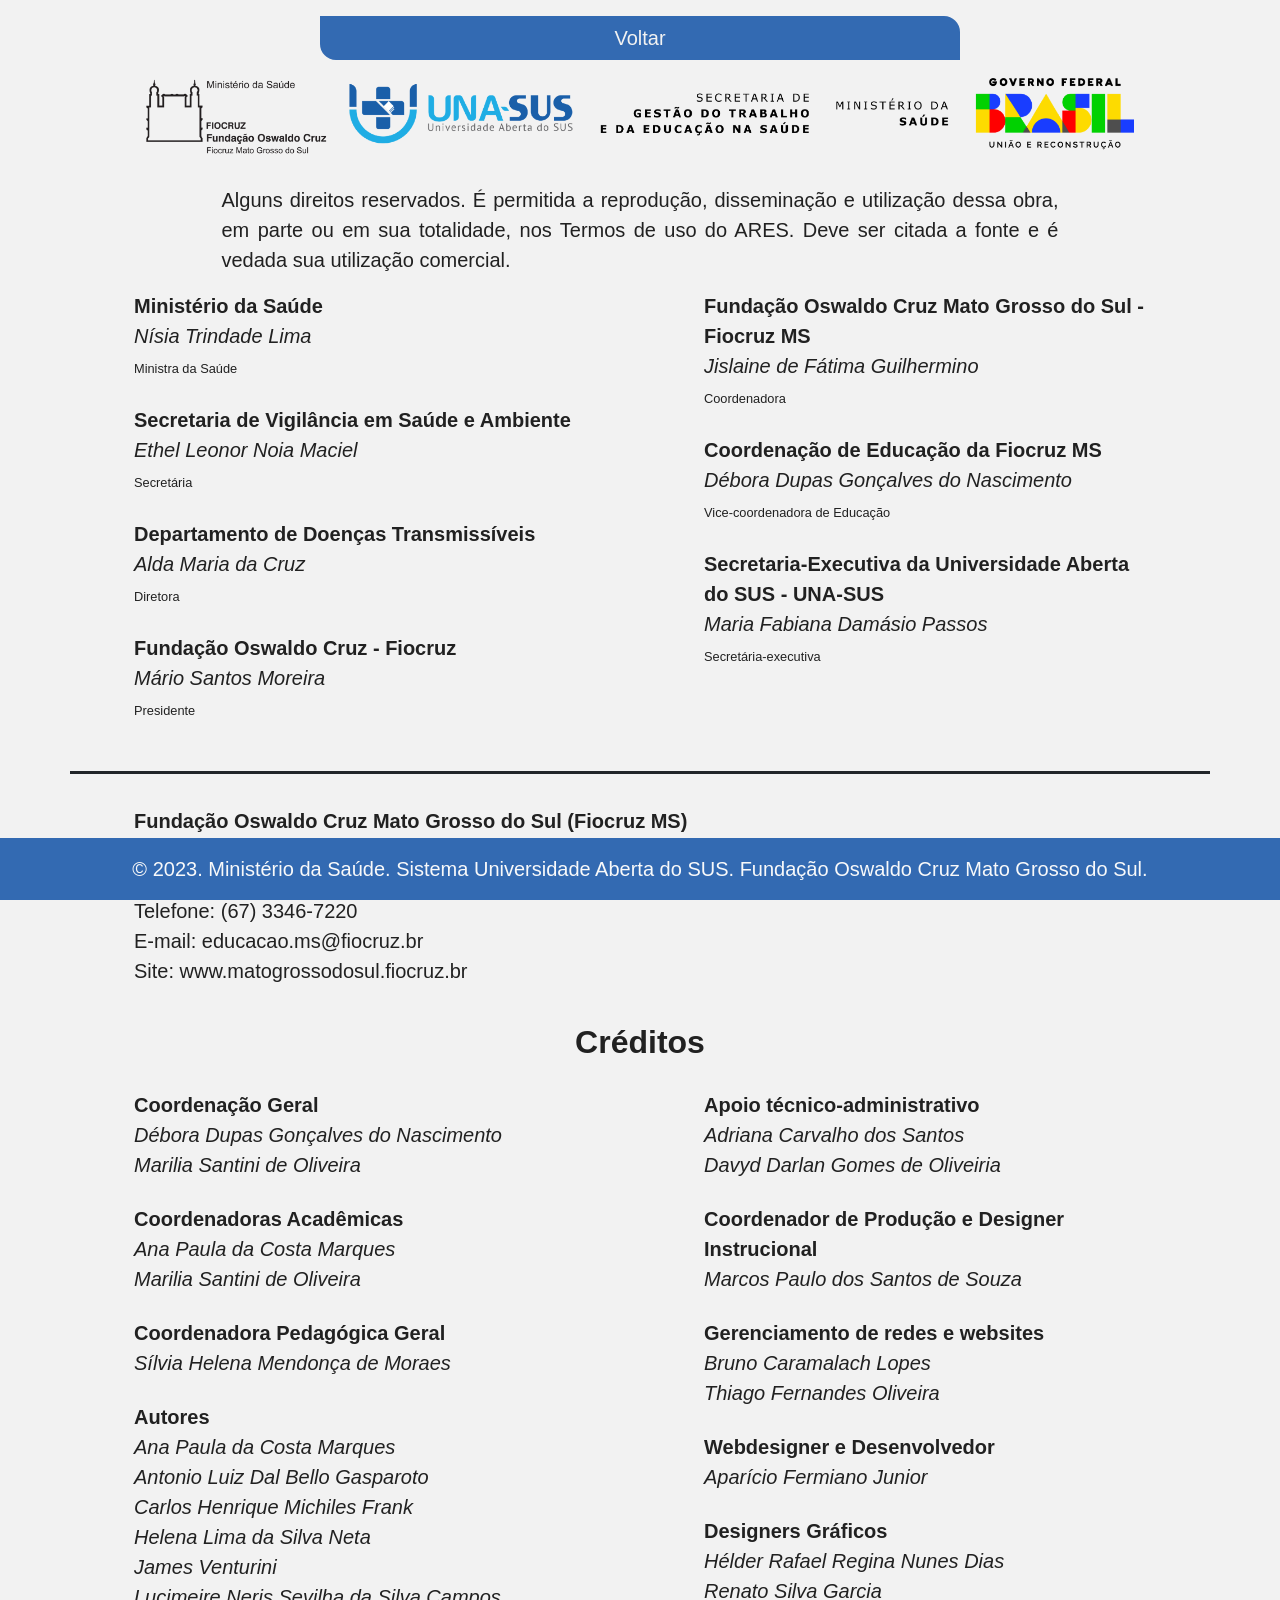
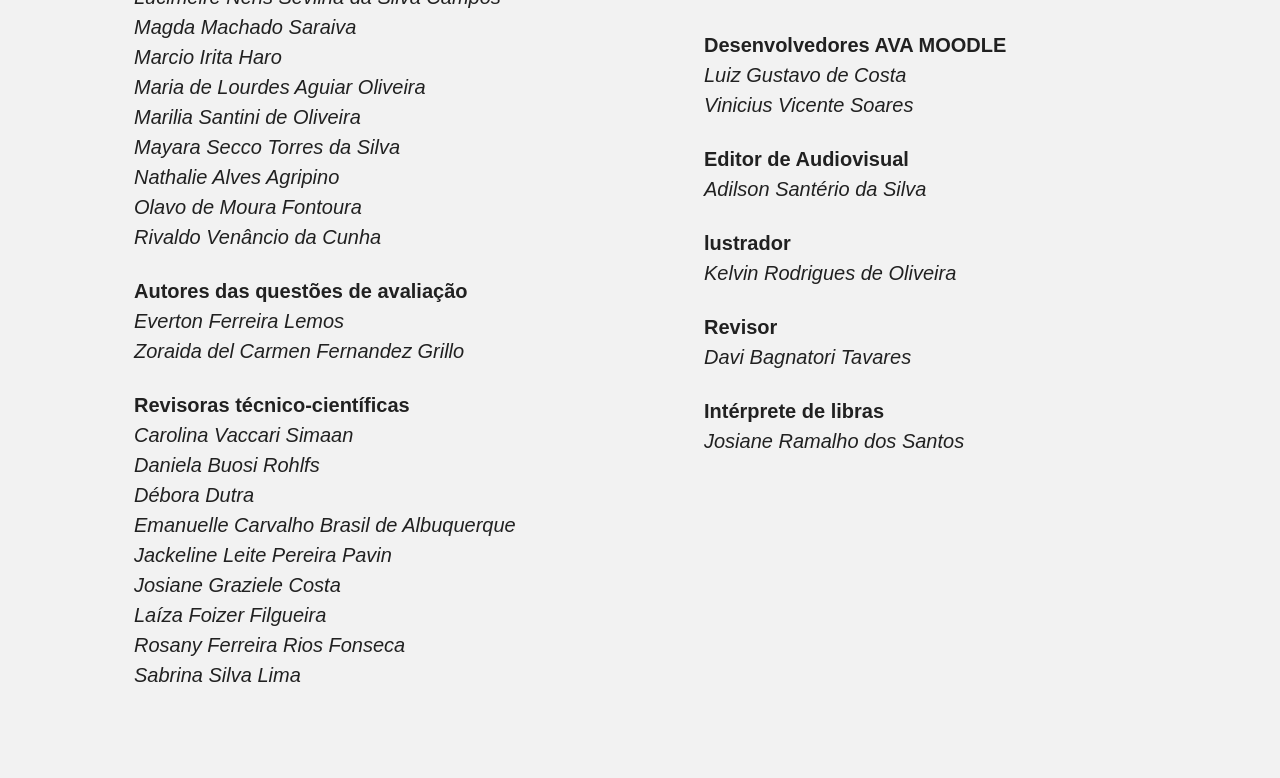
<file: modulos/modulo01/creditos.html>
<!DOCTYPE html>
<html lang="pt-br">

<head>
    <meta charset="UTF-8">
    <meta name="author" content="Aparicio Fermiano dos Santos Junior">
    <meta name="viewport" content="width=device-width, initial-scale=1.0">
    <link rel="stylesheet" href="./css/bootstrap.min.css">
    <link rel="stylesheet" href="./css/style.min.css">
    <!-- https://github.com/AparicioFermiano -->
    <title>Monkeypox: Créditos</title>
</head>

<body>
    <button class="fixed-top button btn-primary-dark-hover px-3 m-3 w-50 mx-auto d-block" onclick="window.open('index.html', '_self')">Voltar</button>
    <div id="creditos"class="container">
        <nav  class="z-3 padding-x-container d-flex">
            <img src="./image/logos.png" alt="" class="w-100 mx-auto d-block">
        </nav>
        <div class="w-75 d-block mx-auto ">
            <p class="text-justify">Alguns direitos reservados. É permitida a reprodução, disseminação e utilização dessa obra, em parte ou em sua totalidade, nos Termos de uso do ARES. Deve ser citada a fonte e é vedada sua utilização comercial.</p>
        </div>
        <div class="row">
            <div class="col-12 col-lg-6 padding-x-container">
                <div class="mb-4">
                    <b>Ministério da Saúde</b><br>
                    <i>Nísia Trindade Lima</i><br>
                    <small>Ministra da Saúde</small>
                </div>
                <div class="my-4">
                    <b>Secretaria de Vigilância em Saúde e Ambiente</b><br>
                    <i>Ethel Leonor Noia Maciel</i><br>
                    <small>Secretária</small>
                </div>
                <div class="my-4">
                    <b>Departamento de Doenças Transmissíveis</b><br>
                    <i>Alda Maria da Cruz</i><br>
                    <small>Diretora</small>
                </div>
                <div class="my-4">
                    <b>Fundação Oswaldo Cruz - Fiocruz</b><br>
                    <i>Mário Santos Moreira</i><br>
                    <small>Presidente</small>
                </div>
            </div>
            <div class="col-12 col-lg-6 padding-x-container">
                <div class="mb-4">
                    <b>Fundação Oswaldo Cruz Mato Grosso do Sul - Fiocruz MS</b><br>
                    <i>Jislaine de Fátima Guilhermino</i><br>
                    <small>Coordenadora</small>
                </div>
                <div class="my-4">
                    <b>Coordenação de Educação da Fiocruz MS</b><br>
                    <i>Débora Dupas Gonçalves do Nascimento</i><br>
                    <small>Vice-coordenadora de Educação</small>
                </div>
                <div class="my-4">
                    <b>Secretaria-Executiva da Universidade Aberta do SUS - UNA-SUS</b><br>
                    <i>Maria Fabiana Damásio Passos</i><br>
                    <small>Secretária-executiva</small>
                </div>
            </div>
            <div class="line w-100 bg-dark my-4"></div>
            <div class="py-2 padding-x-container">
                <b>Fundação Oswaldo Cruz Mato Grosso do Sul (Fiocruz MS)</b><br>
                <span>
                    Rua Gabriel Abrão, 92 - Jardim das Nações, Campo Grande/MS<br>
                    CEP 79081-746<br>
                    Telefone: (67) 3346-7220 <br>
                    E-mail: educacao.ms@fiocruz.br <br>
                    Site: www.matogrossodosul.fiocruz.br
                </span>
            </div>
        </div>
        <div class="titulo-capa text-center bold py-4">Créditos</div>
        <div class="row">
            <div class="col-12 col-lg-6 padding-x-container">
                <div class="mb-4">
                    <b>Coordenação Geral</b><br>
                    <i>
                        Débora Dupas Gonçalves do Nascimento<br>
                        Marilia Santini de Oliveira
                    </i>
                </div>
                <div class="my-4">
                    <b>Coordenadoras Acadêmicas</b><br>
                    <i>
                        Ana Paula da Costa Marques<br>
                        Marilia Santini de Oliveira
                    </i>
                </div>
                <div class="my-4">
                    <b>Coordenadora Pedagógica Geral</b><br>
                    <i>Sílvia Helena Mendonça de Moraes</i>
                </div>
                <div class="my-4">
                    <b>Autores</b><br>
                    <i>
                        Ana Paula da Costa Marques<br>
                        Antonio Luiz Dal Bello Gasparoto<br>
                        Carlos Henrique Michiles Frank<br>
                        Helena Lima da Silva Neta<br>
                        James Venturini<br>
                        Lucimeire Neris Sevilha da Silva Campos<br>
                        Magda Machado Saraiva<br>
                        Marcio Irita Haro<br>
                        Maria de Lourdes Aguiar Oliveira<br>
                        Marilia Santini de Oliveira<br>
                        Mayara Secco Torres da Silva<br>
                        Nathalie Alves Agripino<br>
                        Olavo de Moura Fontoura<br>
                        Rivaldo Venâncio da Cunha
                    </i>
                </div>
                <div class="my-4">
                    <b>Autores das questões de avaliação</b><br>
                    <i>
                        Everton Ferreira Lemos<br>
                        Zoraida del Carmen Fernandez Grillo
                    </i>
                </div>
                <div class="my-4">
                    <b>Revisoras técnico-científicas</b><br>
                    <i>
                        Carolina Vaccari Simaan<br>
                        Daniela Buosi Rohlfs<br>
                        Débora Dutra<br>
                        Emanuelle Carvalho Brasil de Albuquerque<br>
                        Jackeline Leite Pereira Pavin<br>
                        Josiane Graziele Costa<br>
                        Laíza Foizer Filgueira<br>
                        Rosany Ferreira Rios Fonseca<br>
                        Sabrina Silva Lima
                    </i>
                </div>
            </div>
            <div class="col-12 col-lg-6 padding-x-container">
                <div class="mb-4">
                    <b>Apoio técnico-administrativo</b><br>
                    <i>Adriana Carvalho dos Santos</i><br>
                    <i>Davyd Darlan Gomes de Oliveiria</i>
                </div>
                <div class="my-4">
                    <b>Coordenador de Produção e Designer Instrucional</b><br>
                    <i>Marcos Paulo dos Santos de Souza</i>
                </div>
                <div class="my-4">
                    <b>Gerenciamento de redes e websites</b><br>
                    <i>Bruno Caramalach Lopes<br>
                        Thiago Fernandes Oliveira</i>
                </div>
                <div class="my-4">
                    <b>Webdesigner e Desenvolvedor</b><br>
                    <i>Aparício Fermiano Junior</i>
                </div>
                <div class="my-4">
                    <b>Designers Gráficos</b><br>
                    <i>Hélder Rafael Regina Nunes Dias<br>
                        Renato Silva Garcia</i>
                </div>
                <div class="my-4">
                    <b>Desenvolvedores AVA MOODLE</b><br>
                    <i>Luiz Gustavo de Costa<br>
                        Vinicius Vicente Soares</i>
                </div>
                <div class="my-4">
                    <b>Editor de Audiovisual</b><br>
                    <i>Adilson Santério da Silva</i>
                </div>
                <div class="my-4">
                    <b>lustrador</b><br>
                    <i>Kelvin Rodrigues de Oliveira</i>
                </div>
                <div class="my-4">
                    <b>Revisor</b><br>
                    <i>Davi Bagnatori Tavares</i>
                </div>
                <div class="my-4">
                    <b>Intérprete de libras</b><br>
                    <i>Josiane Ramalho dos Santos</i>
                </div>
            </div>
        </div>
    </div>
    <footer class="fixed-bottom bg-primary-dark pt-3 w-100">
        <p class="text-center text-light">© 2023. Ministério da Saúde. Sistema Universidade Aberta do SUS. Fundação
            Oswaldo Cruz Mato Grosso do Sul.</p>
    </footer>
</body>

</html>
</file>
<file: modulos/modulo04/css/animacao.min.css>
.detalhe-1{bottom:17%;left:6%;width:20%}.detalhe-2{top:5%;left:10%;width:10%}.detalhe-3{top:5%;right:10%;width:15%}@keyframes moveUpDown{0%{transform:translateY(0)}50%{transform:translateY(-10px)}100%{transform:translateY(0)}}@keyframes moveX{0%{transform:translateX(0)}50%{transform:translateX(-10px)}100%{transform:translateX(0)}}@keyframes moveYfast{10%{transform:translateY(0)}50%{transform:translateY(-25px)}100%{transform:translateY(0)}}@keyframes moveDiagonal{0%{transform:translate(0,0)}50%{transform:translate(-10px,-10px)}100%{transform:translate(0,0)}}@keyframes moveZoom{0%{transform:scale(1)}50%{transform:scale(1.2)}100%{transform:scale(1)}}.img-animacao.move-up-down{animation-name:moveUpDown;animation-duration:2s;animation-iteration-count:infinite;animation-timing-function:ease-in-out}.img-animacao.move-x{animation-name:moveX;animation-duration:2s;animation-iteration-count:infinite;animation-timing-function:ease-in-out}.img-animacao.move-y-fast{animation-name:moveYfast;animation-duration:2s;animation-iteration-count:infinite;animation-timing-function:ease-in-out}.img-animacao.move-diagonal{animation-name:moveDiagonal;animation-duration:2s;animation-iteration-count:infinite;animation-timing-function:ease-in-out}.img-animacao.move-zoom{animation-name:moveZoom;animation-duration:2s;animation-iteration-count:infinite;animation-timing-function:ease-in-out}.onda{background-size:cover;min-height:250px;background-repeat:repeat-x;animation:move-wave 100s linear infinite,move-down 10s linear infinite;transition:cubic-bezier(.075,.82,.165,1);background-color:var(--primary-dark-hover);transform:translateY(0)}.onda.onda-light{background-image:url(../image/ondas/onda_branca.svg)}.onda.onda-secondary{background-image:url(../image/ondas/onda_vermelha.svg)}.onda.onda-primary{background-image:url(../image/ondas/onda_azul_claro.svg)}.onda.onda-primary-dark{background-image:url(../image/ondas/onda_azul_escuro.svg)}.onda.onda-aux{background-image:url(../image/ondas/onda_bege.svg)}.onda.onda-secondary-dark{background-image:url(../image/ondas/onda_vermelha_escura.svg)}@keyframes move-wave{from{background-position-x:100%}to{background-position-x:0}}@keyframes move-down{from{background-position-y:0}50%{background-position-y:40px}to{background-position-y:0}}.animated-img-right{transform:translateX(150%);animation:slide-in 2s forwards}.animated-img-left{transform:translateX(-100%);animation:slide-in 2s forwards}@keyframes slide-in{to{transform:translateX(50%)}}.card{height:var(--card-size);perspective:1000px;border:none;position:relative;justify-content:center;align-items:center}.card-back,.card-front{backface-visibility:hidden;-webkit-backface-visibility:hidden;transform-style:preserve-3d;transition:all 1s ease;position:absolute;top:0;left:0;right:0;bottom:0;margin-left:auto;margin-right:auto;box-shadow:0 10px 10px rgba(0,0,0,.25)}.card-front{transform:rotateY(0);overflow:hidden;justify-content:center;overflow:auto}.card-back{transform:rotateY(180deg)}.card.not-flipped .card-front{transform:rotateY(0)}.card.not-flipped .card-back{transform:rotateY(180deg)}.card.is-flipped .card-front{transform:rotateY(-180deg)}.card.is-flipped .card-back{transform:rotateY(0)}.card .card-scroll{overflow-y:scroll}[data-animation=left-to-right]{transform:translateX(-200%);transition:transform 1s ease-in-out}[data-animation=right-to-left]{transform:translateX(200%);transition:transform 1s ease-in-out}[data-animation=left-to-right].active,[data-animation=right-to-left].active{transform:translateX(0);transition:transform 1s ease-in-out}[data-animation=shake].active{animation-name:shake;animation-duration:3s;animation-timing-function:linear}@keyframes shake{0%{transform:translate(0,0) rotate(0)}10%,30%,50%,70%,90%{transform:translate(-5px,0) rotate(-5deg)}20%,40%,60%,80%{transform:translate(5px,0) rotate(5deg)}100%{transform:translate(0,0) rotate(0)}}[data-animation=circle-saiba-mais]{width:15px;background-color:var(--secondary-dark);height:15px;border-radius:100%;display:flex;margin-right:2%;margin-top:auto;margin-bottom:auto}[data-animation=circle-saiba-mais].active{animation-name:circle_saiba_mais;animation-duration:4s;animation-timing-function:normal}@keyframes circle_saiba_mais{0%{opacity:0}25%{opacity:1}50%{opacity:0}75%{opacity:1}100%{opacity:0}}.imagem-com-degrade{position:relative}.imagem-com-degrade::before{content:"";position:absolute;top:0;left:0;width:100%;height:100%;background:linear-gradient(to bottom,rgba(0,0,0,0) 0,rgba(0,0,0,.5) 100%);opacity:0;transition:opacity .5s ease}.texto-sobre-imagem{position:absolute;top:70%;left:50%;width:90%;transform:translate(-50%,-50%);text-align:center;color:#fff;opacity:0;transition:opacity .5s ease;z-index:1}.imagem-com-degrade:hover .texto-sobre-imagem,.imagem-com-degrade:hover::before{opacity:1}
</file>
<file: modulos/modulo04/css/style.min.css>
:root{--primary:#4BC2EF;--primary-hover:#369FCE;--primary-light:#A2D9EE;--primary-light-hover:#6EC9EA;--primary-dark:#336AB2;--primary-dark-hover:#263780;--secondary:#EB5B59;--secondary-hover:#CD3F3F;--secondary-dark:#B33433;--aux:#F1B398;--font-dark:#212121;--font-light:#f2f2f2;--disabled-dark:#8b8b8b62;--disabled:#B8B8B8;--card-size:550px;--box-light:#D9D9D9}@font-face{font-family:'Bootstrap Icons';src:url(../fonts/bootstrap-icons.woff2) format('woff2');font-weight:400;font-style:normal}@font-face{font-family:'Oswald Bold';src:url(../fonts/Oswald/Oswald-Bold.woff2) format('truetype');font-weight:900;font-style:normal}@font-face{font-family:'Oswald Medium';src:url(../fonts/Oswald/Oswald-Medium.woff2) format('truetype');font-weight:700;font-style:normal}@font-face{font-family:'Oswald Regular';src:url(../fonts/Oswald/Oswald-Medium.woff2) format('truetype');font-weight:500;font-style:normal}@font-face{font-family:'Poppins Bold';src:url(../fonts/Poppins/Poppins-Bold.woff2) format('truetype');font-weight:900;font-style:normal}@font-face{font-family:'Poppins Medium';src:url(../fonts/Poppins/Poppins-Medium.woff2) format('truetype');font-weight:700;font-style:normal}@font-face{font-family:'Poppins Regular';src:url(../fonts/Poppins/Poppins-Regular.woff2) format('truetype');font-weight:500;font-style:normal}body{font-family:Poppins,sans-serif;font-size:20px;margin:0!important;color:var(--font-dark);background-color:var(--font-light)}.box-scrool::-webkit-scrollbar,body::-webkit-scrollbar{width:12px}.box-scrool::-webkit-scrollbar-track,body::-webkit-scrollbar-track{background:0 0}.box-scrool::-webkit-scrollbar-thumb,body::-webkit-scrollbar-thumb{background-color:var(--primary-dark);border-radius:20px;border:3px solid var(--font-light)}p{font-size:1em}#capa{overflow:hidden}#creditos{margin-top:3%;margin-bottom:5%}.offcanvas{position:fixed;top:0;left:0;width:100%;height:100%;background-color:rgba(0,0,0,.6);z-index:4;opacity:0;visibility:hidden;transition:all .3s ease}.offcanvas.open{opacity:1;visibility:visible}.mr-auto{margin-right:auto!important}.ml-auto{margin-left:auto!important}.min-vh-50{min-height:50vh!important}.w-20{width:20%!important}.padding-container{padding:4rem}.padding-x-container{padding-right:4rem;padding-left:4rem}.citacao{width:60%;display:flex;margin-left:auto;border-left:4px solid var(--primary-dark);font-size:small;font-weight:500;color:var(--font-dark);padding:1rem}.text-justify{text-align:justify;-webkit-hyphens:auto;-ms-hyphens:auto!important;hyphens:auto!important;overflow-wrap:normal!important;word-break:break-word!important;-webkit-hyphenate-limit-before:4;-ms-hyphenate-limit-chars:4;text-justify:inter-word;word-wrap:break-word}.line{width:50%;height:3px;background-color:var(--primary);display:block;margin-left:auto;margin-right:auto}.carousel-person{height:600px}.tooltip-p{border:none;background-color:transparent;text-decoration:underline;color:#336ab2}.primary{color:var(--primary)!important}.primary-light{color:var(--primary-light)!important}.primary-dark{color:var(--primary-dark)!important}.primary-dark-hover{color:var(--primary-dark-hover)!important}.secondary{color:var(--secondary)!important}.secondary-hover{color:var(--secondary-hover)!important}.secondary-dark{color:var(--secondary-dark)!important}.secondary-light{color:var(--secondary-light)!important}.aux{color:var(--aux)!important}.desativado{color:gray!important}.bg-secondary{background-color:var(--secondary)!important}.bg-secondary-dark{background-color:var(--secondary-dark)!important}.bg-primary{background-color:var(--primary)!important}.bg-primary-dark-hover{background-color:var(--primary-dark-hover)!important}.bg-primary-dark{background-color:var(--primary-dark)!important}.bg-primary-hover{background-color:var(--primary-hover)!important}.bg-primary-light{background-color:var(--primary-light)!important}.bg-aux{background-color:var(--aux)!important}.bg-box-light{background-color:var(--box-light)!important}.font-oswald,.font-oswald b{font-family:Oswald,sans-serif}.capitulo-capa{font-family:Oswald,sans-serif;font-weight:900;font-size:15rem}.titulo-capa{font-size:2rem}.titulo{font-size:3rem;font-family:Oswald,sans-serif;font-weight:400}.bold,b{font-weight:900}.medium{font-weight:700}small{font-size:.8rem}.button,.button.btn-outline:hover{background-color:var(--primary-dark);border-radius:0 1rem 0 1rem;padding:.3rem;border:2px solid var(--primary-dark);color:var(--font-light);text-align:center;transition:.3s}a.button{display:block;text-decoration:none}.button.btn-col-2{width:48%}.button.btn-col-3{width:32%}.button:hover{border:2px solid var(--primary-dark-hover);background-color:var(--primary-dark-hover)}.button.btn-outline{background-color:transparent;color:var(--primary-dark-hover);font-weight:500}.button.btn-secondary{background-color:var(--secondary);border:2px var(--secondary)}.button.btn-secondary:hover{background-color:var(--secondary-hover);border:2px var(--secondary-hover)}.button.btn-primary{background-color:var(--primary);border:2px var(--primary)}.button.btn-primary:hover{background-color:var(--primary-hover);border:2px var(--primary-hover)}.button.btn-light{background-color:var(--font-light);color:var(--primary-dark-hover);border:none}.button.btn-light.active{background-color:var(--primary-dark-hover);color:var(--font-light)}.circle{border-radius:100%;width:15px!important;height:15px!important}.legenda-circle{border-radius:100%;border:2px solid var(--font-light);width:40px;height:40px;transition:ease .3s}.legenda-circle.active,.legenda-circle:hover{transform:scale(1.2)}.modal-conteudo{background-color:var(--primary);padding:2rem;border-radius:0 2rem 0 2rem;box-shadow:0 0 10px rgba(0,0,0,.3);margin:1.4rem!important}.accordion-button{color:var(--primary-dark)!important;font-weight:700}.accordion-button:not(.collapsed){background-color:var(--aux)}.box-saiba-mais{background-color:var(--aux);box-shadow:0 7px 7px rgba(0,0,0,.25)}.video-wrapper{position:relative;padding-bottom:56.25%}.video-wrapper video{position:absolute;top:0;left:0;width:100%}.box-img{border:none;background-color:var(--primary-dark-hover);margin-top:3%;margin-bottom:3%}.img-estrutura{margin-left:auto!important;margin-right:auto!important;position:absolute!important;top:50%!important;left:50%!important;transform:translate(-50%,-50%)!important;width:75%!important}.btn-ciclo-mpox{border:none;background-color:transparent;position:absolute;height:5%;width:4%}.btn-ciclo-mpox.btn-ciclo-1{top:23%;left:22%}.btn-ciclo-mpox.btn-ciclo-2{top:24%;left:71%}.btn-ciclo-mpox.btn-ciclo-3{top:88%;left:49%}.btn-ciclo-mpox.btn-ciclo-4{top:39%;left:61%}.btn-ciclo-mpox.btn-ciclo-5{top:72%;left:55%}.btn-panel{border:none;border-bottom:1px solid var(--disabled);background-color:transparent;color:var(--disabled);font-size:.8em;font-weight:700;letter-spacing:1px}.btn-panel.active,.btn-panel:hover{border-bottom:2px solid var(--primary-dark);color:var(--primary-dark)}@media (min-width:992px){.w-lg-75{width:75%!important}.w-lg-50{width:50%!important}.padding-desk-5{padding:5%!important}.padding-desk-3{padding:3%!important}}@media (max-width:992px){.w-md-100{width:100%!important}.w-md-75{width:75%!important}.w-md-50{width:50%!important}.titulo-capa{font-size:1.8rem}.capitulo-capa{font-size:10rem;text-align:center}.modulo-capa{font-size:8rem;font-weight:900}.padding-container{padding:2rem}.padding-x-container{padding-right:2rem;padding-left:2rem}.titulo{font-size:2rem;font-weight:600}#creditos{margin-top:8%;margin-bottom:15%}}@media (max-width:767px){.pt-mobile-5{padding-top:5%}.py-mobile-5{padding-top:5%;padding-bottom:5%}.padding-container{padding:1.2rem}.padding-x-container{padding-right:1.2rem;padding-left:1.2rem}.titulo-capa{font-size:1.4rem;font-weight:600}.capitulo-capa{font-size:5rem;text-align:center}.modulo-capa{font-size:3.5rem;font-weight:900}.padding-y-mobile-5{padding-top:5%!important;padding-bottom:5%!important}.padding-x-mobile-3{padding-left:3%!important;padding-right:3%!important}.capitulo-capa{display:none}.pt-md-0{padding-top:0!important}.pt-md-5{padding-top:3rem!important}.w-sm-75{width:75%!important}.small-sm{font-size:.6rem}#creditos{margin-top:15%;margin-bottom:25%}}@media (min-width:767px) and (max-width:992px){.carousel-person{height:750px}}
</file>
<file: modulos/modulo04/css/sidenav.min.css>
.sidebar{height:100%;width:300px;position:fixed;z-index:5;top:0;right:0;overflow-x:hidden;transition:.5s;font-size:.8em;display:None;display:flex;flex-direction:column;background-color:var(--font-dark);color:var(--font-light);justify-content:space-between;transform:translateX(100%)}.sidebar::-webkit-scrollbar{display:none}.sidebar.open{transform:translateX(0)}.sidebar-item{list-style-type:none;font-size:1.2em;padding:4%;width:100%;transition:.5s}.sidebar-item:hover,.sidebar-itema.active{background-color:var(--primary-dark)}.sidebar-item a{color:var(--font-light);text-decoration:none}.sidebar-item-icon{background-color:var(--disabled-dark);border-radius:25%;padding:3% 4%;width:40px;height:40px;margin-top:auto!important;margin-bottom:auto!important;line-height:1em;display:flex;align-items:center}.sidebar-item-title{margin-top:auto!important;margin-bottom:auto!important;display:block;margin-left:5%}.btn-sidebar-icon{background-color:transparent;font-size:2em;padding:3%;border:none;color:var(--font-light);transition:.5s}.btn-sidebar-icon:hover{color:var(--primary-dark)}.btn-sidebar{justify-content:center;align-items:center;position:fixed;z-index:6;right:1rem;top:1rem;width:40px;height:35px;background-color:rgba(0,0,0,.6);border:none;border-radius:20%}.btn-sidebar span{display:block;margin-left:auto;margin-right:auto;width:75%;height:2px;background-color:var(--font-light);transition:all .3s ease-out}.btn-sidebar span+span{margin-top:5px}.btn-sidebar span:last-of-type{margin-top:5px}.btn-sidebar span:first-child{top:0}.btn-sidebar span:nth-child(2){top:30%;transform:translateY(-50%)}.btn-sidebar span:nth-child(3){top:60%;transform:translateY(-50%)}.btn-sidebar.open span:first-child{transform:rotate(45deg) translate(5px,5px)}.btn-sidebar.open span:nth-child(2){opacity:0}.btn-sidebar.open span:nth-child(3){transform:rotate(-45deg) translate(5px,-5px)}
</file>
<file: modulos/modulo05/css/animacao.min.css>
.detalhe-1{bottom:17%;left:6%;width:20%}.detalhe-2{top:5%;left:10%;width:10%}.detalhe-3{top:5%;right:10%;width:15%}@keyframes moveUpDown{0%{transform:translateY(0)}50%{transform:translateY(-10px)}100%{transform:translateY(0)}}@keyframes moveX{0%{transform:translateX(0)}50%{transform:translateX(-10px)}100%{transform:translateX(0)}}@keyframes moveYfast{10%{transform:translateY(0)}50%{transform:translateY(-25px)}100%{transform:translateY(0)}}@keyframes moveDiagonal{0%{transform:translate(0,0)}50%{transform:translate(-10px,-10px)}100%{transform:translate(0,0)}}@keyframes moveZoom{0%{transform:scale(1)}50%{transform:scale(1.2)}100%{transform:scale(1)}}.img-animacao.move-up-down{animation-name:moveUpDown;animation-duration:2s;animation-iteration-count:infinite;animation-timing-function:ease-in-out}.img-animacao.move-x{animation-name:moveX;animation-duration:2s;animation-iteration-count:infinite;animation-timing-function:ease-in-out}.img-animacao.move-y-fast{animation-name:moveYfast;animation-duration:2s;animation-iteration-count:infinite;animation-timing-function:ease-in-out}.img-animacao.move-diagonal{animation-name:moveDiagonal;animation-duration:2s;animation-iteration-count:infinite;animation-timing-function:ease-in-out}.img-animacao.move-zoom{animation-name:moveZoom;animation-duration:2s;animation-iteration-count:infinite;animation-timing-function:ease-in-out}.onda{background-size:cover;min-height:250px;background-repeat:repeat-x;animation:move-wave 100s linear infinite,move-down 10s linear infinite;transition:cubic-bezier(.075,.82,.165,1);background-color:var(--primary-dark-hover);transform:translateY(0)}.onda.onda-light{background-image:url(../image/ondas/onda_branca.svg)}.onda.onda-secondary{background-image:url(../image/ondas/onda_vermelha.svg)}.onda.onda-primary{background-image:url(../image/ondas/onda_azul_claro.svg)}.onda.onda-primary-dark{background-image:url(../image/ondas/onda_azul_escuro.svg)}.onda.onda-aux{background-image:url(../image/ondas/onda_bege.svg)}.onda.onda-secondary-dark{background-image:url(../image/ondas/onda_vermelha_escura.svg)}@keyframes move-wave{from{background-position-x:100%}to{background-position-x:0}}@keyframes move-down{from{background-position-y:0}50%{background-position-y:40px}to{background-position-y:0}}.animated-img-right{transform:translateX(150%);animation:slide-in 2s forwards}.animated-img-left{transform:translateX(-100%);animation:slide-in 2s forwards}@keyframes slide-in{to{transform:translateX(50%)}}.card{height:var(--card-size);perspective:1000px;border:none;position:relative;justify-content:center;align-items:center}.card-back,.card-front{backface-visibility:hidden;-webkit-backface-visibility:hidden;transform-style:preserve-3d;transition:all 1s ease;position:absolute;top:0;left:0;right:0;bottom:0;margin-left:auto;margin-right:auto;box-shadow:0 10px 10px rgba(0,0,0,.25)}.card-front{transform:rotateY(0);overflow:hidden;justify-content:center;overflow:auto}.card-back{transform:rotateY(180deg)}.card.not-flipped .card-front{transform:rotateY(0)}.card.not-flipped .card-back{transform:rotateY(180deg)}.card.is-flipped .card-front{transform:rotateY(-180deg)}.card.is-flipped .card-back{transform:rotateY(0)}.card .card-scroll{overflow-y:scroll}[data-animation=left-to-right]{transform:translateX(-200%);transition:transform 1s ease-in-out}[data-animation=right-to-left]{transform:translateX(200%);transition:transform 1s ease-in-out}[data-animation=left-to-right].active,[data-animation=right-to-left].active{transform:translateX(0);transition:transform 1s ease-in-out}[data-animation=shake].active{animation-name:shake;animation-duration:3s;animation-timing-function:linear}@keyframes shake{0%{transform:translate(0,0) rotate(0)}10%,30%,50%,70%,90%{transform:translate(-5px,0) rotate(-5deg)}20%,40%,60%,80%{transform:translate(5px,0) rotate(5deg)}100%{transform:translate(0,0) rotate(0)}}[data-animation=circle-saiba-mais]{width:15px;background-color:var(--secondary-dark);height:15px;border-radius:100%;display:flex;margin-right:2%;margin-top:auto;margin-bottom:auto}[data-animation=circle-saiba-mais].active{animation-name:circle_saiba_mais;animation-duration:4s;animation-timing-function:normal}@keyframes circle_saiba_mais{0%{opacity:0}25%{opacity:1}50%{opacity:0}75%{opacity:1}100%{opacity:0}}.imagem-com-degrade{position:relative}.imagem-com-degrade::before{content:"";position:absolute;top:0;left:0;width:100%;height:100%;background:linear-gradient(to bottom,rgba(0,0,0,0) 0,rgba(0,0,0,.5) 100%);opacity:0;transition:opacity .5s ease}.texto-sobre-imagem{position:absolute;top:70%;left:50%;width:90%;transform:translate(-50%,-50%);text-align:center;color:#fff;opacity:0;transition:opacity .5s ease;z-index:1}.imagem-com-degrade:hover .texto-sobre-imagem,.imagem-com-degrade:hover::before{opacity:1}
</file>
<file: modulos/modulo05/css/style.min.css>
:root{--primary:#4BC2EF;--primary-hover:#369FCE;--primary-light:#A2D9EE;--primary-light-hover:#6EC9EA;--primary-dark:#336AB2;--primary-dark-hover:#263780;--secondary:#EB5B59;--secondary-hover:#CD3F3F;--secondary-dark:#B33433;--aux:#F1B398;--font-dark:#212121;--font-light:#f2f2f2;--disabled-dark:#8b8b8b62;--disabled:#B8B8B8;--card-size:550px;--box-light:#D9D9D9}@font-face{font-family:'Bootstrap Icons';src:url(../fonts/bootstrap-icons.woff2) format('woff2');font-weight:400;font-style:normal}@font-face{font-family:'Oswald Bold';src:url(../fonts/Oswald/Oswald-Bold.woff2) format('truetype');font-weight:900;font-style:normal}@font-face{font-family:'Oswald Medium';src:url(../fonts/Oswald/Oswald-Medium.woff2) format('truetype');font-weight:700;font-style:normal}@font-face{font-family:'Oswald Regular';src:url(../fonts/Oswald/Oswald-Medium.woff2) format('truetype');font-weight:500;font-style:normal}@font-face{font-family:'Poppins Bold';src:url(../fonts/Poppins/Poppins-Bold.woff2) format('truetype');font-weight:900;font-style:normal}@font-face{font-family:'Poppins Medium';src:url(../fonts/Poppins/Poppins-Medium.woff2) format('truetype');font-weight:700;font-style:normal}@font-face{font-family:'Poppins Regular';src:url(../fonts/Poppins/Poppins-Regular.woff2) format('truetype');font-weight:500;font-style:normal}body{font-family:Poppins,sans-serif;font-size:20px;margin:0!important;color:var(--font-dark);background-color:var(--font-light)}.box-scrool::-webkit-scrollbar,body::-webkit-scrollbar{width:12px}.box-scrool::-webkit-scrollbar-track,body::-webkit-scrollbar-track{background:0 0}.box-scrool::-webkit-scrollbar-thumb,body::-webkit-scrollbar-thumb{background-color:var(--primary-dark);border-radius:20px;border:3px solid var(--font-light)}p{font-size:1em}#capa{overflow:hidden}#creditos{margin-top:3%;margin-bottom:5%}.offcanvas{position:fixed;top:0;left:0;width:100%;height:100%;background-color:rgba(0,0,0,.6);z-index:4;opacity:0;visibility:hidden;transition:all .3s ease}.offcanvas.open{opacity:1;visibility:visible}.mr-auto{margin-right:auto!important}.ml-auto{margin-left:auto!important}.min-vh-50{min-height:50vh!important}.w-20{width:20%!important}.padding-container{padding:4rem}.padding-x-container{padding-right:4rem;padding-left:4rem}.citacao{width:60%;display:flex;margin-left:auto;border-left:4px solid var(--primary-dark);font-size:small;font-weight:500;color:var(--font-dark);padding:1rem}.text-justify{text-align:justify;-webkit-hyphens:auto;-ms-hyphens:auto!important;hyphens:auto!important;overflow-wrap:normal!important;word-break:break-word!important;-webkit-hyphenate-limit-before:4;-ms-hyphenate-limit-chars:4;text-justify:inter-word;word-wrap:break-word}.line{width:50%;height:3px;background-color:var(--primary);display:block;margin-left:auto;margin-right:auto}.carousel-person{height:600px}.tooltip-p{border:none;background-color:transparent;text-decoration:underline;color:#336ab2}.primary{color:var(--primary)!important}.primary-light{color:var(--primary-light)!important}.primary-dark{color:var(--primary-dark)!important}.primary-dark-hover{color:var(--primary-dark-hover)!important}.secondary{color:var(--secondary)!important}.secondary-hover{color:var(--secondary-hover)!important}.secondary-dark{color:var(--secondary-dark)!important}.secondary-light{color:var(--secondary-light)!important}.aux{color:var(--aux)!important}.desativado{color:gray!important}.bg-secondary{background-color:var(--secondary)!important}.bg-secondary-dark{background-color:var(--secondary-dark)!important}.bg-primary{background-color:var(--primary)!important}.bg-primary-dark-hover{background-color:var(--primary-dark-hover)!important}.bg-primary-dark{background-color:var(--primary-dark)!important}.bg-primary-hover{background-color:var(--primary-hover)!important}.bg-primary-light{background-color:var(--primary-light)!important}.bg-aux{background-color:var(--aux)!important}.bg-box-light{background-color:var(--box-light)!important}.font-oswald,.font-oswald b{font-family:Oswald,sans-serif}.capitulo-capa{font-family:Oswald,sans-serif;font-weight:900;font-size:15rem}.titulo-capa{font-size:2rem}.titulo{font-size:3rem;font-family:Oswald,sans-serif;font-weight:400}.bold,b{font-weight:900}.medium{font-weight:700}small{font-size:.8rem}.button,.button.btn-outline:hover{background-color:var(--primary-dark);border-radius:0 1rem 0 1rem;padding:.3rem;border:2px solid var(--primary-dark);color:var(--font-light);text-align:center;transition:.3s}a.button{display:block;text-decoration:none}.button.btn-col-2{width:48%}.button.btn-col-3{width:32%}.button:hover{border:2px solid var(--primary-dark-hover);background-color:var(--primary-dark-hover)}.button.btn-outline{background-color:transparent;color:var(--primary-dark-hover);font-weight:500}.button.btn-secondary{background-color:var(--secondary);border:2px var(--secondary)}.button.btn-secondary:hover{background-color:var(--secondary-hover);border:2px var(--secondary-hover)}.button.btn-primary{background-color:var(--primary);border:2px var(--primary)}.button.btn-primary:hover{background-color:var(--primary-hover);border:2px var(--primary-hover)}.button.btn-light{background-color:var(--font-light);color:var(--primary-dark-hover);border:none}.button.btn-light.active{background-color:var(--primary-dark-hover);color:var(--font-light)}.circle{border-radius:100%;width:15px!important;height:15px!important}.legenda-circle{border-radius:100%;border:2px solid var(--font-light);width:40px;height:40px;transition:ease .3s}.legenda-circle.active,.legenda-circle:hover{transform:scale(1.2)}.modal-conteudo{background-color:var(--primary);padding:2rem;border-radius:0 2rem 0 2rem;box-shadow:0 0 10px rgba(0,0,0,.3);margin:1.4rem!important}.accordion-button{color:var(--primary-dark)!important;font-weight:700}.accordion-button:not(.collapsed){background-color:var(--aux)}.box-saiba-mais{background-color:var(--aux);box-shadow:0 7px 7px rgba(0,0,0,.25)}.video-wrapper{position:relative;padding-bottom:56.25%}.video-wrapper video{position:absolute;top:0;left:0;width:100%}.box-img{border:none;background-color:var(--primary-dark-hover);margin-top:3%;margin-bottom:3%}.img-estrutura{margin-left:auto!important;margin-right:auto!important;position:absolute!important;top:50%!important;left:50%!important;transform:translate(-50%,-50%)!important;width:75%!important}.btn-ciclo-mpox{border:none;background-color:transparent;position:absolute;height:5%;width:4%}.btn-ciclo-mpox.btn-ciclo-1{top:23%;left:22%}.btn-ciclo-mpox.btn-ciclo-2{top:24%;left:71%}.btn-ciclo-mpox.btn-ciclo-3{top:88%;left:49%}.btn-ciclo-mpox.btn-ciclo-4{top:39%;left:61%}.btn-ciclo-mpox.btn-ciclo-5{top:72%;left:55%}.btn-panel{border:none;border-bottom:1px solid var(--disabled);background-color:transparent;color:var(--disabled);font-size:.8em;font-weight:700;letter-spacing:1px}.btn-panel.active,.btn-panel:hover{border-bottom:2px solid var(--primary-dark);color:var(--primary-dark)}@media (min-width:992px){.w-lg-75{width:75%!important}.w-lg-50{width:50%!important}.padding-desk-5{padding:5%!important}.padding-desk-3{padding:3%!important}}@media (max-width:992px){.w-md-100{width:100%!important}.w-md-75{width:75%!important}.w-md-50{width:50%!important}.titulo-capa{font-size:1.8rem}.capitulo-capa{font-size:10rem;text-align:center}.modulo-capa{font-size:8rem;font-weight:900}.padding-container{padding:2rem}.padding-x-container{padding-right:2rem;padding-left:2rem}.titulo{font-size:2rem;font-weight:600}#creditos{margin-top:8%;margin-bottom:15%}}@media (max-width:767px){.pt-mobile-5{padding-top:5%}.py-mobile-5{padding-top:5%;padding-bottom:5%}.padding-container{padding:1.2rem}.padding-x-container{padding-right:1.2rem;padding-left:1.2rem}.titulo-capa{font-size:1.4rem;font-weight:600}.capitulo-capa{font-size:5rem;text-align:center}.modulo-capa{font-size:3.5rem;font-weight:900}.padding-y-mobile-5{padding-top:5%!important;padding-bottom:5%!important}.padding-x-mobile-3{padding-left:3%!important;padding-right:3%!important}.padding-x-mobile-5{padding-left:5%!important;padding-right:5%!important}.capitulo-capa{display:none}.pt-md-0{padding-top:0!important}.pt-md-5{padding-top:3rem!important}.w-sm-75{width:75%!important}.small-sm{font-size:.6rem}#creditos{margin-top:15%;margin-bottom:25%}}@media (min-width:767px) and (max-width:992px){.carousel-person{height:750px}}
</file>
<file: modulos/modulo05/css/sidenav.min.css>
.sidebar{height:100%;width:300px;position:fixed;z-index:5;top:0;right:0;overflow-x:hidden;transition:.5s;font-size:.8em;display:None;display:flex;flex-direction:column;background-color:var(--font-dark);color:var(--font-light);justify-content:space-between;transform:translateX(100%)}.sidebar::-webkit-scrollbar{display:none}.sidebar.open{transform:translateX(0)}.sidebar-item{list-style-type:none;font-size:1.2em;padding:4%;width:100%;transition:.5s}.sidebar-item:hover,.sidebar-itema.active{background-color:var(--primary-dark)}.sidebar-item a{color:var(--font-light);text-decoration:none}.sidebar-item-icon{background-color:var(--disabled-dark);border-radius:25%;padding:3% 4%;width:40px;height:40px;margin-top:auto!important;margin-bottom:auto!important;line-height:1em;display:flex;align-items:center}.sidebar-item-title{margin-top:auto!important;margin-bottom:auto!important;display:block;margin-left:5%}.btn-sidebar-icon{background-color:transparent;font-size:2em;padding:3%;border:none;color:var(--font-light);transition:.5s}.btn-sidebar-icon:hover{color:var(--primary-dark)}.btn-sidebar{justify-content:center;align-items:center;position:fixed;z-index:6;right:1rem;top:1rem;width:40px;height:35px;background-color:rgba(0,0,0,.6);border:none;border-radius:20%}.btn-sidebar span{display:block;margin-left:auto;margin-right:auto;width:75%;height:2px;background-color:var(--font-light);transition:all .3s ease-out}.btn-sidebar span+span{margin-top:5px}.btn-sidebar span:last-of-type{margin-top:5px}.btn-sidebar span:first-child{top:0}.btn-sidebar span:nth-child(2){top:30%;transform:translateY(-50%)}.btn-sidebar span:nth-child(3){top:60%;transform:translateY(-50%)}.btn-sidebar.open span:first-child{transform:rotate(45deg) translate(5px,5px)}.btn-sidebar.open span:nth-child(2){opacity:0}.btn-sidebar.open span:nth-child(3){transform:rotate(-45deg) translate(5px,-5px)}
</file>
<file: modulos/modulo01/css/style.min.css>
:root{--primary:#4BC2EF;--primary-hover:#369FCE;--primary-light:#A2D9EE;--primary-light-hover:#6EC9EA;--primary-dark:#336AB2;--primary-dark-hover:#263780;--secondary:#EB5B59;--secondary-hover:#CD3F3F;--secondary-dark:#B33433;--aux:#F1B398;--font-dark:#212121;--font-light:#f2f2f2;--disabled-dark:#8b8b8b62;--disabled:#B8B8B8;--card-size:550px}@font-face{font-family:'Bootstrap Icons';src:url(../fonts/bootstrap-icons.woff2) format('woff2');font-weight:400;font-style:normal}@font-face{font-family:'Oswald Bold';src:url(../fonts/Oswald/Oswald-Bold.woff2) format('truetype');font-weight:900;font-style:normal}@font-face{font-family:'Oswald Medium';src:url(../fonts/Oswald/Oswald-Medium.woff2) format('truetype');font-weight:700;font-style:normal}@font-face{font-family:'Oswald Regular';src:url(../fonts/Oswald/Oswald-Medium.woff2) format('truetype');font-weight:500;font-style:normal}@font-face{font-family:'Poppins Bold';src:url(../fonts/Poppins/Poppins-Bold.woff2) format('truetype');font-weight:900;font-style:normal}@font-face{font-family:'Poppins Medium';src:url(../fonts/Poppins/Poppins-Medium.woff2) format('truetype');font-weight:700;font-style:normal}@font-face{font-family:'Poppins Regular';src:url(../fonts/Poppins/Poppins-Regular.woff2) format('truetype');font-weight:500;font-style:normal}body{font-family:Poppins,sans-serif;font-size:20px;margin:0!important;color:var(--font-dark);background-color:var(--font-light)}.box-scrool::-webkit-scrollbar,body::-webkit-scrollbar{width:12px}.box-scrool::-webkit-scrollbar-track,body::-webkit-scrollbar-track{background:0 0}.box-scrool::-webkit-scrollbar-thumb,body::-webkit-scrollbar-thumb{background-color:var(--primary-dark);border-radius:20px;border:3px solid var(--font-light)}p{font-size:1em}#capa{overflow:hidden}.offcanvas{position:fixed;top:0;left:0;width:100%;height:100%;background-color:rgba(0,0,0,.6);z-index:4;opacity:0;visibility:hidden;transition:all .3s ease}.offcanvas.open{opacity:1;visibility:visible}.mr-auto{margin-right:auto!important}.ml-auto{margin-left:auto!important}.min-vh-50{min-height:50vh!important}.w-20{width:20%!important}.padding-container{padding:4rem}.padding-x-container{padding-right:4rem;padding-left:4rem}.text-justify{text-align:justify;-webkit-hyphens:auto;-ms-hyphens:auto!important;hyphens:auto!important;overflow-wrap:normal!important;word-break:break-word!important;-webkit-hyphenate-limit-before:4;-ms-hyphenate-limit-chars:4;text-justify:inter-word;word-wrap:break-word}.line{width:50%;height:3px;background-color:var(--primary);display:block;margin-left:auto;margin-right:auto}.carousel-person{height:600px}#creditos{margin-top:3%;margin-bottom:5%}.primary{color:var(--primary)!important}.primary-light{color:var(--primary-light)!important}.primary-dark{color:var(--primary-dark)!important}.primary-dark-hover{color:var(--primary-dark-hover)!important}.secondary{color:var(--secondary)!important}.secondary-hover{color:var(--secondary-hover)!important}.secondary-dark{color:var(--secondary-dark)!important}.secondary-light{color:var(--secondary-light)!important}.aux{color:var(--aux)!important}.desativado{color:gray!important}.ajuste-video{width:90%;display:block;margin-left:auto!important;margin-right:auto!important}.bg-secondary{background-color:var(--secondary)!important}.bg-secondary-dark{background-color:var(--secondary-dark)!important}.bg-primary{background-color:var(--primary)!important}.bg-primary-dark-hover{background-color:var(--primary-dark-hover)!important}.bg-primary-dark{background-color:var(--primary-dark)!important}.bg-primary-hover{background-color:var(--primary-hover)!important}.bg-primary-light{background-color:var(--primary-light)!important}.bg-aux{background-color:var(--aux)!important}.font-oswald,.font-oswald b{font-family:Oswald,sans-serif}.capitulo-capa{font-family:Oswald,sans-serif;font-weight:900;font-size:15rem}.titulo-capa{font-size:2rem}.titulo{font-size:3rem;font-family:Oswald,sans-serif;font-weight:400}.bold,b{font-weight:900}.medium{font-weight:700}small{font-size:.8rem}.button,.button.btn-outline:hover{background-color:var(--primary-dark);border-radius:0 1rem 0 1rem;padding:.3rem;border:2px solid var(--primary-dark);color:var(--font-light);text-align:center;transition:.3s}a.button{display:block;text-decoration:none}.button.btn-col-2{width:48%}.button.btn-col-3{width:32%}.button:hover{border:2px solid var(--primary-dark-hover);background-color:var(--primary-dark-hover)}.button.btn-outline{background-color:transparent;color:var(--primary-dark-hover);font-weight:500}.button.btn-secondary{background-color:var(--secondary);border:2px var(--secondary)}.button.btn-secondary:hover{background-color:var(--secondary-hover);border:2px var(--secondary-hover)}.button.btn-primary{background-color:var(--primary);border:2px var(--primary)}.button.btn-primary:hover{background-color:var(--primary-hover);border:2px var(--primary-hover)}.button.btn-light{background-color:var(--font-light);color:var(--primary-dark-hover);border:none}.button.btn-light.active{background-color:var(--primary-dark-hover);color:var(--font-light)}.circle{border-radius:100%;width:15px!important;height:15px!important}.modal-conteudo{background-color:var(--primary);padding:2rem;border-radius:0 2rem 0 2rem;box-shadow:0 0 10px rgba(0,0,0,.3);margin:1.4rem!important}.accordion-button{color:var(--primary-dark)!important;font-weight:700}.accordion-button:not(.collapsed){background-color:var(--aux)}.box-saiba-mais{background-color:var(--aux);box-shadow:0 7px 7px rgba(0,0,0,.25)}.video-wrapper{position:relative;padding-bottom:56.25%}.video-wrapper video{position:absolute;top:0;left:0;width:100%}.box-img{border:none;background-color:var(--primary-dark-hover);margin-top:3%;margin-bottom:3%}.img-estrutura{margin-left:auto!important;margin-right:auto!important;position:absolute!important;top:50%!important;left:50%!important;transform:translate(-50%,-50%)!important;width:75%!important}.btn-ciclo-mpox{border:none;background-color:transparent;position:absolute;height:5%;width:4%}.btn-ciclo-mpox.btn-ciclo-1{top:23%;left:22%}.btn-ciclo-mpox.btn-ciclo-2{top:24%;left:71%}.btn-ciclo-mpox.btn-ciclo-3{top:88%;left:49%}.btn-ciclo-mpox.btn-ciclo-4{top:39%;left:61%}.btn-ciclo-mpox.btn-ciclo-5{top:72%;left:55%}@media (min-width:992px){.w-lg-75{width:75%!important}.w-lg-50{width:50%!important}.padding-desk-5{padding:5%!important}.padding-desk-3{padding:3%!important}}@media (max-width:992px){.w-md-100{width:100%!important}.w-md-75{width:75%!important}.w-md-50{width:50%!important}.titulo-capa{font-size:1.8rem}.capitulo-capa{font-size:10rem;text-align:center}.modulo-capa{font-size:8rem;font-weight:900}.padding-container{padding:2rem}.padding-x-container{padding-right:2rem;padding-left:2rem}.titulo{font-size:2rem;font-weight:600}#creditos{margin-top:8%;margin-bottom:15%}}@media (max-width:767px){.pt-mobile-5{padding-top:5%}.py-mobile-5{padding-top:5%;padding-bottom:5%}.padding-container{padding:1.2rem}.padding-x-container{padding-right:1.2rem;padding-left:1.2rem}.titulo-capa{font-size:1rem}.capitulo-capa{font-size:5rem;text-align:center}.modulo-capa{font-size:3.5rem;font-weight:900}.padding-y-mobile-5{padding-top:5%!important;padding-bottom:5%!important}.padding-x-mobile-3{padding-left:3%!important;padding-right:3%!important}.capitulo-capa{display:none}.pt-md-0{padding-top:0!important}.pt-md-5{padding-top:3rem!important}.w-sm-75{width:75%!important}.small-sm{font-size:.6rem}#creditos{margin-top:15%;margin-bottom:25%}}@media (min-width:767px) and (max-width:992px){.carousel-person{height:750px}}
</file>
